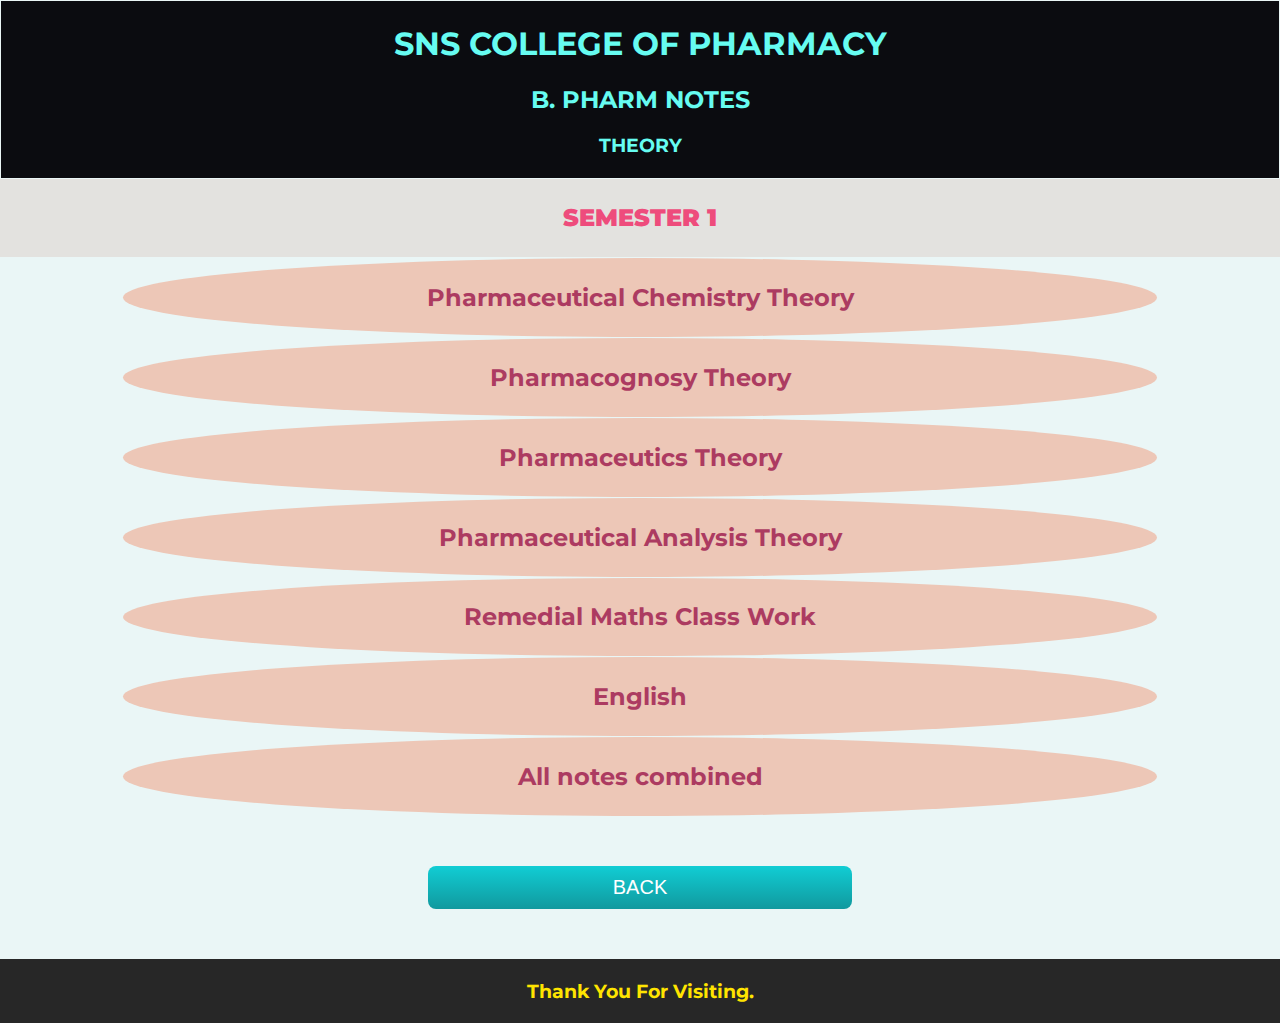
<file: index.html>
<!DOCTYPE html>
<html lang="en" dir="ltr">

<head>
  <meta charset="utf-8">
  <title>B. Pharm Notes</title>
  <link rel="preconnect" href="https://fonts.googleapis.com">
  <link rel="preconnect" href="https://fonts.gstatic.com" crossorigin>
  <link href="https://fonts.googleapis.com/css2?family=Montserrat&display=swap" rel="stylesheet">
  <link rel="stylesheet" href="styles.css">
  <link rel="icon" href="favicon.ico">
  <meta name="viewport" content="width=device-width, intial-scale=1.0">

    <meta name="Description" CONTENT="B. Pharm Practical Notes SNS College Of Pharmacy, Motihari">
    <meta name="Description" CONTENT="SNS College of Pharmacy Motihari Theory">
    <meta name="Description" CONTENT="SNS COLLEGE OF PHARMACY B. Pharm, Theory, MOTIHARI">
    <meta name="Description" CONTENT="Pharmacy notes Sns college of pharmacy Theory">
    <meta name="Description" CONTENT="Pharmacy notes Sns college of pharmacy Theory, motihari">
</head>

<body>
  <div class="heading">
    <h1>SNS COLLEGE OF PHARMACY</h1>
    <h2>B. PHARM NOTES</h2>
    <h3>THEORY</h3>
  </div>
  <div class="body">
    <div class="SEMESTER-1">
      <div class="semester1">
        <h2><strong>SEMESTER 1</strong></h2>
      </div>

      <a href="Pharmaceutical-Chemistry.html">
        <div class="Pharmaceutical-Chemistry a">
          <h2 class="b">Pharmaceutical Chemistry Theory</h2>
        </div>
      </a>

      <a href="Pharmacognosy-I.html">
        <div class="Pharmacognosy-I a">
          <h2 class="b">Pharmacognosy Theory</h2>
        </div>
      </a>

      <a href="Pharmaceutics.html">
        <div class="Pharmaceutics a">
          <h2 class="b">Pharmaceutics Theory</h2>
        </div>
      </a>

      <a href="Pharmaceutical-Analysis.html">
        <div class="Pharmaceutical-Analysis a">
          <h2 class="b">Pharmaceutical Analysis Theory</h2>
        </div>
      </a>

      <a href="Remedial-Maths.html">
        <div class="Remedial-Maths a">
          <h2 class="b">Remedial Maths Class Work</h2>
        </div>
      </a>

      <a href="English.html">
        <div class="English a">
          <h2 class="b">English</h2>
        </div>
      </a>

      <a href="notes.html">
        <div class="English a">
          <h2 class="b">All notes combined</h2>
        </div>
      </a>


    </div>
  </div>

  <a class="back" href="https://www.methylred.xyz/">
    <div class="btn">
      BACK
    </div>
  </a>

  <div class="bottom">
    <h3>Thank You For Visiting.</h3>
  </div>

</body>

</html>
</file>
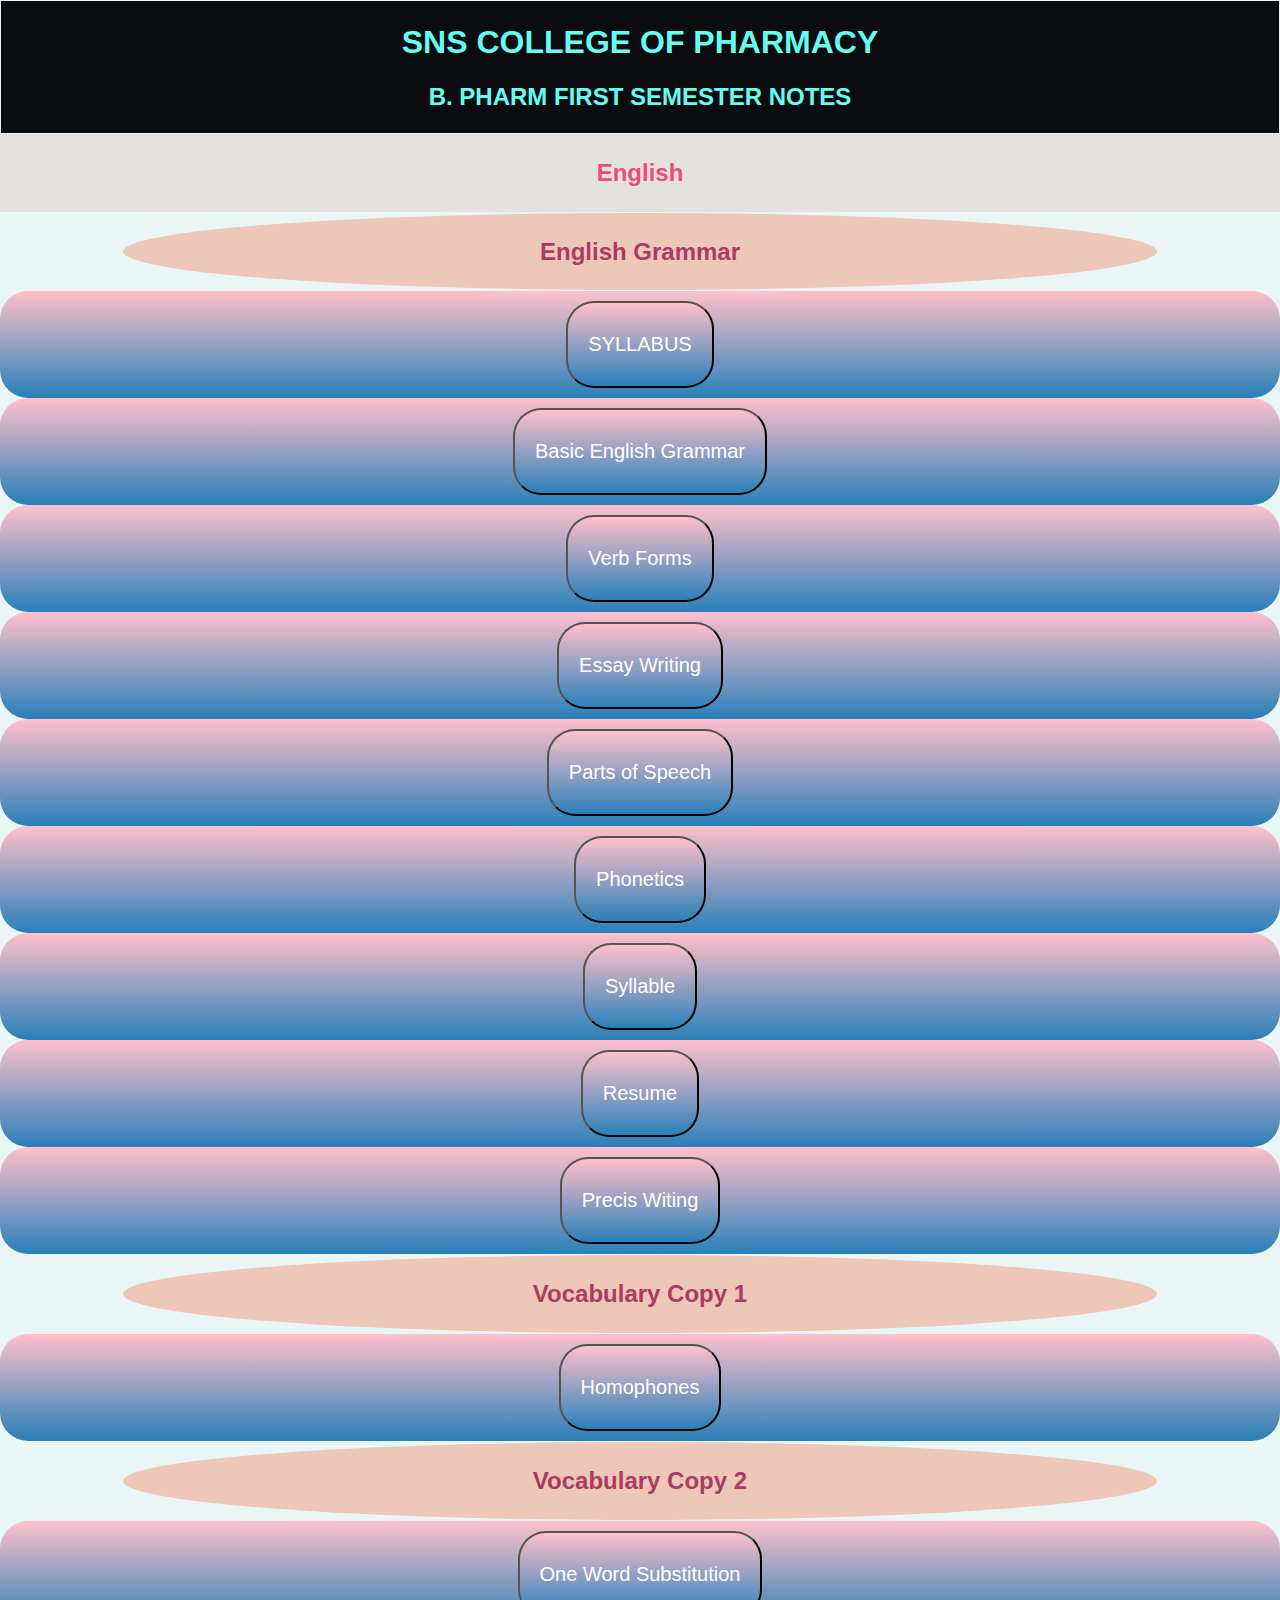
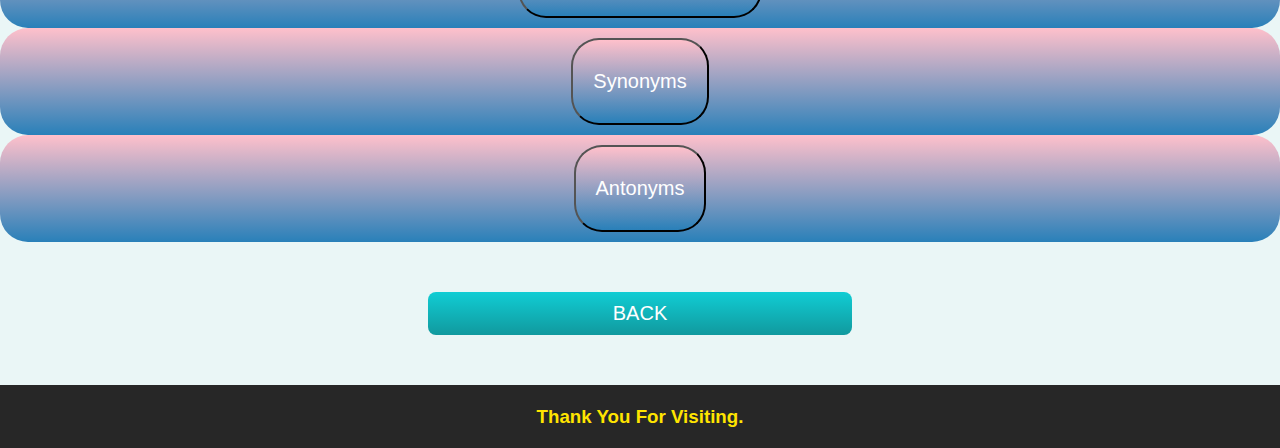
<file: English.html>
<!DOCTYPE html>
<html lang="en" dir="ltr">

<head>
  <meta charset="utf-8">
  <title>B. Pharm Notes</title>
  <link rel="stylesheet" href="styles.css">
  <link rel="icon" href="favicon.ico">
  <meta name="viewport" content="width=device-width, intial-scale=1.0">
</head>

<body>
  <div class="heading">
    <h1>SNS COLLEGE OF PHARMACY</h1>
    <h2>B. PHARM FIRST SEMESTER NOTES</h2>
  </div>

  <div class="semester1">
    <h2><strong>English</strong></h2>
  </div>

  <!-- <a href="English_Grammar.html"> -->
    <div class="Pharmaceutical-Chemistry a">
      <h2 class="b">English Grammar</h2>
    </div>
  <!-- </a> -->

  <div class="btnn" role="toolbar" aria-label="Toolbar with button groups">
    <div class="btn-group mr-2 display_inline" role="group" aria-label="First group">
      <button type="button" class="btnn">
        <a class="text-white" href="grammar\0. grammar syllabus.pdf">
          <p>
            SYLLABUS
          </p>
        </a>
      </button>

    </div>
  </div>

  <div class="btnn" role="toolbar" aria-label="Toolbar with button groups">
    <div class="btn-group mr-2 display_inline" role="group" aria-label="First group">
      <button type="button" class="btnn">
        <a class="text-white" href="grammar\1.Basic grammar.pdf">
          <p>
            Basic English Grammar
          </p>
        </a>
      </button>
    </div>
  </div>



  <div class="btnn" role="toolbar" aria-label="Toolbar with button groups">
    <div class="btn-group mr-2 display_inline" role="group" aria-label="First group">
      <button type="button" class="btnn">
        <a class="text-white" href="grammar\2. grammar verb.pdf">
          <p>
            Verb Forms
          </p>
        </a>
      </button>
    </div>
  </div>

  <div class="btnn" role="toolbar" aria-label="Toolbar with button groups">
    <div class="btn-group mr-2 display_inline" role="group" aria-label="First group">
      <button type="button" class="btnn">
        <a class="text-white" href="grammar\Essay writing.pdf">
          <p>
            Essay Writing
          </p>
        </a>
      </button>
    </div>
  </div>

  <div class="btnn" role="toolbar" aria-label="Toolbar with button groups">
    <div class="btn-group mr-2 display_inline" role="group" aria-label="First group">
      <button type="button" class="btnn">
        <a class="text-white" href="grammar\Parts of speech.pdf">
          <p>
            Parts of Speech
          </p>
        </a>
      </button>
    </div>
  </div>

  <div class="btnn" role="toolbar" aria-label="Toolbar with button groups">
    <div class="btn-group mr-2 display_inline" role="group" aria-label="First group">
      <button type="button" class="btnn">
        <a class="text-white" href="grammar\Phonetics.pdf">
          <p>
            Phonetics
          </p>
        </a>
      </button>
    </div>
  </div>

  <div class="btnn" role="toolbar" aria-label="Toolbar with button groups">
    <div class="btn-group mr-2 display_inline" role="group" aria-label="First group">
      <button type="button" class="btnn">
        <a class="text-white" href="grammar\Syllable.pdf">
          <p>
            Syllable
          </p>
        </a>
      </button>
    </div>
  </div>

  <div class="btnn" role="toolbar" aria-label="Toolbar with button groups">
    <div class="btn-group mr-2 display_inline" role="group" aria-label="First group">
      <button type="button" class="btnn">
        <a class="text-white" href="grammar\Resume.pdf">
          <p>
            Resume
          </p>
        </a>
      </button>
    </div>
  </div>

  <div class="btnn" role="toolbar" aria-label="Toolbar with button groups">
    <div class="btn-group mr-2 display_inline" role="group" aria-label="First group">
      <button type="button" class="btnn">
        <a class="text-white" href="grammar\Precis.pdf">
          <p>
            Precis Witing
          </p>
        </a>
      </button>
    </div>
  </div>

  <!-- <a href="Vocabulary_Copy_1.html"> -->
    <div class="Pharmacognosy-I a">
      <h2 class="b">Vocabulary Copy 1</h2>
    </div>
  <!-- </a> -->

  <div class="btnn" role="toolbar" aria-label="Toolbar with button groups">
    <div class="btn-group mr-2 display_inline" role="group" aria-label="First group">
      <button type="button" class="btnn">
        <a class="text-white" href="grammar\Homophones.pdf">
          <p>
            Homophones
          </p>
        </a>
      </button>
    </div>
  </div>

  <!-- <a href="Vocabulary_Copy_2.html"> -->
    <div class="Pharmaceutics a">
      <h2 class="b">Vocabulary Copy 2</h2>
    </div>
  <!-- </a> -->

  <div class="btnn" role="toolbar" aria-label="Toolbar with button groups">
    <div class="btn-group mr-2 display_inline" role="group" aria-label="First group">
      <button type="button" class="btnn">
        <a class="text-white" href="grammar\One word substitution.pdf">
          <p>
            One Word Substitution
          </p>
        </a>
      </button>
    </div>
  </div>

  <div class="btnn" role="toolbar" aria-label="Toolbar with button groups">
    <div class="btn-group mr-2 display_inline" role="group" aria-label="First group">
      <button type="button" class="btnn">
        <a class="text-white" href="grammar\synonyms.pdf">
          <p>
            Synonyms
          </p>
        </a>
      </button>
    </div>
  </div>

  <div class="btnn" role="toolbar" aria-label="Toolbar with button groups">
    <div class="btn-group mr-2 display_inline" role="group" aria-label="First group">
      <button type="button" class="btnn">
        <a class="text-white" href="grammar\antonyms.pdf">
          <p>
            Antonyms
          </p>
        </a>
      </button>
    </div>
  </div>









  <a class="back" href="Theory.html">
    <div class="btn">
      BACK
    </div>
  </a>

  <div class="bottom">
    <h3>Thank You For Visiting.</h3>
  </div>

</body>

</html>
</file>
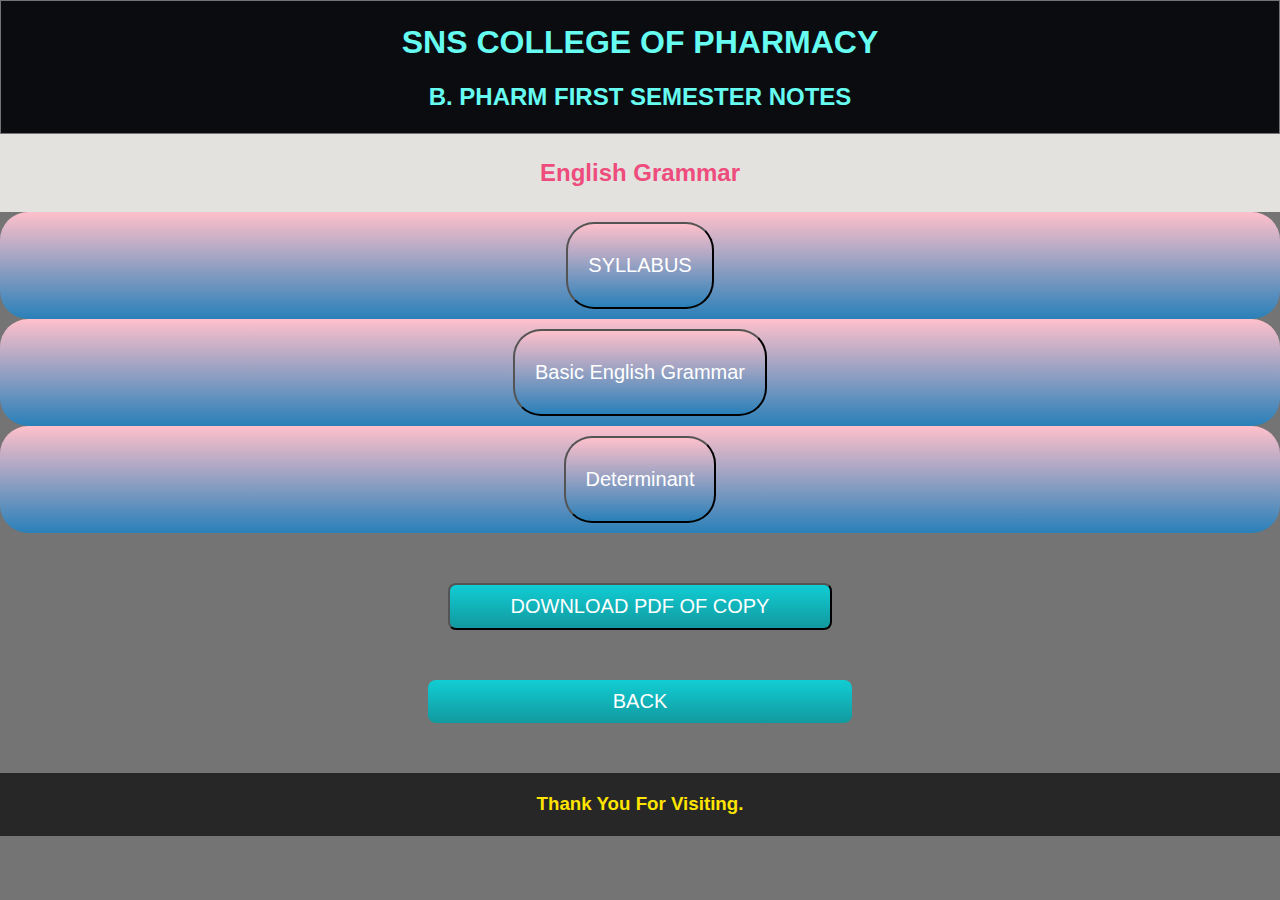
<file: English_Grammar.html>
<!DOCTYPE html>
<html lang="en" dir="ltr">

<head>
  <meta charset="utf-8">
  <title>
    <title>B. Pharm Notes</title>
    <script src="https://cdn.jsdelivr.net/npm/@popperjs/core@2.10.2/dist/umd/popper.min.js" integrity="sha384-7+zCNj/IqJ95wo16oMtfsKbZ9ccEh31eOz1HGyDuCQ6wgnyJNSYdrPa03rtR1zdB" crossorigin="anonymous"></script>
<script src="https://cdn.jsdelivr.net/npm/bootstrap@5.1.3/dist/js/bootstrap.min.js" integrity="sha384-QJHtvGhmr9XOIpI6YVutG+2QOK9T+ZnN4kzFN1RtK3zEFEIsxhlmWl5/YESvpZ13" crossorigin="anonymous"></script>
    <link rel="stylesheet" href="styles.css">
    <link rel="icon" href="favicon.ico">
    <meta name="viewport" content="width=device-width, intial-scale=1.0">

  </title>
</head>

<body class="bg-black">

  <div class="heading">
    <h1>SNS COLLEGE OF PHARMACY</h1>
    <h2>B. PHARM FIRST SEMESTER NOTES</h2>
  </div>

  <div class="semester1">
    <h2><strong>English Grammar</strong></h2>
  </div>


    <div class="btnn" role="toolbar" aria-label="Toolbar with button groups">
      <div class="btn-group mr-2 display_inline" role="group" aria-label="First group">
        <button type="button" class="btnn">
          <a class="text-white" href="maths\maths syllabus.pdf">
            <p>
              SYLLABUS
            </p>
          </a>
        </button>

      </div>
    </div>

    <div class="btnn" role="toolbar" aria-label="Toolbar with button groups">
      <div class="btn-group mr-2 display_inline" role="group" aria-label="First group">
        <button type="button" class="btnn">
          <a class="text-white" href="maths\Matrices.pdf">
            <p>
              Basic English Grammar
            </p>
          </a>
        </button>

      </div>
    </div>

    <div class="btnn" role="toolbar" aria-label="Toolbar with button groups">
      <div class="btn-group mr-2 display_inline" role="group" aria-label="First group">
        <button type="button" class="btnn">
          <a class="text-white" href="">
            <p>
              Determinant
            </p>
          </a>
        </button>

      </div>
    </div>

  <div class="btn-toolbar" role="toolbar" aria-label="Toolbar with button groups">
  <div class="btn-group mr-2" role="group" aria-label="First group">
    <button type="button" class="btn btn-secondary display-block">
      <a class="text-white" href="PDF\grammar.pdf">DOWNLOAD PDF OF COPY</a>
    </button>
  </div>
</div>

<!-- <div class="page pceutical-chem">
  <div class="page-no">
    <h2 class="page-heading">Page - 1</h2>
  </div>
  <div class="page-download">
    <a class="page-download-btn btn" href="">Download</a>
  </div>
  <div class="page-img">
    <img class="img-copy" src="EH_GR\EH_GR_1.jpg" alt="English Grammar">
  </div>
</div>

<div class="page pceutical-chem">
  <div class="page-no">
    <h2 class="page-heading">Page - 2</h2>
  </div>
  <div class="page-download">
    <a class="page-download-btn btn" href="">Download</a>
  </div>
  <div class="page-img">
    <img class="img-copy" src="EH_GR\EH_GR_2.jpg" alt="English Grammar">
  </div>
</div>

<div class="page pceutical-chem">
  <div class="page-no">
    <h2 class="page-heading">Page - 3</h2>
  </div>
  <div class="page-download">
    <a class="page-download-btn btn" href="">Download</a>
  </div>
  <div class="page-img">
    <img class="img-copy" src="EH_GR\EH_GR_3.jpg" alt="English Grammar">
  </div>
</div>

<div class="page pceutical-chem">
  <div class="page-no">
    <h2 class="page-heading">Page - 4</h2>
  </div>
  <div class="page-download">
    <a class="page-download-btn btn" href="">Download</a>
  </div>
  <div class="page-img">
    <img class="img-copy" src="EH_GR\EH_GR_4.jpg" alt="English Grammar">
  </div>
</div>

<div class="page pceutical-chem">
  <div class="page-no">
    <h2 class="page-heading">Page - 5</h2>
  </div>
  <div class="page-download">
    <a class="page-download-btn btn" href="">Download</a>
  </div>
  <div class="page-img">
    <img class="img-copy" src="EH_GR\EH_GR_5.jpg" alt="English Grammar">
  </div>
</div>

<div class="page pceutical-chem">
  <div class="page-no">
    <h2 class="page-heading">Page - 6</h2>
  </div>
  <div class="page-download">
    <a class="page-download-btn btn" href="">Download</a>
  </div>
  <div class="page-img">
    <img class="img-copy" src="EH_GR\EH_GR_6.jpg" alt="English Grammar">
  </div>
</div>

<div class="page pceutical-chem">
  <div class="page-no">
    <h2 class="page-heading">Page - 7</h2>
  </div>
  <div class="page-download">
    <a class="page-download-btn btn" href="">Download</a>
  </div>
  <div class="page-img">
    <img class="img-copy" src="EH_GR\EH_GR_7.jpg" alt="English Grammar">
  </div>
</div>

<div class="page pceutical-chem">
  <div class="page-no">
    <h2 class="page-heading">Page - 8</h2>
  </div>
  <div class="page-download">
    <a class="page-download-btn btn" href="">Download</a>
  </div>
  <div class="page-img">
    <img class="img-copy" src="EH_GR\EH_GR_8.jpg" alt="English Grammar">
  </div>
</div>

<div class="page pceutical-chem">
  <div class="page-no">
    <h2 class="page-heading">Page - 9</h2>
  </div>
  <div class="page-download">
    <a class="page-download-btn btn" href="">Download</a>
  </div>
  <div class="page-img">
    <img class="img-copy" src="EH_GR\EH_GR_9.jpg" alt="English Grammar">
  </div>
</div>

<div class="page pceutical-chem">
  <div class="page-no">
    <h2 class="page-heading">Page - 10</h2>
  </div>
  <div class="page-download">
    <a class="page-download-btn btn" href="">Download</a>
  </div>
  <div class="page-img">
    <img class="img-copy" src="EH_GR\EH_GR_10.jpg" alt="English Grammar">
  </div>
</div>

<div class="page pceutical-chem">
  <div class="page-no">
    <h2 class="page-heading">Page - 11</h2>
  </div>
  <div class="page-download">
    <a class="page-download-btn btn" href="">Download</a>
  </div>
  <div class="page-img">
    <img class="img-copy" src="EH_GR\EH_GR_11.jpg" alt="English Grammar">
  </div>
</div>

<div class="page pceutical-chem">
  <div class="page-no">
    <h2 class="page-heading">Page - 12</h2>
  </div>
  <div class="page-download">
    <a class="page-download-btn btn" href="">Download</a>
  </div>
  <div class="page-img">
    <img class="img-copy" src="EH_GR\EH_GR_12.jpg" alt="English Grammar">
  </div>
</div>

<div class="page pceutical-chem">
  <div class="page-no">
    <h2 class="page-heading">Page - 13</h2>
  </div>
  <div class="page-download">
    <a class="page-download-btn btn" href="">Download</a>
  </div>
  <div class="page-img">
    <img class="img-copy" src="EH_GR\EH_GR_13.jpg" alt="English Grammar">
  </div>
</div>

<div class="page pceutical-chem">
  <div class="page-no">
    <h2 class="page-heading">Page - 14</h2>
  </div>
  <div class="page-download">
    <a class="page-download-btn btn" href="">Download</a>
  </div>
  <div class="page-img">
    <img class="img-copy" src="EH_GR\EH_GR_14.jpg" alt="English Grammar">
  </div>
</div>

<div class="page pceutical-chem">
  <div class="page-no">
    <h2 class="page-heading">Page - 15</h2>
  </div>
  <div class="page-download">
    <a class="page-download-btn btn" href="">Download</a>
  </div>
  <div class="page-img">
    <img class="img-copy" src="EH_GR\EH_GR_15.jpg" alt="English Grammar">
  </div>
</div>

<div class="page pceutical-chem">
  <div class="page-no">
    <h2 class="page-heading">Page - 16</h2>
  </div>
  <div class="page-download">
    <a class="page-download-btn btn" href="">Download</a>
  </div>
  <div class="page-img">
    <img class="img-copy" src="EH_GR\EH_GR_16.jpg" alt="English Grammar">
  </div>
</div>

<div class="page pceutical-chem">
  <div class="page-no">
    <h2 class="page-heading">Page - 17</h2>
  </div>
  <div class="page-download">
    <a class="page-download-btn btn" href="">Download</a>
  </div>
  <div class="page-img">
    <img class="img-copy" src="EH_GR\EH_GR_17.jpg" alt="English Grammar">
  </div>
</div>

<div class="page pceutical-chem">
  <div class="page-no">
    <h2 class="page-heading">Page - 18</h2>
  </div>
  <div class="page-download">
    <a class="page-download-btn btn" href="">Download</a>
  </div>
  <div class="page-img">
    <img class="img-copy" src="EH_GR\EH_GR_18.jpg" alt="English Grammar">
  </div>
</div>

<div class="page pceutical-chem">
  <div class="page-no">
    <h2 class="page-heading">Page - 19</h2>
  </div>
  <div class="page-download">
    <a class="page-download-btn btn" href="">Download</a>
  </div>
  <div class="page-img">
    <img class="img-copy" src="EH_GR\EH_GR_19.jpg" alt="English Grammar">
  </div>
</div>

<div class="page pceutical-chem">
  <div class="page-no">
    <h2 class="page-heading">Page - 20</h2>
  </div>
  <div class="page-download">
    <a class="page-download-btn btn" href="">Download</a>
  </div>
  <div class="page-img">
    <img class="img-copy" src="EH_GR\EH_GR_20.jpg" alt="English Grammar">
  </div>
</div>

<div class="page pceutical-chem">
  <div class="page-no">
    <h2 class="page-heading">Page - 21</h2>
  </div>
  <div class="page-download">
    <a class="page-download-btn btn" href="">Download</a>
  </div>
  <div class="page-img">
    <img class="img-copy" src="EH_GR\EH_GR_21.jpg" alt="English Grammar">
  </div>
</div>

<div class="page pceutical-chem">
  <div class="page-no">
    <h2 class="page-heading">Page - 22</h2>
  </div>
  <div class="page-download">
    <a class="page-download-btn btn" href="">Download</a>
  </div>
  <div class="page-img">
    <img class="img-copy" src="EH_GR\EH_GR_22.jpg" alt="English Grammar">
  </div>
</div>

<div class="page pceutical-chem">
  <div class="page-no">
    <h2 class="page-heading">Page - 23</h2>
  </div>
  <div class="page-download">
    <a class="page-download-btn btn" href="">Download</a>
  </div>
  <div class="page-img">
    <img class="img-copy" src="EH_GR\EH_GR_23.jpg" alt="English Grammar">
  </div>
</div>

<div class="page pceutical-chem">
  <div class="page-no">
    <h2 class="page-heading">Page - 24</h2>
  </div>
  <div class="page-download">
    <a class="page-download-btn btn" href="">Download</a>
  </div>
  <div class="page-img">
    <img class="img-copy" src="EH_GR\EH_GR_24.jpg" alt="English Grammar">
  </div>
</div>

<div class="page pceutical-chem">
  <div class="page-no">
    <h2 class="page-heading">Page - 25</h2>
  </div>
  <div class="page-download">
    <a class="page-download-btn btn" href="">Download</a>
  </div>
  <div class="page-img">
    <img class="img-copy" src="EH_GR\EH_GR_25.jpg" alt="English Grammar">
  </div>
</div>

<div class="page pceutical-chem">
  <div class="page-no">
    <h2 class="page-heading">Page - 26</h2>
  </div>
  <div class="page-download">
    <a class="page-download-btn btn" href="">Download</a>
  </div>
  <div class="page-img">
    <img class="img-copy" src="EH_GR\EH_GR_26.jpg" alt="English Grammar">
  </div>
</div>

<div class="page pceutical-chem">
  <div class="page-no">
    <h2 class="page-heading">Page - 27</h2>
  </div>
  <div class="page-download">
    <a class="page-download-btn btn" href="">Download</a>
  </div>
  <div class="page-img">
    <img class="img-copy" src="EH_GR\EH_GR_27.jpg" alt="English Grammar">
  </div>
</div>

<div class="page pceutical-chem">
  <div class="page-no">
    <h2 class="page-heading">Page - 28</h2>
  </div>
  <div class="page-download">
    <a class="page-download-btn btn" href="">Download</a>
  </div>
  <div class="page-img">
    <img class="img-copy" src="EH_GR\EH_GR_28.jpg" alt="English Grammar">
  </div>
</div>

<div class="page pceutical-chem">
  <div class="page-no">
    <h2 class="page-heading">Page - 29</h2>
  </div>
  <div class="page-download">
    <a class="page-download-btn btn" href="">Download</a>
  </div>
  <div class="page-img">
    <img class="img-copy" src="EH_GR\EH_GR_29.jpg" alt="English Grammar">
  </div>
</div>

<div class="page pceutical-chem">
  <div class="page-no">
    <h2 class="page-heading">Page - 30</h2>
  </div>
  <div class="page-download">
    <a class="page-download-btn btn" href="">Download</a>
  </div>
  <div class="page-img">
    <img class="img-copy" src="EH_GR\EH_GR_30.jpg" alt="English Grammar">
  </div>
</div>

<div class="page pceutical-chem">
  <div class="page-no">
    <h2 class="page-heading">Page - 31</h2>
  </div>
  <div class="page-download">
    <a class="page-download-btn btn" href="">Download</a>
  </div>
  <div class="page-img">
    <img class="img-copy" src="EH_GR\EH_GR_31.jpg" alt="English Grammar">
  </div>
</div>

<div class="page pceutical-chem">
  <div class="page-no">
    <h2 class="page-heading">Page - 32</h2>
  </div>
  <div class="page-download">
    <a class="page-download-btn btn" href="">Download</a>
  </div>
  <div class="page-img">
    <img class="img-copy" src="EH_GR\EH_GR_32.jpg" alt="English Grammar">
  </div>
</div>

<div class="page pceutical-chem">
  <div class="page-no">
    <h2 class="page-heading">Page - 33</h2>
  </div>
  <div class="page-download">
    <a class="page-download-btn btn" href="">Download</a>
  </div>
  <div class="page-img">
    <img class="img-copy" src="EH_GR\EH_GR_33.jpg" alt="English Grammar">
  </div>
</div>

<div class="page pceutical-chem">
  <div class="page-no">
    <h2 class="page-heading">Page - 34</h2>
  </div>
  <div class="page-download">
    <a class="page-download-btn btn" href="">Download</a>
  </div>
  <div class="page-img">
    <img class="img-copy" src="EH_GR\EH_GR_34.jpg" alt="English Grammar">
  </div>
</div>

<div class="page pceutical-chem">
  <div class="page-no">
    <h2 class="page-heading">Page - 35</h2>
  </div>
  <div class="page-download">
    <a class="page-download-btn btn" href="">Download</a>
  </div>
  <div class="page-img">
    <img class="img-copy" src="EH_GR\EH_GR_35.jpg" alt="English Grammar">
  </div>
</div>

<div class="page pceutical-chem">
  <div class="page-no">
    <h2 class="page-heading">Page - 36</h2>
  </div>
  <div class="page-download">
    <a class="page-download-btn btn" href="">Download</a>
  </div>
  <div class="page-img">
    <img class="img-copy" src="EH_GR\EH_GR_36.jpg" alt="English Grammar">
  </div>
</div>

<div class="page pceutical-chem">
  <div class="page-no">
    <h2 class="page-heading">Page - 37</h2>
  </div>
  <div class="page-download">
    <a class="page-download-btn btn" href="">Download</a>
  </div>
  <div class="page-img">
    <img class="img-copy" src="EH_GR\EH_GR_37.jpg" alt="English Grammar">
  </div>
</div>

<div class="page pceutical-chem">
  <div class="page-no">
    <h2 class="page-heading">Page - 38</h2>
  </div>
  <div class="page-download">
    <a class="page-download-btn btn" href="">Download</a>
  </div>
  <div class="page-img">
    <img class="img-copy" src="EH_GR\EH_GR_38.jpg" alt="English Grammar">
  </div>
</div>

<div class="page pceutical-chem">
  <div class="page-no">
    <h2 class="page-heading">Page - 39</h2>
  </div>
  <div class="page-download">
    <a class="page-download-btn btn" href="">Download</a>
  </div>
  <div class="page-img">
    <img class="img-copy" src="EH_GR\EH_GR_39.jpg" alt="English Grammar">
  </div>
</div>

<div class="page pceutical-chem">
  <div class="page-no">
    <h2 class="page-heading">Page - 40</h2>
  </div>
  <div class="page-download">
    <a class="page-download-btn btn" href="">Download</a>
  </div>
  <div class="page-img">
    <img class="img-copy" src="EH_GR\EH_GR_40.jpg" alt="English Grammar">
  </div>
</div>

<div class="page pceutical-chem">
  <div class="page-no">
    <h2 class="page-heading">Page - 41</h2>
  </div>
  <div class="page-download">
    <a class="page-download-btn btn" href="">Download</a>
  </div>
  <div class="page-img">
    <img class="img-copy" src="EH_GR\EH_GR_41.jpg" alt="English Grammar">
  </div>
</div>

<div class="page pceutical-chem">
  <div class="page-no">
    <h2 class="page-heading">Page - 42</h2>
  </div>
  <div class="page-download">
    <a class="page-download-btn btn" href="">Download</a>
  </div>
  <div class="page-img">
    <img class="img-copy" src="EH_GR\EH_GR_42.jpg" alt="English Grammar">
  </div>
</div>

<div class="page pceutical-chem">
  <div class="page-no">
    <h2 class="page-heading">Page - 43</h2>
  </div>
  <div class="page-download">
    <a class="page-download-btn btn" href="">Download</a>
  </div>
  <div class="page-img">
    <img class="img-copy" src="EH_GR\EH_GR_43.jpg" alt="English Grammar">
  </div>
</div>

<div class="page pceutical-chem">
  <div class="page-no">
    <h2 class="page-heading">Page - 44</h2>
  </div>
  <div class="page-download">
    <a class="page-download-btn btn" href="">Download</a>
  </div>
  <div class="page-img">
    <img class="img-copy" src="EH_GR\EH_GR_44.jpg" alt="English Grammar">
  </div>
</div>

<div class="page pceutical-chem">
  <div class="page-no">
    <h2 class="page-heading">Page - 45</h2>
  </div>
  <div class="page-download">
    <a class="page-download-btn btn" href="">Download</a>
  </div>
  <div class="page-img">
    <img class="img-copy" src="EH_GR\EH_GR_45.jpg" alt="English Grammar">
  </div>
</div>

<div class="page pceutical-chem">
  <div class="page-no">
    <h2 class="page-heading">Page - 46</h2>
  </div>
  <div class="page-download">
    <a class="page-download-btn btn" href="">Download</a>
  </div>
  <div class="page-img">
    <img class="img-copy" src="EH_GR\EH_GR_46.jpg" alt="English Grammar">
  </div>
</div>

<div class="page pceutical-chem">
  <div class="page-no">
    <h2 class="page-heading">Page - 47</h2>
  </div>
  <div class="page-download">
    <a class="page-download-btn btn" href="">Download</a>
  </div>
  <div class="page-img">
    <img class="img-copy" src="EH_GR\EH_GR_47.jpg" alt="English Grammar">
  </div>
</div>

<div class="page pceutical-chem">
  <div class="page-no">
    <h2 class="page-heading">Page - 48</h2>
  </div>
  <div class="page-download">
    <a class="page-download-btn btn" href="">Download</a>
  </div>
  <div class="page-img">
    <img class="img-copy" src="EH_GR\EH_GR_48.jpg" alt="English Grammar">
  </div>
</div>

<div class="page pceutical-chem">
  <div class="page-no">
    <h2 class="page-heading">Page - 49</h2>
  </div>
  <div class="page-download">
    <a class="page-download-btn btn" href="">Download</a>
  </div>
  <div class="page-img">
    <img class="img-copy" src="EH_GR\EH_GR_49.jpg" alt="English Grammar">
  </div>
</div>

<div class="page pceutical-chem">
  <div class="page-no">
    <h2 class="page-heading">Page - 50</h2>
  </div>
  <div class="page-download">
    <a class="page-download-btn btn" href="">Download</a>
  </div>
  <div class="page-img">
    <img class="img-copy" src="EH_GR\EH_GR_50.jpg" alt="English Grammar">
  </div>
</div>

<div class="page pceutical-chem">
  <div class="page-no">
    <h2 class="page-heading">Page - 51</h2>
  </div>
  <div class="page-download">
    <a class="page-download-btn btn" href="">Download</a>
  </div>
  <div class="page-img">
    <img class="img-copy" src="EH_GR\EH_GR_51.jpg" alt="English Grammar">
  </div>
</div>

<div class="page pceutical-chem">
  <div class="page-no">
    <h2 class="page-heading">Page - 52</h2>
  </div>
  <div class="page-download">
    <a class="page-download-btn btn" href="">Download</a>
  </div>
  <div class="page-img">
    <img class="img-copy" src="EH_GR\EH_GR_52.jpg" alt="English Grammar">
  </div>
</div>

<div class="page pceutical-chem">
  <div class="page-no">
    <h2 class="page-heading">Page - 53</h2>
  </div>
  <div class="page-download">
    <a class="page-download-btn btn" href="">Download</a>
  </div>
  <div class="page-img">
    <img class="img-copy" src="EH_GR\EH_GR_53.jpg" alt="English Grammar">
  </div>
</div>

<div class="page pceutical-chem">
  <div class="page-no">
    <h2 class="page-heading">Page - 54</h2>
  </div>
  <div class="page-download">
    <a class="page-download-btn btn" href="">Download</a>
  </div>
  <div class="page-img">
    <img class="img-copy" src="EH_GR\EH_GR_54.jpg" alt="English Grammar">
  </div>
</div>

<div class="page pceutical-chem">
  <div class="page-no">
    <h2 class="page-heading">Page - 55</h2>
  </div>
  <div class="page-download">
    <a class="page-download-btn btn" href="">Download</a>
  </div>
  <div class="page-img">
    <img class="img-copy" src="EH_GR\EH_GR_55.jpg" alt="English Grammar">
  </div>
</div>

<div class="page pceutical-chem">
  <div class="page-no">
    <h2 class="page-heading">Page - 56</h2>
  </div>
  <div class="page-download">
    <a class="page-download-btn btn" href="">Download</a>
  </div>
  <div class="page-img">
    <img class="img-copy" src="EH_GR\EH_GR_56.jpg" alt="English Grammar">
  </div>
</div>

<div class="page pceutical-chem">
  <div class="page-no">
    <h2 class="page-heading">Page - 57</h2>
  </div>
  <div class="page-download">
    <a class="page-download-btn btn" href="">Download</a>
  </div>
  <div class="page-img">
    <img class="img-copy" src="EH_GR\EH_GR_57.jpg" alt="English Grammar">
  </div>
</div>

<div class="page pceutical-chem">
  <div class="page-no">
    <h2 class="page-heading">Page - 58</h2>
  </div>
  <div class="page-download">
    <a class="page-download-btn btn" href="">Download</a>
  </div>
  <div class="page-img">
    <img class="img-copy" src="EH_GR\EH_GR_58.jpg" alt="English Grammar">
  </div>
</div>

<div class="page pceutical-chem">
  <div class="page-no">
    <h2 class="page-heading">Page - 59</h2>
  </div>
  <div class="page-download">
    <a class="page-download-btn btn" href="">Download</a>
  </div>
  <div class="page-img">
    <img class="img-copy" src="EH_GR\EH_GR_59.jpg" alt="English Grammar">
  </div>
</div>

<div class="page pceutical-chem">
  <div class="page-no">
    <h2 class="page-heading">Page - 60</h2>
  </div>
  <div class="page-download">
    <a class="page-download-btn btn" href="">Download</a>
  </div>
  <div class="page-img">
    <img class="img-copy" src="EH_GR\EH_GR_60.jpg" alt="English Grammar">
  </div>
</div>

<div class="page pceutical-chem">
  <div class="page-no">
    <h2 class="page-heading">Page - 61</h2>
  </div>
  <div class="page-download">
    <a class="page-download-btn btn" href="">Download</a>
  </div>
  <div class="page-img">
    <img class="img-copy" src="EH_GR\EH_GR_61.jpg" alt="English Grammar">
  </div>
</div>

<div class="page pceutical-chem">
  <div class="page-no">
    <h2 class="page-heading">Page - 62</h2>
  </div>
  <div class="page-download">
    <a class="page-download-btn btn" href="">Download</a>
  </div>
  <div class="page-img">
    <img class="img-copy" src="EH_GR\EH_GR_62.jpg" alt="English Grammar">
  </div>
</div>

<div class="page pceutical-chem">
  <div class="page-no">
    <h2 class="page-heading">Page - 63</h2>
  </div>
  <div class="page-download">
    <a class="page-download-btn btn" href="">Download</a>
  </div>
  <div class="page-img">
    <img class="img-copy" src="EH_GR\EH_GR_63.jpg" alt="English Grammar">
  </div>
</div>

<div class="page pceutical-chem">
  <div class="page-no">
    <h2 class="page-heading">Page - 64</h2>
  </div>
  <div class="page-download">
    <a class="page-download-btn btn" href="">Download</a>
  </div>
  <div class="page-img">
    <img class="img-copy" src="EH_GR\EH_GR_64.jpg" alt="English Grammar">
  </div>
</div>

<div class="page pceutical-chem">
  <div class="page-no">
    <h2 class="page-heading">Page - 65</h2>
  </div>
  <div class="page-download">
    <a class="page-download-btn btn" href="">Download</a>
  </div>
  <div class="page-img">
    <img class="img-copy" src="EH_GR\EH_GR_65.jpg" alt="English Grammar">
  </div>
</div>

<div class="page pceutical-chem">
  <div class="page-no">
    <h2 class="page-heading">Page - 66</h2>
  </div>
  <div class="page-download">
    <a class="page-download-btn btn" href="">Download</a>
  </div>
  <div class="page-img">
    <img class="img-copy" src="EH_GR\EH_GR_66.jpg" alt="English Grammar">
  </div>
</div>

<div class="page pceutical-chem">
  <div class="page-no">
    <h2 class="page-heading">Page - 67</h2>
  </div>
  <div class="page-download">
    <a class="page-download-btn btn" href="">Download</a>
  </div>
  <div class="page-img">
    <img class="img-copy" src="EH_GR\EH_GR_67.jpg" alt="English Grammar">
  </div>
</div>

<div class="page pceutical-chem">
  <div class="page-no">
    <h2 class="page-heading">Page - 68</h2>
  </div>
  <div class="page-download">
    <a class="page-download-btn btn" href="">Download</a>
  </div>
  <div class="page-img">
    <img class="img-copy" src="EH_GR\EH_GR_68.jpg" alt="English Grammar">
  </div>
</div>

<div class="page pceutical-chem">
  <div class="page-no">
    <h2 class="page-heading">Page - 69</h2>
  </div>
  <div class="page-download">
    <a class="page-download-btn btn" href="">Download</a>
  </div>
  <div class="page-img">
    <img class="img-copy" src="EH_GR\EH_GR_69.jpg" alt="English Grammar">
  </div>
</div>

<div class="page pceutical-chem">
  <div class="page-no">
    <h2 class="page-heading">Page - 70</h2>
  </div>
  <div class="page-download">
    <a class="page-download-btn btn" href="">Download</a>
  </div>
  <div class="page-img">
    <img class="img-copy" src="EH_GR\EH_GR_70.jpg" alt="English Grammar">
  </div>
</div>

<div class="page pceutical-chem">
  <div class="page-no">
    <h2 class="page-heading">Page - 71</h2>
  </div>
  <div class="page-download">
    <a class="page-download-btn btn" href="">Download</a>
  </div>
  <div class="page-img">
    <img class="img-copy" src="EH_GR\EH_GR_71.jpg" alt="English Grammar">
  </div>
</div>

<div class="page pceutical-chem">
  <div class="page-no">
    <h2 class="page-heading">Page - 72</h2>
  </div>
  <div class="page-download">
    <a class="page-download-btn btn" href="">Download</a>
  </div>
  <div class="page-img">
    <img class="img-copy" src="EH_GR\EH_GR_72.jpg" alt="English Grammar">
  </div>
</div>

<div class="page pceutical-chem">
  <div class="page-no">
    <h2 class="page-heading">Page - 73</h2>
  </div>
  <div class="page-download">
    <a class="page-download-btn btn" href="">Download</a>
  </div>
  <div class="page-img">
    <img class="img-copy" src="EH_GR\EH_GR_73.jpg" alt="English Grammar">
  </div>
</div>

<div class="page pceutical-chem">
  <div class="page-no">
    <h2 class="page-heading">Page - 74</h2>
  </div>
  <div class="page-download">
    <a class="page-download-btn btn" href="">Download</a>
  </div>
  <div class="page-img">
    <img class="img-copy" src="EH_GR\EH_GR_74.jpg" alt="English Grammar">
  </div>
</div>

<div class="page pceutical-chem">
  <div class="page-no">
    <h2 class="page-heading">Page - 75</h2>
  </div>
  <div class="page-download">
    <a class="page-download-btn btn" href="">Download</a>
  </div>
  <div class="page-img">
    <img class="img-copy" src="EH_GR\EH_GR_75.jpg" alt="English Grammar">
  </div>
</div>

<div class="page pceutical-chem">
  <div class="page-no">
    <h2 class="page-heading">Page - 76</h2>
  </div>
  <div class="page-download">
    <a class="page-download-btn btn" href="">Download</a>
  </div>
  <div class="page-img">
    <img class="img-copy" src="EH_GR\EH_GR_76.jpg" alt="English Grammar">
  </div>
</div>

<div class="page pceutical-chem">
  <div class="page-no">
    <h2 class="page-heading">Page - 77</h2>
  </div>
  <div class="page-download">
    <a class="page-download-btn btn" href="">Download</a>
  </div>
  <div class="page-img">
    <img class="img-copy" src="EH_GR\EH_GR_77.jpg" alt="English Grammar">
  </div>
</div>

<div class="page pceutical-chem">
  <div class="page-no">
    <h2 class="page-heading">Page - 78</h2>
  </div>
  <div class="page-download">
    <a class="page-download-btn btn" href="">Download</a>
  </div>
  <div class="page-img">
    <img class="img-copy" src="EH_GR\EH_GR_78.jpg" alt="English Grammar">
  </div>
</div>

<div class="page pceutical-chem">
  <div class="page-no">
    <h2 class="page-heading">Page - 79</h2>
  </div>
  <div class="page-download">
    <a class="page-download-btn btn" href="">Download</a>
  </div>
  <div class="page-img">
    <img class="img-copy" src="EH_GR\EH_GR_79.jpg" alt="English Grammar">
  </div>
</div>

<div class="page pceutical-chem">
  <div class="page-no">
    <h2 class="page-heading">Page - 80</h2>
  </div>
  <div class="page-download">
    <a class="page-download-btn btn" href="">Download</a>
  </div>
  <div class="page-img">
    <img class="img-copy" src="EH_GR\EH_GR_80.jpg" alt="English Grammar">
  </div>
</div>

<div class="page pceutical-chem">
  <div class="page-no">
    <h2 class="page-heading">Page - 81</h2>
  </div>
  <div class="page-download">
    <a class="page-download-btn btn" href="">Download</a>
  </div>
  <div class="page-img">
    <img class="img-copy" src="EH_GR\EH_GR_81.jpg" alt="English Grammar">
  </div>
</div>

<div class="page pceutical-chem">
  <div class="page-no">
    <h2 class="page-heading">Page - 82</h2>
  </div>
  <div class="page-download">
    <a class="page-download-btn btn" href="">Download</a>
  </div>
  <div class="page-img">
    <img class="img-copy" src="EH_GR\EH_GR_82.jpg" alt="English Grammar">
  </div>
</div>

<div class="page pceutical-chem">
  <div class="page-no">
    <h2 class="page-heading">Page - 83</h2>
  </div>
  <div class="page-download">
    <a class="page-download-btn btn" href="">Download</a>
  </div>
  <div class="page-img">
    <img class="img-copy" src="EH_GR\EH_GR_83.jpg" alt="English Grammar">
  </div>
</div>

<div class="page pceutical-chem">
  <div class="page-no">
    <h2 class="page-heading">Page - 84</h2>
  </div>
  <div class="page-download">
    <a class="page-download-btn btn" href="">Download</a>
  </div>
  <div class="page-img">
    <img class="img-copy" src="EH_GR\EH_GR_84.jpg" alt="English Grammar">
  </div>
</div>

<div class="page pceutical-chem">
  <div class="page-no">
    <h2 class="page-heading">Page - 85</h2>
  </div>
  <div class="page-download">
    <a class="page-download-btn btn" href="">Download</a>
  </div>
  <div class="page-img">
    <img class="img-copy" src="EH_GR\EH_GR_85.jpg" alt="English Grammar">
  </div>
</div>

<div class="page pceutical-chem">
  <div class="page-no">
    <h2 class="page-heading">Page - 86</h2>
  </div>
  <div class="page-download">
    <a class="page-download-btn btn" href="">Download</a>
  </div>
  <div class="page-img">
    <img class="img-copy" src="EH_GR\EH_GR_86.jpg" alt="English Grammar">
  </div>
</div>

<div class="page pceutical-chem">
  <div class="page-no">
    <h2 class="page-heading">Page - 87</h2>
  </div>
  <div class="page-download">
    <a class="page-download-btn btn" href="">Download</a>
  </div>
  <div class="page-img">
    <img class="img-copy" src="EH_GR\EH_GR_87.jpg" alt="English Grammar">
  </div>
</div> -->



<!--
  <div class="pdf-padding">
    <a class="back download-pdf" href="THEORY_PDF\S_EH_GR_LT -compressed.pdf">
      <div class="btn">
        DOWNLOAD PDF 1 <p class="paragraph">PAGE 1 - 10</p>
      </div>
    </a>
    <a class="back download-pdf" href="THEORY_PDF\EG2_compressed.pdf">
      <div class="btn">
        DOWNLOAD PDF 2 <p class="paragraph">PAGE 11 - 63</p>
      </div>
    </a>
    <a class="back download-pdf" href="THEORY_PDF\EG3-compressed.pdf">
      <div class="btn">
        DOWNLOAD PDF 3 <p class="paragraph">PAGE 64 - 74</p>
      </div>
    </a>
  </div> -->









  <a class="back" href="English.html">
    <div class="btn">
      BACK
    </div>
  </a>

  <div class="bottom">
    <h3>Thank You For Visiting.</h3>
  </div>

</body>

</html>
</file>
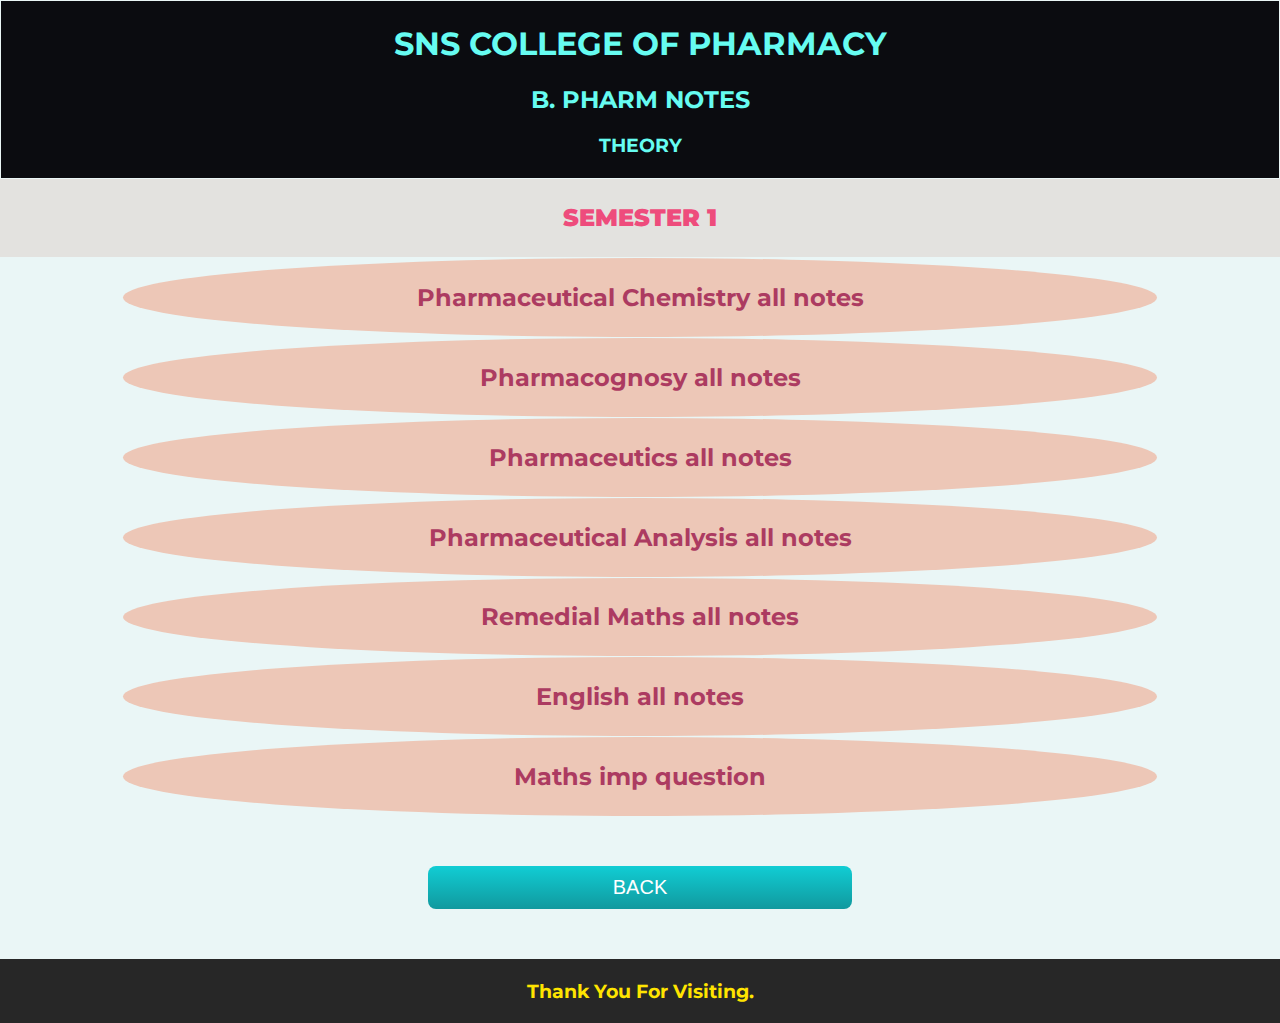
<file: notes.html>
<!DOCTYPE html>
<html lang="en" dir="ltr">

<head>
  <meta charset="utf-8">
  <title>B. Pharm Notes</title>
  <link rel="preconnect" href="https://fonts.googleapis.com">
  <link rel="preconnect" href="https://fonts.gstatic.com" crossorigin>
  <link href="https://fonts.googleapis.com/css2?family=Montserrat&display=swap" rel="stylesheet">
  <link rel="stylesheet" href="styles.css">
  <link rel="icon" href="favicon.ico">
  <meta name="viewport" content="width=device-width, intial-scale=1.0">

    <meta name="Description" CONTENT="B. Pharm Practical Notes SNS College Of Pharmacy, Motihari">
    <meta name="Description" CONTENT="SNS College of Pharmacy Motihari Theory">
    <meta name="Description" CONTENT="SNS COLLEGE OF PHARMACY B. Pharm, Theory, MOTIHARI">
    <meta name="Description" CONTENT="Pharmacy notes Sns college of pharmacy Theory">
    <meta name="Description" CONTENT="Pharmacy notes Sns college of pharmacy Theory, motihari">
</head>

<body>
  <div class="heading">
    <h1>SNS COLLEGE OF PHARMACY</h1>
    <h2>B. PHARM NOTES</h2>
    <h3>THEORY</h3>
  </div>
  <div class="body">
    <div class="SEMESTER-1">
      <div class="semester1">
        <h2><strong>SEMESTER 1</strong></h2>
      </div>

      <a href="all ch notes\Chemistry all ch notes.pdf">
        <div class="Pharmaceutical-Chemistry a">
          <h2 class="b">Pharmaceutical Chemistry all notes</h2>
        </div>
      </a>

      <a href="all ch notes\Cognosy all ch notes.pdf">
        <div class="Pharmacognosy-I a">
          <h2 class="b">Pharmacognosy all notes</h2>
        </div>
      </a>

      <a href="all ch notes\Ceutics all copy.pdf">
        <div class="Pharmaceutics a">
          <h2 class="b">Pharmaceutics all notes</h2>
        </div>
      </a>

      <a href="all ch notes\Analysis all ch notes.pdf">
        <div class="Pharmaceutical-Analysis a">
          <h2 class="b">Pharmaceutical Analysis all notes</h2>
        </div>
      </a>

      <a href="all ch notes\Maths all ch notes.pdf">
        <div class="Remedial-Maths a">
          <h2 class="b">Remedial Maths all notes</h2>
        </div>
      </a>



      <a href="all ch notes\Grammar all ch notes.pdf">
        <div class="English a">
          <h2 class="b">English all notes</h2>
        </div>
      </a>

      <a href="all ch notes\Maths imp question.pdf">
        <div class="English a">
          <h2 class="b">Maths imp question</h2>
        </div>
      </a>


    </div>
  </div>

  <a class="back" href="https://www.methylred.xyz/">
    <div class="btn">
      BACK
    </div>
  </a>

  <div class="bottom">
    <h3>Thank You For Visiting.</h3>
  </div>

</body>

</html>
</file>
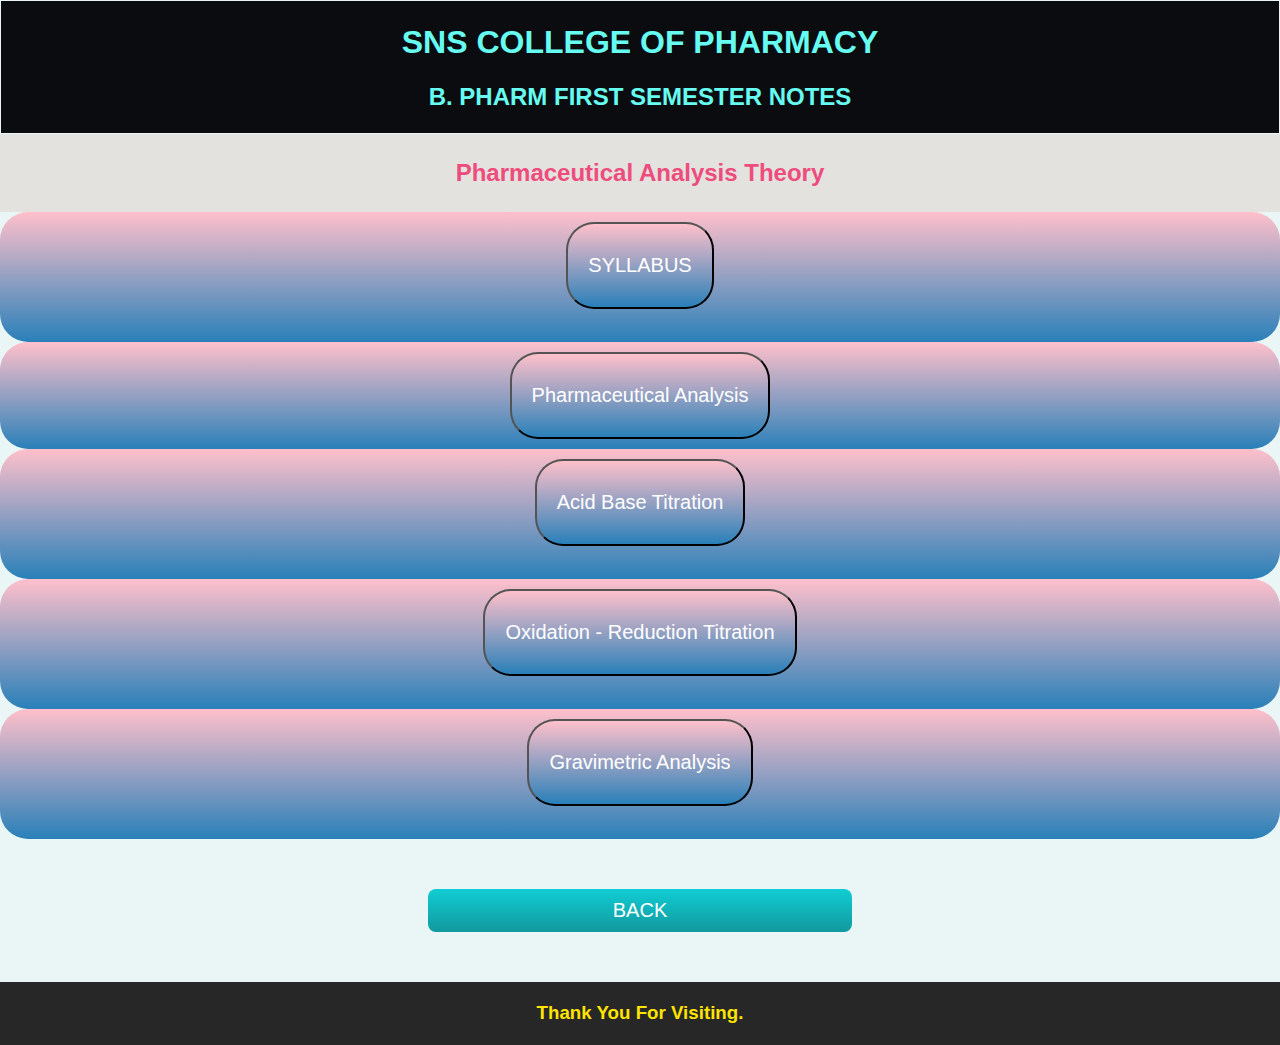
<file: Pharmaceutical-Analysis.html>
<!DOCTYPE html>
<html lang="en" dir="ltr">

<head>
  <meta charset="utf-8">
  <title>B. Pharm Notes</title>
  <link rel="stylesheet" href="styles.css">
  <link rel="icon" href="favicon.ico">
  <meta name="viewport" content="width=device-width, intial-scale=1.0">
</head>

<body>
  <div class="heading">
    <h1>SNS COLLEGE OF PHARMACY</h1>
    <h2>B. PHARM FIRST SEMESTER NOTES</h2>
  </div>

  <div class="semester1">
    <h2><strong>Pharmaceutical Analysis Theory</strong></h2>
  </div>

  <div class="btnn" role="toolbar" aria-label="Toolbar with button groups">
    <div class="btn-group mr-2 display_inline" role="group" aria-label="First group">
      <button type="button" class="btnn">
        <a class="text-white" href="Prabhat sir\PL_AS_T syllabus.pdf">
          <p>
            SYLLABUS
          </p>
        </a>
      </button>
      <br>
    </div>
  </div>
  <div class="btnn" role="toolbar" aria-label="Toolbar with button groups">
    <div class="btn-group mr-2 display_inline" role="group" aria-label="First group">
      <button type="button" class="btnn">
        <a class="text-white" href="Prabhat sir\Pharmaceutical analysis.pdf">
          <p>
            Pharmaceutical Analysis
          </p>
        </a>
      </button>
    </div>
    <br>
  </div>
  <div class="btnn" role="toolbar" aria-label="Toolbar with button groups">
    <div class="btn-group mr-2 display_inline" role="group" aria-label="First group">
      <button type="button" class="btnn">
        <a class="text-white" href="Prabhat sir\Acid base titration.pdf">
          <p>
            Acid Base Titration
          </p>
        </a>
      </button>
      <br>
    </div>
  </div>
  <div class="btnn" role="toolbar" aria-label="Toolbar with button groups">
    <div class="btn-group mr-2 display_inline" role="group" aria-label="First group">
      <button type="button" class="btnn">
        <a class="text-white" href="Prabhat sir\Oxidation Reduction.pdf">
          <p>
            Oxidation - Reduction Titration
          </p>
        </a>
      </button>
      <br>
    </div>
  </div>

  <div class="btnn" role="toolbar" aria-label="Toolbar with button groups">
    <div class="btn-group mr-2 display_inline" role="group" aria-label="First group">
      <button type="button" class="btnn">
        <a class="text-white" href="Prabhat sir\Gravimetric analysis.pdf">
          <p>
            Gravimetric Analysis
          </p>
        </a>
      </button>
      <br>
    </div>
  </div>

  <!-- <div class="btn-toolbar" role="toolbar" aria-label="Toolbar with button groups">
  <div class="btn-group mr-2" role="group" aria-label="First group">
    <button type="button" class="btn btn-secondary display-block">
      <a class="text-white" href="PDF\PL_AS_T.pdf">DOWNLOAD PDF OF ANALYSIS COPY</a>
    </button>
  </div>
</div> -->

  <!-- <div class="page pceutical-chem">
    <div class="page-no">
      <h2 class="page-heading">Page - 1</h2>
    </div>
    <div class="page-download">
      <a class="page-download-btn btn" href="">Download</a>
    </div>
    <div class="page-img">
      <img class="img-copy" src="PL_AS_T\PL_AS_T_1.jpg" alt="Pharmaceutical Analysis">
    </div>
  </div>

  <div class="page pceutical-chem">
    <div class="page-no">
      <h2 class="page-heading">Page - 2</h2>
    </div>
    <div class="page-download">
      <a class="page-download-btn btn" href="">Download</a>
    </div>
    <div class="page-img">
      <img class="img-copy" src="PL_AS_T\PL_AS_T_2.jpg" alt="Pharmaceutical Analysis">
    </div>
  </div>

  <div class="page pceutical-chem">
    <div class="page-no">
      <h2 class="page-heading">Page - 3</h2>
    </div>
    <div class="page-download">
      <a class="page-download-btn btn" href="">Download</a>
    </div>
    <div class="page-img">
      <img class="img-copy" src="PL_AS_T\PL_AS_T_3.jpg" alt="Pharmaceutical Analysis">
    </div>
  </div>

  <div class="page pceutical-chem">
    <div class="page-no">
      <h2 class="page-heading">Page - 4</h2>
    </div>
    <div class="page-download">
      <a class="page-download-btn btn" href="">Download</a>
    </div>
    <div class="page-img">
      <img class="img-copy" src="PL_AS_T\PL_AS_T_4.jpg" alt="Pharmaceutical Analysis">
    </div>
  </div>

  <div class="page pceutical-chem">
    <div class="page-no">
      <h2 class="page-heading">Page - 5</h2>
    </div>
    <div class="page-download">
      <a class="page-download-btn btn" href="">Download</a>
    </div>
    <div class="page-img">
      <img class="img-copy" src="PL_AS_T\PL_AS_T_5.jpg" alt="Pharmaceutical Analysis">
    </div>
  </div>

  <div class="page pceutical-chem">
    <div class="page-no">
      <h2 class="page-heading">Page - 6</h2>
    </div>
    <div class="page-download">
      <a class="page-download-btn btn" href="">Download</a>
    </div>
    <div class="page-img">
      <img class="img-copy" src="PL_AS_T\PL_AS_T_6.jpg" alt="Pharmaceutical Analysis">
    </div>
  </div>

  <div class="page pceutical-chem">
    <div class="page-no">
      <h2 class="page-heading">Page - 7</h2>
    </div>
    <div class="page-download">
      <a class="page-download-btn btn" href="">Download</a>
    </div>
    <div class="page-img">
      <img class="img-copy" src="PL_AS_T\PL_AS_T_7.jpg" alt="Pharmaceutical Analysis">
    </div>
  </div>

  <div class="page pceutical-chem">
    <div class="page-no">
      <h2 class="page-heading">Page - 8</h2>
    </div>
    <div class="page-download">
      <a class="page-download-btn btn" href="">Download</a>
    </div>
    <div class="page-img">
      <img class="img-copy" src="PL_AS_T\PL_AS_T_8.jpg" alt="Pharmaceutical Analysis">
    </div>
  </div>

  <div class="page pceutical-chem">
    <div class="page-no">
      <h2 class="page-heading">Page - 9</h2>
    </div>
    <div class="page-download">
      <a class="page-download-btn btn" href="">Download</a>
    </div>
    <div class="page-img">
      <img class="img-copy" src="PL_AS_T\PL_AS_T_9.jpg" alt="Pharmaceutical Analysis">
    </div>
  </div>

  <div class="page pceutical-chem">
    <div class="page-no">
      <h2 class="page-heading">Page - 10</h2>
    </div>
    <div class="page-download">
      <a class="page-download-btn btn" href="">Download</a>
    </div>
    <div class="page-img">
      <img class="img-copy" src="PL_AS_T\PL_AS_T_10.jpg" alt="Pharmaceutical Analysis">
    </div>
  </div>

  <div class="page pceutical-chem">
    <div class="page-no">
      <h2 class="page-heading">Page - 11</h2>
    </div>
    <div class="page-download">
      <a class="page-download-btn btn" href="">Download</a>
    </div>
    <div class="page-img">
      <img class="img-copy" src="PL_AS_T\PL_AS_T_11.jpg" alt="Pharmaceutical Analysis">
    </div>
  </div>

  <div class="page pceutical-chem">
    <div class="page-no">
      <h2 class="page-heading">Page - 12</h2>
    </div>
    <div class="page-download">
      <a class="page-download-btn btn" href="">Download</a>
    </div>
    <div class="page-img">
      <img class="img-copy" src="PL_AS_T\PL_AS_T_12.jpg" alt="Pharmaceutical Analysis">
    </div>
  </div>

  <div class="page pceutical-chem">
    <div class="page-no">
      <h2 class="page-heading">Page - 13</h2>
    </div>
    <div class="page-download">
      <a class="page-download-btn btn" href="">Download</a>
    </div>
    <div class="page-img">
      <img class="img-copy" src="PL_AS_T\PL_AS_T_13.jpg" alt="Pharmaceutical Analysis">
    </div>
  </div>

  <div class="page pceutical-chem">
    <div class="page-no">
      <h2 class="page-heading">Page - 14</h2>
    </div>
    <div class="page-download">
      <a class="page-download-btn btn" href="">Download</a>
    </div>
    <div class="page-img">
      <img class="img-copy" src="PL_AS_T\PL_AS_T_14.jpg" alt="Pharmaceutical Analysis">
    </div>
  </div>

  <div class="page pceutical-chem">
    <div class="page-no">
      <h2 class="page-heading">Page - 15</h2>
    </div>
    <div class="page-download">
      <a class="page-download-btn btn" href="">Download</a>
    </div>
    <div class="page-img">
      <img class="img-copy" src="PL_AS_T\PL_AS_T_15.jpg" alt="Pharmaceutical Analysis">
    </div>
  </div>

  <div class="page pceutical-chem">
    <div class="page-no">
      <h2 class="page-heading">Page - 16</h2>
    </div>
    <div class="page-download">
      <a class="page-download-btn btn" href="">Download</a>
    </div>
    <div class="page-img">
      <img class="img-copy" src="PL_AS_T\PL_AS_T_16.jpg" alt="Pharmaceutical Analysis">
    </div>
  </div>

  <div class="page pceutical-chem">
    <div class="page-no">
      <h2 class="page-heading">Page - 17</h2>
    </div>
    <div class="page-download">
      <a class="page-download-btn btn" href="">Download</a>
    </div>
    <div class="page-img">
      <img class="img-copy" src="PL_AS_T\PL_AS_T_17.jpg" alt="Pharmaceutical Analysis">
    </div>
  </div>

  <div class="page pceutical-chem">
    <div class="page-no">
      <h2 class="page-heading">Page - 18</h2>
    </div>
    <div class="page-download">
      <a class="page-download-btn btn" href="">Download</a>
    </div>
    <div class="page-img">
      <img class="img-copy" src="PL_AS_T\PL_AS_T_18.jpg" alt="Pharmaceutical Analysis">
    </div>
  </div>

  <div class="page pceutical-chem">
    <div class="page-no">
      <h2 class="page-heading">Page - 19</h2>
    </div>
    <div class="page-download">
      <a class="page-download-btn btn" href="">Download</a>
    </div>
    <div class="page-img">
      <img class="img-copy" src="PL_AS_T\PL_AS_T_19.jpg" alt="Pharmaceutical Analysis">
    </div>
  </div>

  <div class="page pceutical-chem">
    <div class="page-no">
      <h2 class="page-heading">Page - 20</h2>
    </div>
    <div class="page-download">
      <a class="page-download-btn btn" href="">Download</a>
    </div>
    <div class="page-img">
      <img class="img-copy" src="PL_AS_T\PL_AS_T_20.jpg" alt="Pharmaceutical Analysis">
    </div>
  </div>

  <div class="page pceutical-chem">
    <div class="page-no">
      <h2 class="page-heading">Page - 21</h2>
    </div>
    <div class="page-download">
      <a class="page-download-btn btn" href="">Download</a>
    </div>
    <div class="page-img">
      <img class="img-copy" src="PL_AS_T\PL_AS_T_21.jpg" alt="Pharmaceutical Analysis">
    </div>
  </div>

  <div class="page pceutical-chem">
    <div class="page-no">
      <h2 class="page-heading">Page - 22</h2>
    </div>
    <div class="page-download">
      <a class="page-download-btn btn" href="">Download</a>
    </div>
    <div class="page-img">
      <img class="img-copy" src="PL_AS_T\PL_AS_T_22.jpg" alt="Pharmaceutical Analysis">
    </div>
  </div>

  <div class="page pceutical-chem">
    <div class="page-no">
      <h2 class="page-heading">Page - 23</h2>
    </div>
    <div class="page-download">
      <a class="page-download-btn btn" href="">Download</a>
    </div>
    <div class="page-img">
      <img class="img-copy" src="PL_AS_T\PL_AS_T_23.jpg" alt="Pharmaceutical Analysis">
    </div>
  </div>

  <div class="page pceutical-chem">
    <div class="page-no">
      <h2 class="page-heading">Page - 24</h2>
    </div>
    <div class="page-download">
      <a class="page-download-btn btn" href="">Download</a>
    </div>
    <div class="page-img">
      <img class="img-copy" src="PL_AS_T\PL_AS_T_24.jpg" alt="Pharmaceutical Analysis">
    </div>
  </div>

  <div class="page pceutical-chem">
    <div class="page-no">
      <h2 class="page-heading">Page - 25</h2>
    </div>
    <div class="page-download">
      <a class="page-download-btn btn" href="">Download</a>
    </div>
    <div class="page-img">
      <img class="img-copy" src="PL_AS_T\PL_AS_T_25.jpg" alt="Pharmaceutical Analysis">
    </div>
  </div>

  <div class="page pceutical-chem">
    <div class="page-no">
      <h2 class="page-heading">Page - 26</h2>
    </div>
    <div class="page-download">
      <a class="page-download-btn btn" href="">Download</a>
    </div>
    <div class="page-img">
      <img class="img-copy" src="PL_AS_T\PL_AS_T_26.jpg" alt="Pharmaceutical Analysis">
    </div>
  </div>

  <div class="page pceutical-chem">
    <div class="page-no">
      <h2 class="page-heading">Page - 27</h2>
    </div>
    <div class="page-download">
      <a class="page-download-btn btn" href="">Download</a>
    </div>
    <div class="page-img">
      <img class="img-copy" src="PL_AS_T\PL_AS_T_27.jpg" alt="Pharmaceutical Analysis">
    </div>
  </div>

  <div class="page pceutical-chem">
    <div class="page-no">
      <h2 class="page-heading">Page - 28</h2>
    </div>
    <div class="page-download">
      <a class="page-download-btn btn" href="">Download</a>
    </div>
    <div class="page-img">
      <img class="img-copy" src="PL_AS_T\PL_AS_T_28.jpg" alt="Pharmaceutical Analysis">
    </div>
  </div>

  <div class="page pceutical-chem">
    <div class="page-no">
      <h2 class="page-heading">Page - 29</h2>
    </div>
    <div class="page-download">
      <a class="page-download-btn btn" href="">Download</a>
    </div>
    <div class="page-img">
      <img class="img-copy" src="PL_AS_T\PL_AS_T_29.jpg" alt="Pharmaceutical Analysis">
    </div>
  </div>

  <div class="page pceutical-chem">
    <div class="page-no">
      <h2 class="page-heading">Page - 30</h2>
    </div>
    <div class="page-download">
      <a class="page-download-btn btn" href="">Download</a>
    </div>
    <div class="page-img">
      <img class="img-copy" src="PL_AS_T\PL_AS_T_30.jpg" alt="Pharmaceutical Analysis">
    </div>
  </div>

  <div class="page pceutical-chem">
    <div class="page-no">
      <h2 class="page-heading">Page - 31</h2>
    </div>
    <div class="page-download">
      <a class="page-download-btn btn" href="">Download</a>
    </div>
    <div class="page-img">
      <img class="img-copy" src="PL_AS_T\PL_AS_T_31.jpg" alt="Pharmaceutical Analysis">
    </div>
  </div>

  <div class="page pceutical-chem">
    <div class="page-no">
      <h2 class="page-heading">Page - 32</h2>
    </div>
    <div class="page-download">
      <a class="page-download-btn btn" href="">Download</a>
    </div>
    <div class="page-img">
      <img class="img-copy" src="PL_AS_T\PL_AS_T_32.jpg" alt="Pharmaceutical Analysis">
    </div>
  </div>

  <div class="page pceutical-chem">
    <div class="page-no">
      <h2 class="page-heading">Page - 33</h2>
    </div>
    <div class="page-download">
      <a class="page-download-btn btn" href="">Download</a>
    </div>
    <div class="page-img">
      <img class="img-copy" src="PL_AS_T\PL_AS_T_33.jpg" alt="Pharmaceutical Analysis">
    </div>
  </div>

  <div class="page pceutical-chem">
    <div class="page-no">
      <h2 class="page-heading">Page - 34</h2>
    </div>
    <div class="page-download">
      <a class="page-download-btn btn" href="">Download</a>
    </div>
    <div class="page-img">
      <img class="img-copy" src="PL_AS_T\PL_AS_T_34.jpg" alt="Pharmaceutical Analysis">
    </div>
  </div>

  <div class="page pceutical-chem">
    <div class="page-no">
      <h2 class="page-heading">Page - 35</h2>
    </div>
    <div class="page-download">
      <a class="page-download-btn btn" href="">Download</a>
    </div>
    <div class="page-img">
      <img class="img-copy" src="PL_AS_T\PL_AS_T_35.jpg" alt="Pharmaceutical Analysis">
    </div>
  </div>

  <div class="page pceutical-chem">
    <div class="page-no">
      <h2 class="page-heading">Page - 36</h2>
    </div>
    <div class="page-download">
      <a class="page-download-btn btn" href="">Download</a>
    </div>
    <div class="page-img">
      <img class="img-copy" src="PL_AS_T\PL_AS_T_36.jpg" alt="Pharmaceutical Analysis">
    </div>
  </div>

  <div class="page pceutical-chem">
    <div class="page-no">
      <h2 class="page-heading">Page - 37</h2>
    </div>
    <div class="page-download">
      <a class="page-download-btn btn" href="">Download</a>
    </div>
    <div class="page-img">
      <img class="img-copy" src="PL_AS_T\PL_AS_T_37.jpg" alt="Pharmaceutical Analysis">
    </div>
  </div>

  <div class="page pceutical-chem">
    <div class="page-no">
      <h2 class="page-heading">Page - 38</h2>
    </div>
    <div class="page-download">
      <a class="page-download-btn btn" href="">Download</a>
    </div>
    <div class="page-img">
      <img class="img-copy" src="PL_AS_T\PL_AS_T_38.jpg" alt="Pharmaceutical Analysis">
    </div>
  </div>

  <div class="page pceutical-chem">
    <div class="page-no">
      <h2 class="page-heading">Page - 39</h2>
    </div>
    <div class="page-download">
      <a class="page-download-btn btn" href="">Download</a>
    </div>
    <div class="page-img">
      <img class="img-copy" src="PL_AS_T\PL_AS_T_39.jpg" alt="Pharmaceutical Analysis">
    </div>
  </div>

  <div class="page pceutical-chem">
    <div class="page-no">
      <h2 class="page-heading">Page - 40</h2>
    </div>
    <div class="page-download">
      <a class="page-download-btn btn" href="">Download</a>
    </div>
    <div class="page-img">
      <img class="img-copy" src="PL_AS_T\PL_AS_T_40.jpg" alt="Pharmaceutical Analysis">
    </div>
  </div>

  <div class="page pceutical-chem">
    <div class="page-no">
      <h2 class="page-heading">Page - 41</h2>
    </div>
    <div class="page-download">
      <a class="page-download-btn btn" href="">Download</a>
    </div>
    <div class="page-img">
      <img class="img-copy" src="PL_AS_T\PL_AS_T_41.jpg" alt="Pharmaceutical Analysis">
    </div>
  </div>

  <div class="page pceutical-chem">
    <div class="page-no">
      <h2 class="page-heading">Page - 42</h2>
    </div>
    <div class="page-download">
      <a class="page-download-btn btn" href="">Download</a>
    </div>
    <div class="page-img">
      <img class="img-copy" src="PL_AS_T\PL_AS_T_42.jpg" alt="Pharmaceutical Analysis">
    </div>
  </div>

  <div class="page pceutical-chem">
    <div class="page-no">
      <h2 class="page-heading">Page - 43</h2>
    </div>
    <div class="page-download">
      <a class="page-download-btn btn" href="">Download</a>
    </div>
    <div class="page-img">
      <img class="img-copy" src="PL_AS_T\PL_AS_T_43.jpg" alt="Pharmaceutical Analysis">
    </div>
  </div>

  <div class="page pceutical-chem">
    <div class="page-no">
      <h2 class="page-heading">Page - 44</h2>
    </div>
    <div class="page-download">
      <a class="page-download-btn btn" href="">Download</a>
    </div>
    <div class="page-img">
      <img class="img-copy" src="PL_AS_T\PL_AS_T_44.jpg" alt="Pharmaceutical Analysis">
    </div>
  </div>

  <div class="page pceutical-chem">
    <div class="page-no">
      <h2 class="page-heading">Page - 45</h2>
    </div>
    <div class="page-download">
      <a class="page-download-btn btn" href="">Download</a>
    </div>
    <div class="page-img">
      <img class="img-copy" src="PL_AS_T\PL_AS_T_45.jpg" alt="Pharmaceutical Analysis">
    </div>
  </div>

  <div class="page pceutical-chem">
    <div class="page-no">
      <h2 class="page-heading">Page - 46</h2>
    </div>
    <div class="page-download">
      <a class="page-download-btn btn" href="">Download</a>
    </div>
    <div class="page-img">
      <img class="img-copy" src="PL_AS_T\PL_AS_T_46.jpg" alt="Pharmaceutical Analysis">
    </div>
  </div>

  <div class="page pceutical-chem">
    <div class="page-no">
      <h2 class="page-heading">Page - 47</h2>
    </div>
    <div class="page-download">
      <a class="page-download-btn btn" href="">Download</a>
    </div>
    <div class="page-img">
      <img class="img-copy" src="PL_AS_T\PL_AS_T_47.jpg" alt="Pharmaceutical Analysis">
    </div>
  </div>

  <div class="page pceutical-chem">
    <div class="page-no">
      <h2 class="page-heading">Page - 48</h2>
    </div>
    <div class="page-download">
      <a class="page-download-btn btn" href="">Download</a>
    </div>
    <div class="page-img">
      <img class="img-copy" src="PL_AS_T\PL_AS_T_48.jpg" alt="Pharmaceutical Analysis">
    </div>
  </div>

  <div class="page pceutical-chem">
    <div class="page-no">
      <h2 class="page-heading">Page - 49</h2>
    </div>
    <div class="page-download">
      <a class="page-download-btn btn" href="">Download</a>
    </div>
    <div class="page-img">
      <img class="img-copy" src="PL_AS_T\PL_AS_T_49.jpg" alt="Pharmaceutical Analysis">
    </div>
  </div>

  <div class="page pceutical-chem">
    <div class="page-no">
      <h2 class="page-heading">Page - 50</h2>
    </div>
    <div class="page-download">
      <a class="page-download-btn btn" href="">Download</a>
    </div>
    <div class="page-img">
      <img class="img-copy" src="PL_AS_T\PL_AS_T_50.jpg" alt="Pharmaceutical Analysis">
    </div>
  </div>

  <div class="page pceutical-chem">
    <div class="page-no">
      <h2 class="page-heading">Page - 51</h2>
    </div>
    <div class="page-download">
      <a class="page-download-btn btn" href="">Download</a>
    </div>
    <div class="page-img">
      <img class="img-copy" src="PL_AS_T\PL_AS_T_51.jpg" alt="Pharmaceutical Analysis">
    </div>
  </div>

  <div class="page pceutical-chem">
    <div class="page-no">
      <h2 class="page-heading">Page - 52</h2>
    </div>
    <div class="page-download">
      <a class="page-download-btn btn" href="">Download</a>
    </div>
    <div class="page-img">
      <img class="img-copy" src="PL_AS_T\PL_AS_T_52.jpg" alt="Pharmaceutical Analysis">
    </div>
  </div>

  <div class="page pceutical-chem">
    <div class="page-no">
      <h2 class="page-heading">Page - 53</h2>
    </div>
    <div class="page-download">
      <a class="page-download-btn btn" href="">Download</a>
    </div>
    <div class="page-img">
      <img class="img-copy" src="PL_AS_T\PL_AS_T_53.jpg" alt="Pharmaceutical Analysis">
    </div>
  </div>

  <div class="page pceutical-chem">
    <div class="page-no">
      <h2 class="page-heading">Page - 54</h2>
    </div>
    <div class="page-download">
      <a class="page-download-btn btn" href="">Download</a>
    </div>
    <div class="page-img">
      <img class="img-copy" src="PL_AS_T\PL_AS_T_54.jpg" alt="Pharmaceutical Analysis">
    </div>
  </div>

  <div class="page pceutical-chem">
    <div class="page-no">
      <h2 class="page-heading">Page - 55</h2>
    </div>
    <div class="page-download">
      <a class="page-download-btn btn" href="">Download</a>
    </div>
    <div class="page-img">
      <img class="img-copy" src="PL_AS_T\PL_AS_T_55.jpg" alt="Pharmaceutical Analysis">
    </div>
  </div>

  <div class="page pceutical-chem">
    <div class="page-no">
      <h2 class="page-heading">Page - 56</h2>
    </div>
    <div class="page-download">
      <a class="page-download-btn btn" href="">Download</a>
    </div>
    <div class="page-img">
      <img class="img-copy" src="PL_AS_T\PL_AS_T_56.jpg" alt="Pharmaceutical Analysis">
    </div>
  </div>

  <div class="page pceutical-chem">
    <div class="page-no">
      <h2 class="page-heading">Page - 57</h2>
    </div>
    <div class="page-download">
      <a class="page-download-btn btn" href="">Download</a>
    </div>
    <div class="page-img">
      <img class="img-copy" src="PL_AS_T\PL_AS_T_57.jpg" alt="Pharmaceutical Analysis">
    </div>
  </div>

  <div class="page pceutical-chem">
    <div class="page-no">
      <h2 class="page-heading">Page - 58</h2>
    </div>
    <div class="page-download">
      <a class="page-download-btn btn" href="">Download</a>
    </div>
    <div class="page-img">
      <img class="img-copy" src="PL_AS_T\PL_AS_T_58.jpg" alt="Pharmaceutical Analysis">
    </div>
  </div>

  <div class="page pceutical-chem">
    <div class="page-no">
      <h2 class="page-heading">Page - 59</h2>
    </div>
    <div class="page-download">
      <a class="page-download-btn btn" href="">Download</a>
    </div>
    <div class="page-img">
      <img class="img-copy" src="PL_AS_T\PL_AS_T_59.jpg" alt="Pharmaceutical Analysis">
    </div>
  </div>

  <div class="page pceutical-chem">
    <div class="page-no">
      <h2 class="page-heading">Page - 60</h2>
    </div>
    <div class="page-download">
      <a class="page-download-btn btn" href="">Download</a>
    </div>
    <div class="page-img">
      <img class="img-copy" src="PL_AS_T\PL_AS_T_60.jpg" alt="Pharmaceutical Analysis">
    </div>
  </div>

  <div class="page pceutical-chem">
    <div class="page-no">
      <h2 class="page-heading">Page - 61</h2>
    </div>
    <div class="page-download">
      <a class="page-download-btn btn" href="">Download</a>
    </div>
    <div class="page-img">
      <img class="img-copy" src="PL_AS_T\PL_AS_T_61.jpg" alt="Pharmaceutical Analysis">
    </div>
  </div>

  <div class="page pceutical-chem">
    <div class="page-no">
      <h2 class="page-heading">Page - 62</h2>
    </div>
    <div class="page-download">
      <a class="page-download-btn btn" href="">Download</a>
    </div>
    <div class="page-img">
      <img class="img-copy" src="PL_AS_T\PL_AS_T_62.jpg" alt="Pharmaceutical Analysis">
    </div>
  </div>

  <div class="page pceutical-chem">
    <div class="page-no">
      <h2 class="page-heading">Page - 63</h2>
    </div>
    <div class="page-download">
      <a class="page-download-btn btn" href="">Download</a>
    </div>
    <div class="page-img">
      <img class="img-copy" src="PL_AS_T\PL_AS_T_63.jpg" alt="Pharmaceutical Analysis">
    </div>
  </div>

  <div class="page pceutical-chem">
    <div class="page-no">
      <h2 class="page-heading">Page - 64</h2>
    </div>
    <div class="page-download">
      <a class="page-download-btn btn" href="">Download</a>
    </div>
    <div class="page-img">
      <img class="img-copy" src="PL_AS_T\PL_AS_T_64.jpg" alt="Pharmaceutical Analysis">
    </div>
  </div>

  <div class="page pceutical-chem">
    <div class="page-no">
      <h2 class="page-heading">Page - 65</h2>
    </div>
    <div class="page-download">
      <a class="page-download-btn btn" href="">Download</a>
    </div>
    <div class="page-img">
      <img class="img-copy" src="PL_AS_T\PL_AS_T_65.jpg" alt="Pharmaceutical Analysis">
    </div>
  </div>

  <div class="page pceutical-chem">
    <div class="page-no">
      <h2 class="page-heading">Page - 66</h2>
    </div>
    <div class="page-download">
      <a class="page-download-btn btn" href="">Download</a>
    </div>
    <div class="page-img">
      <img class="img-copy" src="PL_AS_T\PL_AS_T_66.jpg" alt="Pharmaceutical Analysis">
    </div>
  </div>

  <div class="page pceutical-chem">
    <div class="page-no">
      <h2 class="page-heading">Page - 67</h2>
    </div>
    <div class="page-download">
      <a class="page-download-btn btn" href="">Download</a>
    </div>
    <div class="page-img">
      <img class="img-copy" src="PL_AS_T\PL_AS_T_67.jpg" alt="Pharmaceutical Analysis">
    </div>
  </div>

  <div class="page pceutical-chem">
    <div class="page-no">
      <h2 class="page-heading">Page - 68</h2>
    </div>
    <div class="page-download">
      <a class="page-download-btn btn" href="">Download</a>
    </div>
    <div class="page-img">
      <img class="img-copy" src="PL_AS_T\PL_AS_T_68.jpg" alt="Pharmaceutical Analysis">
    </div>
  </div>

  <div class="page pceutical-chem">
    <div class="page-no">
      <h2 class="page-heading">Page - 69</h2>
    </div>
    <div class="page-download">
      <a class="page-download-btn btn" href="">Download</a>
    </div>
    <div class="page-img">
      <img class="img-copy" src="PL_AS_T\PL_AS_T_69.jpg" alt="Pharmaceutical Analysis">
    </div>
  </div>

  <div class="page pceutical-chem">
    <div class="page-no">
      <h2 class="page-heading">Page - 70</h2>
    </div>
    <div class="page-download">
      <a class="page-download-btn btn" href="">Download</a>
    </div>
    <div class="page-img">
      <img class="img-copy" src="PL_AS_T\PL_AS_T_70.jpg" alt="Pharmaceutical Analysis">
    </div>
  </div>

  <div class="page pceutical-chem">
    <div class="page-no">
      <h2 class="page-heading">Page - 71</h2>
    </div>
    <div class="page-download">
      <a class="page-download-btn btn" href="">Download</a>
    </div>
    <div class="page-img">
      <img class="img-copy" src="PL_AS_T\PL_AS_T_71.jpg" alt="Pharmaceutical Analysis">
    </div>
  </div>

  <div class="page pceutical-chem">
    <div class="page-no">
      <h2 class="page-heading">Page - 72</h2>
    </div>
    <div class="page-download">
      <a class="page-download-btn btn" href="">Download</a>
    </div>
    <div class="page-img">
      <img class="img-copy" src="PL_AS_T\PL_AS_T_72.jpg" alt="Pharmaceutical Analysis">
    </div>
  </div>

  <div class="page pceutical-chem">
    <div class="page-no">
      <h2 class="page-heading">Page - 73</h2>
    </div>
    <div class="page-download">
      <a class="page-download-btn btn" href="">Download</a>
    </div>
    <div class="page-img">
      <img class="img-copy" src="PL_AS_T\PL_AS_T_73.jpg" alt="Pharmaceutical Analysis">
    </div>
  </div>

  <div class="page pceutical-chem">
    <div class="page-no">
      <h2 class="page-heading">Page - 74</h2>
    </div>
    <div class="page-download">
      <a class="page-download-btn btn" href="">Download</a>
    </div>
    <div class="page-img">
      <img class="img-copy" src="PL_AS_T\PL_AS_T_74.jpg" alt="Pharmaceutical Analysis">
    </div>
  </div>

  <div class="page pceutical-chem">
    <div class="page-no">
      <h2 class="page-heading">Page - 75</h2>
    </div>
    <div class="page-download">
      <a class="page-download-btn btn" href="">Download</a>
    </div>
    <div class="page-img">
      <img class="img-copy" src="PL_AS_T\PL_AS_T_75.jpg" alt="Pharmaceutical Analysis">
    </div>
  </div>

  <div class="page pceutical-chem">
    <div class="page-no">
      <h2 class="page-heading">Page - 76</h2>
    </div>
    <div class="page-download">
      <a class="page-download-btn btn" href="">Download</a>
    </div>
    <div class="page-img">
      <img class="img-copy" src="PL_AS_T\PL_AS_T_76.jpg" alt="Pharmaceutical Analysis">
    </div>
  </div>

  <div class="page pceutical-chem">
    <div class="page-no">
      <h2 class="page-heading">Page - 77</h2>
    </div>
    <div class="page-download">
      <a class="page-download-btn btn" href="">Download</a>
    </div>
    <div class="page-img">
      <img class="img-copy" src="PL_AS_T\PL_AS_T_77.jpg" alt="Pharmaceutical Analysis">
    </div>
  </div>

  <div class="page pceutical-chem">
    <div class="page-no">
      <h2 class="page-heading">Page - 78</h2>
    </div>
    <div class="page-download">
      <a class="page-download-btn btn" href="">Download</a>
    </div>
    <div class="page-img">
      <img class="img-copy" src="PL_AS_T\PL_AS_T_78.jpg" alt="Pharmaceutical Analysis">
    </div>
  </div>

  <div class="page pceutical-chem">
    <div class="page-no">
      <h2 class="page-heading">Page - 79</h2>
    </div>
    <div class="page-download">
      <a class="page-download-btn btn" href="">Download</a>
    </div>
    <div class="page-img">
      <img class="img-copy" src="PL_AS_T\PL_AS_T_79.jpg" alt="Pharmaceutical Analysis">
    </div>
  </div>

  <div class="page pceutical-chem">
    <div class="page-no">
      <h2 class="page-heading">Page - 80</h2>
    </div>
    <div class="page-download">
      <a class="page-download-btn btn" href="">Download</a>
    </div>
    <div class="page-img">
      <img class="img-copy" src="PL_AS_T\PL_AS_T_80.jpg" alt="Pharmaceutical Analysis">
    </div>
  </div>

  <div class="page pceutical-chem">
    <div class="page-no">
      <h2 class="page-heading">Page - 81</h2>
    </div>
    <div class="page-download">
      <a class="page-download-btn btn" href="">Download</a>
    </div>
    <div class="page-img">
      <img class="img-copy" src="PL_AS_T\PL_AS_T_81.jpg" alt="Pharmaceutical Analysis">
    </div>
  </div>

  <div class="page pceutical-chem">
    <div class="page-no">
      <h2 class="page-heading">Page - 82</h2>
    </div>
    <div class="page-download">
      <a class="page-download-btn btn" href="">Download</a>
    </div>
    <div class="page-img">
      <img class="img-copy" src="PL_AS_T\PL_AS_T_82.jpg" alt="Pharmaceutical Analysis">
    </div>
  </div>

  <div class="page pceutical-chem">
    <div class="page-no">
      <h2 class="page-heading">Page - 83</h2>
    </div>
    <div class="page-download">
      <a class="page-download-btn btn" href="">Download</a>
    </div>
    <div class="page-img">
      <img class="img-copy" src="PL_AS_T\PL_AS_T_83.jpg" alt="Pharmaceutical Analysis">
    </div>
  </div>

  <div class="page pceutical-chem">
    <div class="page-no">
      <h2 class="page-heading">Page - 84</h2>
    </div>
    <div class="page-download">
      <a class="page-download-btn btn" href="">Download</a>
    </div>
    <div class="page-img">
      <img class="img-copy" src="PL_AS_T\PL_AS_T_84.jpg" alt="Pharmaceutical Analysis">
    </div>
  </div>

  <div class="page pceutical-chem">
    <div class="page-no">
      <h2 class="page-heading">Page - 85</h2>
    </div>
    <div class="page-download">
      <a class="page-download-btn btn" href="">Download</a>
    </div>
    <div class="page-img">
      <img class="img-copy" src="PL_AS_T\PL_AS_T_85.jpg" alt="Pharmaceutical Analysis">
    </div>
  </div>

  <div class="page pceutical-chem">
    <div class="page-no">
      <h2 class="page-heading">Page - 86</h2>
    </div>
    <div class="page-download">
      <a class="page-download-btn btn" href="">Download</a>
    </div>
    <div class="page-img">
      <img class="img-copy" src="PL_AS_T\PL_AS_T_86.jpg" alt="Pharmaceutical Analysis">
    </div>
  </div>

  <div class="page pceutical-chem">
    <div class="page-no">
      <h2 class="page-heading">Page - 87</h2>
    </div>
    <div class="page-download">
      <a class="page-download-btn btn" href="">Download</a>
    </div>
    <div class="page-img">
      <img class="img-copy" src="PL_AS_T\PL_AS_T_87.jpg" alt="Pharmaceutical Analysis">
    </div>
  </div>

  <div class="page pceutical-chem">
    <div class="page-no">
      <h2 class="page-heading">Page - 88</h2>
    </div>
    <div class="page-download">
      <a class="page-download-btn btn" href="">Download</a>
    </div>
    <div class="page-img">
      <img class="img-copy" src="PL_AS_T\PL_AS_T_88.jpg" alt="Pharmaceutical Analysis">
    </div>
  </div>

  <div class="page pceutical-chem">
    <div class="page-no">
      <h2 class="page-heading">Page - 89</h2>
    </div>
    <div class="page-download">
      <a class="page-download-btn btn" href="">Download</a>
    </div>
    <div class="page-img">
      <img class="img-copy" src="PL_AS_T\PL_AS_T_89.jpg" alt="Pharmaceutical Analysis">
    </div>
  </div>

  <div class="page pceutical-chem">
    <div class="page-no">
      <h2 class="page-heading">Page - 90</h2>
    </div>
    <div class="page-download">
      <a class="page-download-btn btn" href="">Download</a>
    </div>
    <div class="page-img">
      <img class="img-copy" src="PL_AS_T\PL_AS_T_90.jpg" alt="Pharmaceutical Analysis">
    </div>
  </div>

  <div class="page pceutical-chem">
    <div class="page-no">
      <h2 class="page-heading">Page - 91</h2>
    </div>
    <div class="page-download">
      <a class="page-download-btn btn" href="">Download</a>
    </div>
    <div class="page-img">
      <img class="img-copy" src="PL_AS_T\PL_AS_T_91.jpg" alt="Pharmaceutical Analysis">
    </div>
  </div>

  <div class="page pceutical-chem">
    <div class="page-no">
      <h2 class="page-heading">Page - 92</h2>
    </div>
    <div class="page-download">
      <a class="page-download-btn btn" href="">Download</a>
    </div>
    <div class="page-img">
      <img class="img-copy" src="PL_AS_T\PL_AS_T_92.jpg" alt="Pharmaceutical Analysis">
    </div>
  </div>

  <div class="page pceutical-chem">
    <div class="page-no">
      <h2 class="page-heading">Page - 93</h2>
    </div>
    <div class="page-download">
      <a class="page-download-btn btn" href="">Download</a>
    </div>
    <div class="page-img">
      <img class="img-copy" src="PL_AS_T\PL_AS_T_93.jpg" alt="Pharmaceutical Analysis">
    </div>
  </div>

  <div class="page pceutical-chem">
    <div class="page-no">
      <h2 class="page-heading">Page - 94</h2>
    </div>
    <div class="page-download">
      <a class="page-download-btn btn" href="">Download</a>
    </div>
    <div class="page-img">
      <img class="img-copy" src="PL_AS_T\PL_AS_T_94.jpg" alt="Pharmaceutical Analysis">
    </div>
  </div>

  <div class="page pceutical-chem">
    <div class="page-no">
      <h2 class="page-heading">Page - 95</h2>
    </div>
    <div class="page-download">
      <a class="page-download-btn btn" href="">Download</a>
    </div>
    <div class="page-img">
      <img class="img-copy" src="PL_AS_T\PL_AS_T_95.jpg" alt="Pharmaceutical Analysis">
    </div>
  </div> -->













  <a class="back" href="Theory.html">
    <div class="btn">
      BACK
    </div>
  </a>

  <div class="bottom">
    <h3>Thank You For Visiting.</h3>
  </div>


</body>

</html>
</file>
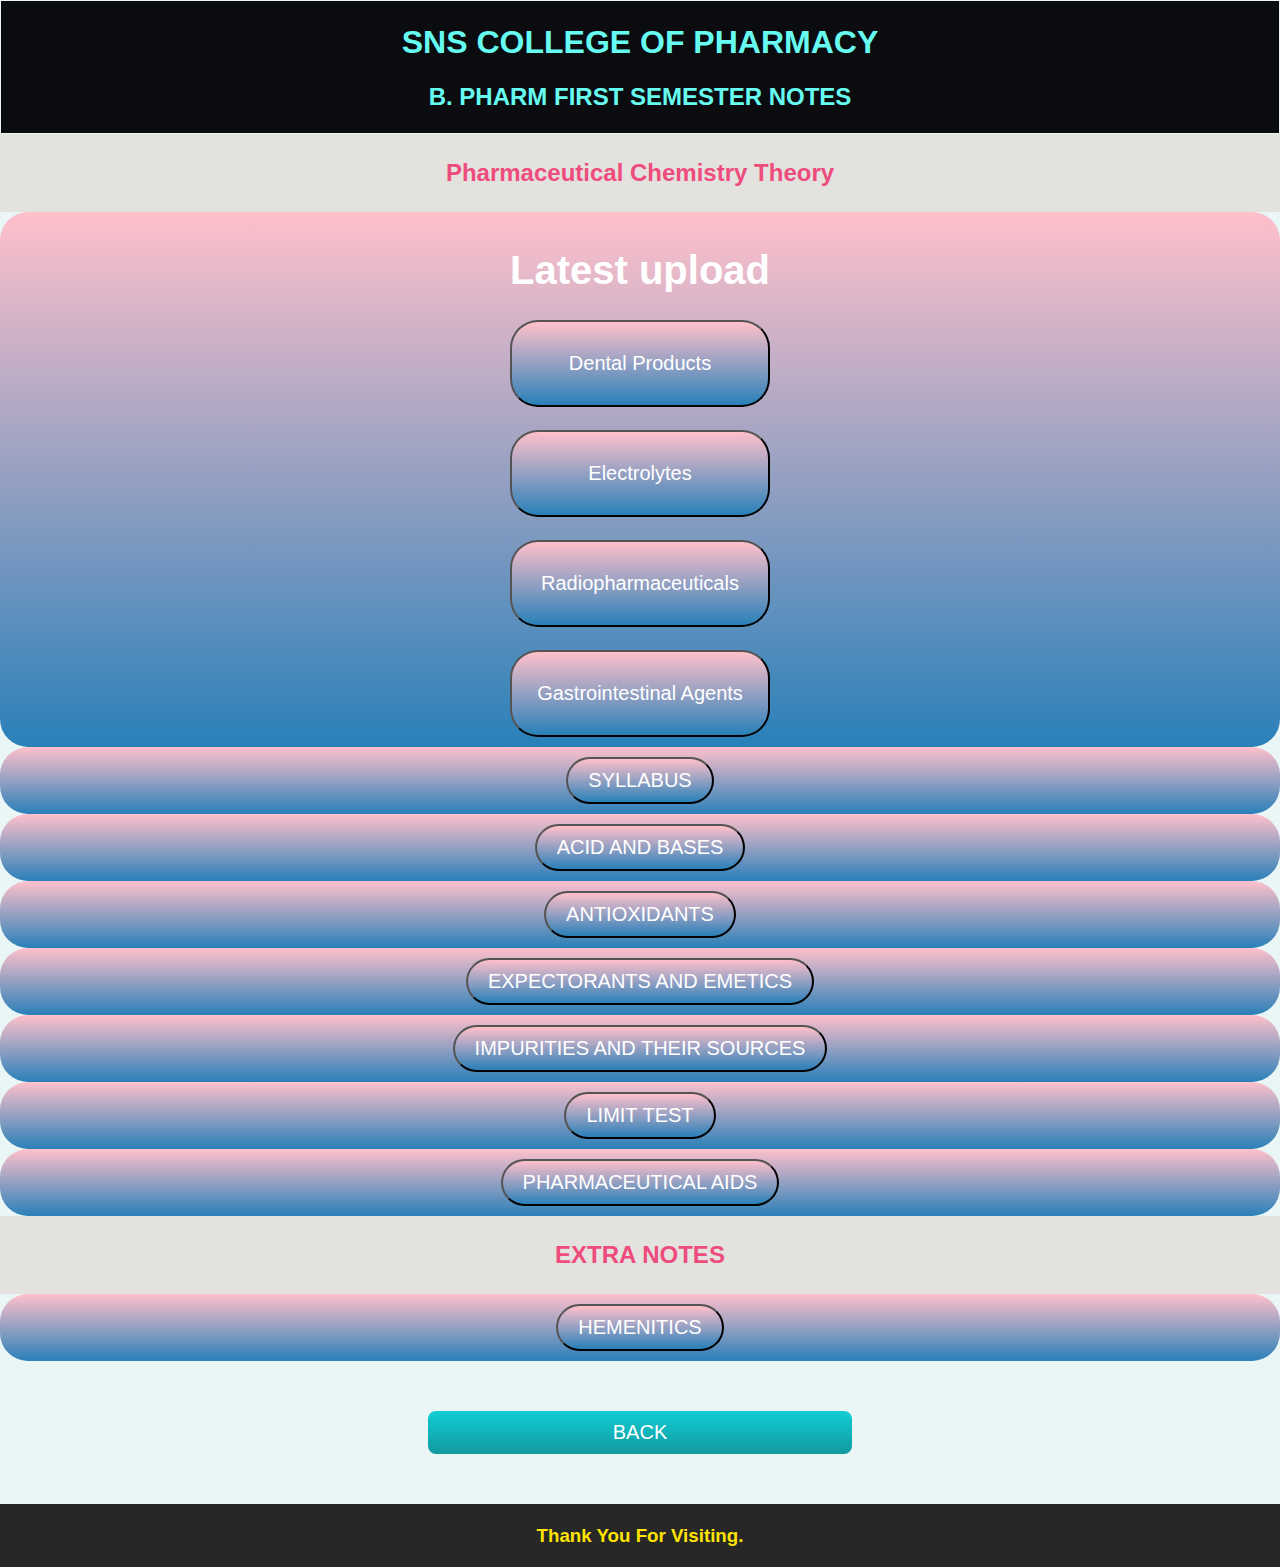
<file: Pharmaceutical-Chemistry.html>
<!DOCTYPE html>
<html lang="en" dir="ltr">

<head>
  <meta charset="utf-8">
  <title>B. Pharm Notes</title>
  <link href="https://cdn.jsdelivr.net/npm/bootstrap@5.2.0-beta1/dist/css/bootstrap.min.css" rel="stylesheet" integrity="sha384-0evHe/X+R7YkIZDRvuzKMRqM+OrBnVFBL6DOitfPri4tjfHxaWutUpFmBp4vmVor" crossorigin="anonymous">
  <link rel="stylesheet" href="styles.css">
  <link rel="icon" href="favicon.ico">
  <meta name="viewport" content="width=device-width">

</head>

<body>
  <div class="heading chem-head">
    <h1>SNS COLLEGE OF PHARMACY</h1>
    <h2>B. PHARM FIRST SEMESTER NOTES</h2>
  </div>

  <div class="semester1">
    <h2><strong>Pharmaceutical Chemistry Theory</strong></h2>
  </div>




    <div class="btnn" role="toolbar" aria-label="Toolbar with button groups">
      <div class="btn-group mr-2 display_inline" role="group" aria-label="First group">
        <h1 >Latest upload</h1>
        <button type="button" class="btnn">
          <a class="text-white" href="RAVI SIR\Dental_products_chemistry.pdf">
            <p>
              Dental Products
            </p>
          </a>
        </button>
        <br>
        <button type="button" class="btnn">
          <a class="text-white" href="RAVI SIR\Electrolytes.pdf">
            <p>
              Electrolytes
            </p>
          </a>
        </button>
        <br>
        <button type="button" class="btnn">
          <a class="text-white" href="RAVI SIR\Radio Pharmaceuticals new chapter.pdf">
            <p>
              Radiopharmaceuticals
            </p>
          </a>
        </button>
        <br>
        <button type="button" class="btnn">
          <a class="text-white" href="RAVI SIR\GIT.pdf">
            <p>
              Gastrointestinal Agents
            </p>
          </a>
        </button>
      </div>
    </div>


  <div class="btnn" role="toolbar" aria-label="Toolbar with button groups">
    <div class="btn-group mr-2" role="group" aria-label="First group">
      <button type="button" class="btnn">
        <a class="text-white" href="RAVI SIR\0. PL_CY_SYLLABUS.pdf">SYLLABUS</a>
      </button>
    </div>
  </div>

  <div class="btnn" role="toolbar" aria-label="Toolbar with button groups">
    <div class="btn-group mr-2" role="group" aria-label="First group">
      <button type="button" class="btnn">
        <a class="text-white" href="RAVI SIR\2. PL_CY_ACIDITY, BASICITY, PH AND BUFFERS.pdf">ACID AND BASES</a>
      </button>
    </div>
  </div>
  <div class="btnn" role="toolbar" aria-label="Toolbar with button groups">
    <div class="btn-group mr-2" role="group" aria-label="First group">
      <button type="button" class="btnn">
        <a class="text-white" href="RAVI SIR\3. PL_CY_ANTIOXIDANTS.pdf">ANTIOXIDANTS</a>
      </button>
    </div>
  </div>
  <div class="btnn" role="toolbar" aria-label="Toolbar with button groups">
    <div class="btn-group mr-2" role="group" aria-label="First group">
      <button type="button" class="btnn">
        <a class="text-white" href="RAVI SIR\9. PL_CY_EXPECTORANTS AND EMETICS.pdf">EXPECTORANTS AND EMETICS</a>
      </button>
    </div>
  </div>
  <div class="btnn" role="toolbar" aria-label="Toolbar with button groups">
    <div class="btn-group mr-2" role="group" aria-label="First group">
      <button type="button" class="btnn">
        <a class="text-white" href="RAVI SIR\15. PL_CY_IMPURITIES AND THEIR SOURCES.pdf">IMPURITIES AND THEIR SOURCES</a>
      </button>
    </div>
  </div>
  <div class="btnn" role="toolbar" aria-label="Toolbar with button groups">
    <div class="btn-group mr-2" role="group" aria-label="First group">
      <button type="button" class="btnn">
        <a class="text-white" href="RAVI SIR\16. PL_CY_LIMIT TEST.pdf">LIMIT TEST</a>
      </button>
    </div>
  </div>
  <div class="btnn" role="toolbar" aria-label="Toolbar with button groups">
    <div class="btn-group mr-2" role="group" aria-label="First group">
      <button type="button" class="btnn">
        <a class="text-white" href="RAVI SIR\PL_CY_Pharmaceutical Aids.pdf">PHARMACEUTICAL AIDS</a>
      </button>
    </div>
  </div>



  <div class="semester1">
    <h2><strong>EXTRA NOTES</strong></h2>
  </div>



  <div class="btnn" role="group" aria-label="First group">
    <button type="button" class="btnn">
      <a class="text-white" href="RAVI SIR\extras\HEMETINICS.pdf">HEMENITICS</a>
    </button>
  </div>








  <!-- <div class="page pceutical-chem">
    <div class="page-no">
      <h2 class="page-heading">Page - 1</h2>
    </div>
    <div class="page-download">
      <a class="page-download-btn btn" href="">Download</a>
    </div>
    <div class="page-img">
      <img class="img-copy" src="PL_CY_T\PL_CY_T_1.jpg" alt="Pharmaceutical Chemistry">
    </div>
  </div>

  <div class="page pceutical-chem">
    <div class="page-no">
      <h2 class="page-heading">Page - 2</h2>
    </div>
    <div class="page-download">
      <a class="page-download-btn btn" href="">Download</a>
    </div>
    <div class="page-img">
      <img class="img-copy" src="PL_CY_T\PL_CY_T_2.jpg" alt="Pharmaceutical Chemistry">
    </div>
  </div>

  <div class="page pceutical-chem">
    <div class="page-no">
      <h2 class="page-heading">Page - 3</h2>
    </div>
    <div class="page-download">
      <a class="page-download-btn btn" href="">Download</a>
    </div>
    <div class="page-img">
      <img class="img-copy" src="PL_CY_T\PL_CY_T_3.jpg" alt="Pharmaceutical Chemistry">
    </div>
  </div>

  <div class="page pceutical-chem">
    <div class="page-no">
      <h2 class="page-heading">Page - 4</h2>
    </div>
    <div class="page-download">
      <a class="page-download-btn btn" href="">Download</a>
    </div>
    <div class="page-img">
      <img class="img-copy" src="PL_CY_T\PL_CY_T_4.jpg" alt="Pharmaceutical Chemistry">
    </div>
  </div>

  <div class="page pceutical-chem">
    <div class="page-no">
      <h2 class="page-heading">Page - 5</h2>
    </div>
    <div class="page-download">
      <a class="page-download-btn btn" href="">Download</a>
    </div>
    <div class="page-img">
      <img class="img-copy" src="PL_CY_T\PL_CY_T_5.jpg" alt="Pharmaceutical Chemistry">
    </div>
  </div>

  <div class="page pceutical-chem">
    <div class="page-no">
      <h2 class="page-heading">Page - 6</h2>
    </div>
    <div class="page-download">
      <a class="page-download-btn btn" href="">Download</a>
    </div>
    <div class="page-img">
      <img class="img-copy" src="PL_CY_T\PL_CY_T_6.jpg" alt="Pharmaceutical Chemistry">
    </div>
  </div>

  <div class="page pceutical-chem">
    <div class="page-no">
      <h2 class="page-heading">Page - 7</h2>
    </div>
    <div class="page-download">
      <a class="page-download-btn btn" href="">Download</a>
    </div>
    <div class="page-img">
      <img class="img-copy" src="PL_CY_T\PL_CY_T_7.jpg" alt="Pharmaceutical Chemistry">
    </div>
  </div>

  <div class="page pceutical-chem">
    <div class="page-no">
      <h2 class="page-heading">Page - 8</h2>
    </div>
    <div class="page-download">
      <a class="page-download-btn btn" href="">Download</a>
    </div>
    <div class="page-img">
      <img class="img-copy" src="PL_CY_T\PL_CY_T_8.jpg" alt="Pharmaceutical Chemistry">
    </div>
  </div>

  <div class="page pceutical-chem">
    <div class="page-no">
      <h2 class="page-heading">Page - 9</h2>
    </div>
    <div class="page-download">
      <a class="page-download-btn btn" href="">Download</a>
    </div>
    <div class="page-img">
      <img class="img-copy" src="PL_CY_T\PL_CY_T_9.jpg" alt="Pharmaceutical Chemistry">
    </div>
  </div>

  <div class="page pceutical-chem">
    <div class="page-no">
      <h2 class="page-heading">Page - 10</h2>
    </div>
    <div class="page-download">
      <a class="page-download-btn btn" href="">Download</a>
    </div>
    <div class="page-img">
      <img class="img-copy" src="PL_CY_T\PL_CY_T_10.jpg" alt="Pharmaceutical Chemistry">
    </div>
  </div>

  <div class="page pceutical-chem">
    <div class="page-no">
      <h2 class="page-heading">Page - 11</h2>
    </div>
    <div class="page-download">
      <a class="page-download-btn btn" href="">Download</a>
    </div>
    <div class="page-img">
      <img class="img-copy" src="PL_CY_T\PL_CY_T_11.jpg" alt="Pharmaceutical Chemistry">
    </div>
  </div>

  <div class="page pceutical-chem">
    <div class="page-no">
      <h2 class="page-heading">Page - 12</h2>
    </div>
    <div class="page-download">
      <a class="page-download-btn btn" href="">Download</a>
    </div>
    <div class="page-img">
      <img class="img-copy" src="PL_CY_T\PL_CY_T_12.jpg" alt="Pharmaceutical Chemistry">
    </div>
  </div>

  <div class="page pceutical-chem">
    <div class="page-no">
      <h2 class="page-heading">Page - 13</h2>
    </div>
    <div class="page-download">
      <a class="page-download-btn btn" href="">Download</a>
    </div>
    <div class="page-img">
      <img class="img-copy" src="PL_CY_T\PL_CY_T_13.jpg" alt="Pharmaceutical Chemistry">
    </div>
  </div>

  <div class="page pceutical-chem">
    <div class="page-no">
      <h2 class="page-heading">Page - 14</h2>
    </div>
    <div class="page-download">
      <a class="page-download-btn btn" href="">Download</a>
    </div>
    <div class="page-img">
      <img class="img-copy" src="PL_CY_T\PL_CY_T_14.jpg" alt="Pharmaceutical Chemistry">
    </div>
  </div>

  <div class="page pceutical-chem">
    <div class="page-no">
      <h2 class="page-heading">Page - 15</h2>
    </div>
    <div class="page-download">
      <a class="page-download-btn btn" href="">Download</a>
    </div>
    <div class="page-img">
      <img class="img-copy" src="PL_CY_T\PL_CY_T_15.jpg" alt="Pharmaceutical Chemistry">
    </div>
  </div>

  <div class="page pceutical-chem">
    <div class="page-no">
      <h2 class="page-heading">Page - 16</h2>
    </div>
    <div class="page-download">
      <a class="page-download-btn btn" href="">Download</a>
    </div>
    <div class="page-img">
      <img class="img-copy" src="PL_CY_T\PL_CY_T_16.jpg" alt="Pharmaceutical Chemistry">
    </div>
  </div>

  <div class="page pceutical-chem">
    <div class="page-no">
      <h2 class="page-heading">Page - 17</h2>
    </div>
    <div class="page-download">
      <a class="page-download-btn btn" href="">Download</a>
    </div>
    <div class="page-img">
      <img class="img-copy" src="PL_CY_T\PL_CY_T_17.jpg" alt="Pharmaceutical Chemistry">
    </div>
  </div>

  <div class="page pceutical-chem">
    <div class="page-no">
      <h2 class="page-heading">Page - 18</h2>
    </div>
    <div class="page-download">
      <a class="page-download-btn btn" href="">Download</a>
    </div>
    <div class="page-img">
      <img class="img-copy" src="PL_CY_T\PL_CY_T_18.jpg" alt="Pharmaceutical Chemistry">
    </div>
  </div>

  <div class="page pceutical-chem">
    <div class="page-no">
      <h2 class="page-heading">Page - 19</h2>
    </div>
    <div class="page-download">
      <a class="page-download-btn btn" href="">Download</a>
    </div>
    <div class="page-img">
      <img class="img-copy" src="PL_CY_T\PL_CY_T_19.jpg" alt="Pharmaceutical Chemistry">
    </div>
  </div>

  <div class="page pceutical-chem">
    <div class="page-no">
      <h2 class="page-heading">Page - 20</h2>
    </div>
    <div class="page-download">
      <a class="page-download-btn btn" href="">Download</a>
    </div>
    <div class="page-img">
      <img class="img-copy" src="PL_CY_T\PL_CY_T_20.jpg" alt="Pharmaceutical Chemistry">
    </div>
  </div>

  <div class="page pceutical-chem">
    <div class="page-no">
      <h2 class="page-heading">Page - 21</h2>
    </div>
    <div class="page-download">
      <a class="page-download-btn btn" href="">Download</a>
    </div>
    <div class="page-img">
      <img class="img-copy" src="PL_CY_T\PL_CY_T_21.jpg" alt="Pharmaceutical Chemistry">
    </div>
  </div>

  <div class="page pceutical-chem">
    <div class="page-no">
      <h2 class="page-heading">Page - 22</h2>
    </div>
    <div class="page-download">
      <a class="page-download-btn btn" href="">Download</a>
    </div>
    <div class="page-img">
      <img class="img-copy" src="PL_CY_T\PL_CY_T_22.jpg" alt="Pharmaceutical Chemistry">
    </div>
  </div>

  <div class="page pceutical-chem">
    <div class="page-no">
      <h2 class="page-heading">Page - 23</h2>
    </div>
    <div class="page-download">
      <a class="page-download-btn btn" href="">Download</a>
    </div>
    <div class="page-img">
      <img class="img-copy" src="PL_CY_T\PL_CY_T_23.jpg" alt="Pharmaceutical Chemistry">
    </div>
  </div>

  <div class="page pceutical-chem">
    <div class="page-no">
      <h2 class="page-heading">Page - 24</h2>
    </div>
    <div class="page-download">
      <a class="page-download-btn btn" href="">Download</a>
    </div>
    <div class="page-img">
      <img class="img-copy" src="PL_CY_T\PL_CY_T_24.jpg" alt="Pharmaceutical Chemistry">
    </div>
  </div>

  <div class="page pceutical-chem">
    <div class="page-no">
      <h2 class="page-heading">Page - 25</h2>
    </div>
    <div class="page-download">
      <a class="page-download-btn btn" href="">Download</a>
    </div>
    <div class="page-img">
      <img class="img-copy" src="PL_CY_T\PL_CY_T_25.jpg" alt="Pharmaceutical Chemistry">
    </div>
  </div>

  <div class="page pceutical-chem">
    <div class="page-no">
      <h2 class="page-heading">Page - 26</h2>
    </div>
    <div class="page-download">
      <a class="page-download-btn btn" href="">Download</a>
    </div>
    <div class="page-img">
      <img class="img-copy" src="PL_CY_T\PL_CY_T_26.jpg" alt="Pharmaceutical Chemistry">
    </div>
  </div>

  <div class="page pceutical-chem">
    <div class="page-no">
      <h2 class="page-heading">Page - 27</h2>
    </div>
    <div class="page-download">
      <a class="page-download-btn btn" href="">Download</a>
    </div>
    <div class="page-img">
      <img class="img-copy" src="PL_CY_T\PL_CY_T_27.jpg" alt="Pharmaceutical Chemistry">
    </div>
  </div>

  <div class="page pceutical-chem">
    <div class="page-no">
      <h2 class="page-heading">Page - 28</h2>
    </div>
    <div class="page-download">
      <a class="page-download-btn btn" href="">Download</a>
    </div>
    <div class="page-img">
      <img class="img-copy" src="PL_CY_T\PL_CY_T_28.jpg" alt="Pharmaceutical Chemistry">
    </div>
  </div>

  <div class="page pceutical-chem">
    <div class="page-no">
      <h2 class="page-heading">Page - 29</h2>
    </div>
    <div class="page-download">
      <a class="page-download-btn btn" href="">Download</a>
    </div>
    <div class="page-img">
      <img class="img-copy" src="PL_CY_T\PL_CY_T_29.jpg" alt="Pharmaceutical Chemistry">
    </div>
  </div>

  <div class="page pceutical-chem">
    <div class="page-no">
      <h2 class="page-heading">Page - 30</h2>
    </div>
    <div class="page-download">
      <a class="page-download-btn btn" href="">Download</a>
    </div>
    <div class="page-img">
      <img class="img-copy" src="PL_CY_T\PL_CY_T_30.jpg" alt="Pharmaceutical Chemistry">
    </div>
  </div>

  <div class="page pceutical-chem">
    <div class="page-no">
      <h2 class="page-heading">Page - 31</h2>
    </div>
    <div class="page-download">
      <a class="page-download-btn btn" href="">Download</a>
    </div>
    <div class="page-img">
      <img class="img-copy" src="PL_CY_T\PL_CY_T_31.jpg" alt="Pharmaceutical Chemistry">
    </div>
  </div>

  <div class="page pceutical-chem">
    <div class="page-no">
      <h2 class="page-heading">Page - 32</h2>
    </div>
    <div class="page-download">
      <a class="page-download-btn btn" href="">Download</a>
    </div>
    <div class="page-img">
      <img class="img-copy" src="PL_CY_T\PL_CY_T_32.jpg" alt="Pharmaceutical Chemistry">
    </div>
  </div>

  <div class="page pceutical-chem">
    <div class="page-no">
      <h2 class="page-heading">Page - 33</h2>
    </div>
    <div class="page-download">
      <a class="page-download-btn btn" href="">Download</a>
    </div>
    <div class="page-img">
      <img class="img-copy" src="PL_CY_T\PL_CY_T_33.jpg" alt="Pharmaceutical Chemistry">
    </div>
  </div>

  <div class="page pceutical-chem">
    <div class="page-no">
      <h2 class="page-heading">Page - 34</h2>
    </div>
    <div class="page-download">
      <a class="page-download-btn btn" href="">Download</a>
    </div>
    <div class="page-img">
      <img class="img-copy" src="PL_CY_T\PL_CY_T_34.jpg" alt="Pharmaceutical Chemistry">
    </div>
  </div>

  <div class="page pceutical-chem">
    <div class="page-no">
      <h2 class="page-heading">Page - 35</h2>
    </div>
    <div class="page-download">
      <a class="page-download-btn btn" href="">Download</a>
    </div>
    <div class="page-img">
      <img class="img-copy" src="PL_CY_T\PL_CY_T_35.jpg" alt="Pharmaceutical Chemistry">
    </div>
  </div>

  <div class="page pceutical-chem">
    <div class="page-no">
      <h2 class="page-heading">Page - 36</h2>
    </div>
    <div class="page-download">
      <a class="page-download-btn btn" href="">Download</a>
    </div>
    <div class="page-img">
      <img class="img-copy" src="PL_CY_T\PL_CY_T_36.jpg" alt="Pharmaceutical Chemistry">
    </div>
  </div>

  <div class="page pceutical-chem">
    <div class="page-no">
      <h2 class="page-heading">Page - 37</h2>
    </div>
    <div class="page-download">
      <a class="page-download-btn btn" href="">Download</a>
    </div>
    <div class="page-img">
      <img class="img-copy" src="PL_CY_T\PL_CY_T_37.jpg" alt="Pharmaceutical Chemistry">
    </div>
  </div>

  <div class="page pceutical-chem">
    <div class="page-no">
      <h2 class="page-heading">Page - 38</h2>
    </div>
    <div class="page-download">
      <a class="page-download-btn btn" href="">Download</a>
    </div>
    <div class="page-img">
      <img class="img-copy" src="PL_CY_T\PL_CY_T_38.jpg" alt="Pharmaceutical Chemistry">
    </div>
  </div>

  <div class="page pceutical-chem">
    <div class="page-no">
      <h2 class="page-heading">Page - 39</h2>
    </div>
    <div class="page-download">
      <a class="page-download-btn btn" href="">Download</a>
    </div>
    <div class="page-img">
      <img class="img-copy" src="PL_CY_T\PL_CY_T_39.jpg" alt="Pharmaceutical Chemistry">
    </div>
  </div>

  <div class="page pceutical-chem">
    <div class="page-no">
      <h2 class="page-heading">Page - 40</h2>
    </div>
    <div class="page-download">
      <a class="page-download-btn btn" href="">Download</a>
    </div>
    <div class="page-img">
      <img class="img-copy" src="PL_CY_T\PL_CY_T_40.jpg" alt="Pharmaceutical Chemistry">
    </div>
  </div>

  <div class="page pceutical-chem">
    <div class="page-no">
      <h2 class="page-heading">Page - 41</h2>
    </div>
    <div class="page-download">
      <a class="page-download-btn btn" href="">Download</a>
    </div>
    <div class="page-img">
      <img class="img-copy" src="PL_CY_T\PL_CY_T_41.jpg" alt="Pharmaceutical Chemistry">
    </div>
  </div>

  <div class="page pceutical-chem">
    <div class="page-no">
      <h2 class="page-heading">Page - 42</h2>
    </div>
    <div class="page-download">
      <a class="page-download-btn btn" href="">Download</a>
    </div>
    <div class="page-img">
      <img class="img-copy" src="PL_CY_T\PL_CY_T_42.jpg" alt="Pharmaceutical Chemistry">
    </div>
  </div>

  <div class="page pceutical-chem">
    <div class="page-no">
      <h2 class="page-heading">Page - 43</h2>
    </div>
    <div class="page-download">
      <a class="page-download-btn btn" href="">Download</a>
    </div>
    <div class="page-img">
      <img class="img-copy" src="PL_CY_T\PL_CY_T_43.jpg" alt="Pharmaceutical Chemistry">
    </div>
  </div>

  <div class="page pceutical-chem">
    <div class="page-no">
      <h2 class="page-heading">Page - 44</h2>
    </div>
    <div class="page-download">
      <a class="page-download-btn btn" href="">Download</a>
    </div>
    <div class="page-img">
      <img class="img-copy" src="PL_CY_T\PL_CY_T_44.jpg" alt="Pharmaceutical Chemistry">
    </div>
  </div>

  <div class="page pceutical-chem">
    <div class="page-no">
      <h2 class="page-heading">Page - 45</h2>
    </div>
    <div class="page-download">
      <a class="page-download-btn btn" href="">Download</a>
    </div>
    <div class="page-img">
      <img class="img-copy" src="PL_CY_T\PL_CY_T_45.jpg" alt="Pharmaceutical Chemistry">
    </div>
  </div>

  <div class="page pceutical-chem">
    <div class="page-no">
      <h2 class="page-heading">Page - 46</h2>
    </div>
    <div class="page-download">
      <a class="page-download-btn btn" href="">Download</a>
    </div>
    <div class="page-img">
      <img class="img-copy" src="PL_CY_T\PL_CY_T_46.jpg" alt="Pharmaceutical Chemistry">
    </div>
  </div>

  <div class="page pceutical-chem">
    <div class="page-no">
      <h2 class="page-heading">Page - 47</h2>
    </div>
    <div class="page-download">
      <a class="page-download-btn btn" href="">Download</a>
    </div>
    <div class="page-img">
      <img class="img-copy" src="PL_CY_T\PL_CY_T_47.jpg" alt="Pharmaceutical Chemistry">
    </div>
  </div>

  <div class="page pceutical-chem">
    <div class="page-no">
      <h2 class="page-heading">Page - 48</h2>
    </div>
    <div class="page-download">
      <a class="page-download-btn btn" href="">Download</a>
    </div>
    <div class="page-img">
      <img class="img-copy" src="PL_CY_T\PL_CY_T_48.jpg" alt="Pharmaceutical Chemistry">
    </div>
  </div>

  <div class="page pceutical-chem">
    <div class="page-no">
      <h2 class="page-heading">Page - 49</h2>
    </div>
    <div class="page-download">
      <a class="page-download-btn btn" href="">Download</a>
    </div>
    <div class="page-img">
      <img class="img-copy" src="PL_CY_T\PL_CY_T_49.jpg" alt="Pharmaceutical Chemistry">
    </div>
  </div>

  <div class="page pceutical-chem">
    <div class="page-no">
      <h2 class="page-heading">Page - 50</h2>
    </div>
    <div class="page-download">
      <a class="page-download-btn btn" href="">Download</a>
    </div>
    <div class="page-img">
      <img class="img-copy" src="PL_CY_T\PL_CY_T_50.jpg" alt="Pharmaceutical Chemistry">
    </div>
  </div>

  <div class="page pceutical-chem">
    <div class="page-no">
      <h2 class="page-heading">Page - 51</h2>
    </div>
    <div class="page-download">
      <a class="page-download-btn btn" href="">Download</a>
    </div>
    <div class="page-img">
      <img class="img-copy" src="PL_CY_T\PL_CY_T_51.jpg" alt="Pharmaceutical Chemistry">
    </div>
  </div>

  <div class="page pceutical-chem">
    <div class="page-no">
      <h2 class="page-heading">Page - 52</h2>
    </div>
    <div class="page-download">
      <a class="page-download-btn btn" href="">Download</a>
    </div>
    <div class="page-img">
      <img class="img-copy" src="PL_CY_T\PL_CY_T_52.jpg" alt="Pharmaceutical Chemistry">
    </div>
  </div>

  <div class="page pceutical-chem">
    <div class="page-no">
      <h2 class="page-heading">Page - 53</h2>
    </div>
    <div class="page-download">
      <a class="page-download-btn btn" href="">Download</a>
    </div>
    <div class="page-img">
      <img class="img-copy" src="PL_CY_T\PL_CY_T_53.jpg" alt="Pharmaceutical Chemistry">
    </div>
  </div>

  <div class="page pceutical-chem">
    <div class="page-no">
      <h2 class="page-heading">Page - 54</h2>
    </div>
    <div class="page-download">
      <a class="page-download-btn btn" href="">Download</a>
    </div>
    <div class="page-img">
      <img class="img-copy" src="PL_CY_T\PL_CY_T_54.jpg" alt="Pharmaceutical Chemistry">
    </div>
  </div> -->










  <a class="back" href="index.html">
    <div class="btn">
      BACK
    </div>
  </a>

  <div class="bottom">
    <h3>Thank You For Visiting.</h3>
  </div>
  <script src="https://cdn.jsdelivr.net/npm/@popperjs/core@2.11.5/dist/umd/popper.min.js" integrity="sha384-Xe+8cL9oJa6tN/veChSP7q+mnSPaj5Bcu9mPX5F5xIGE0DVittaqT5lorf0EI7Vk" crossorigin="anonymous"></script>
  <script src="https://cdn.jsdelivr.net/npm/bootstrap@5.2.0-beta1/dist/js/bootstrap.min.js" integrity="sha384-kjU+l4N0Yf4ZOJErLsIcvOU2qSb74wXpOhqTvwVx3OElZRweTnQ6d31fXEoRD1Jy" crossorigin="anonymous"></script>
</body>

</html>
</file>
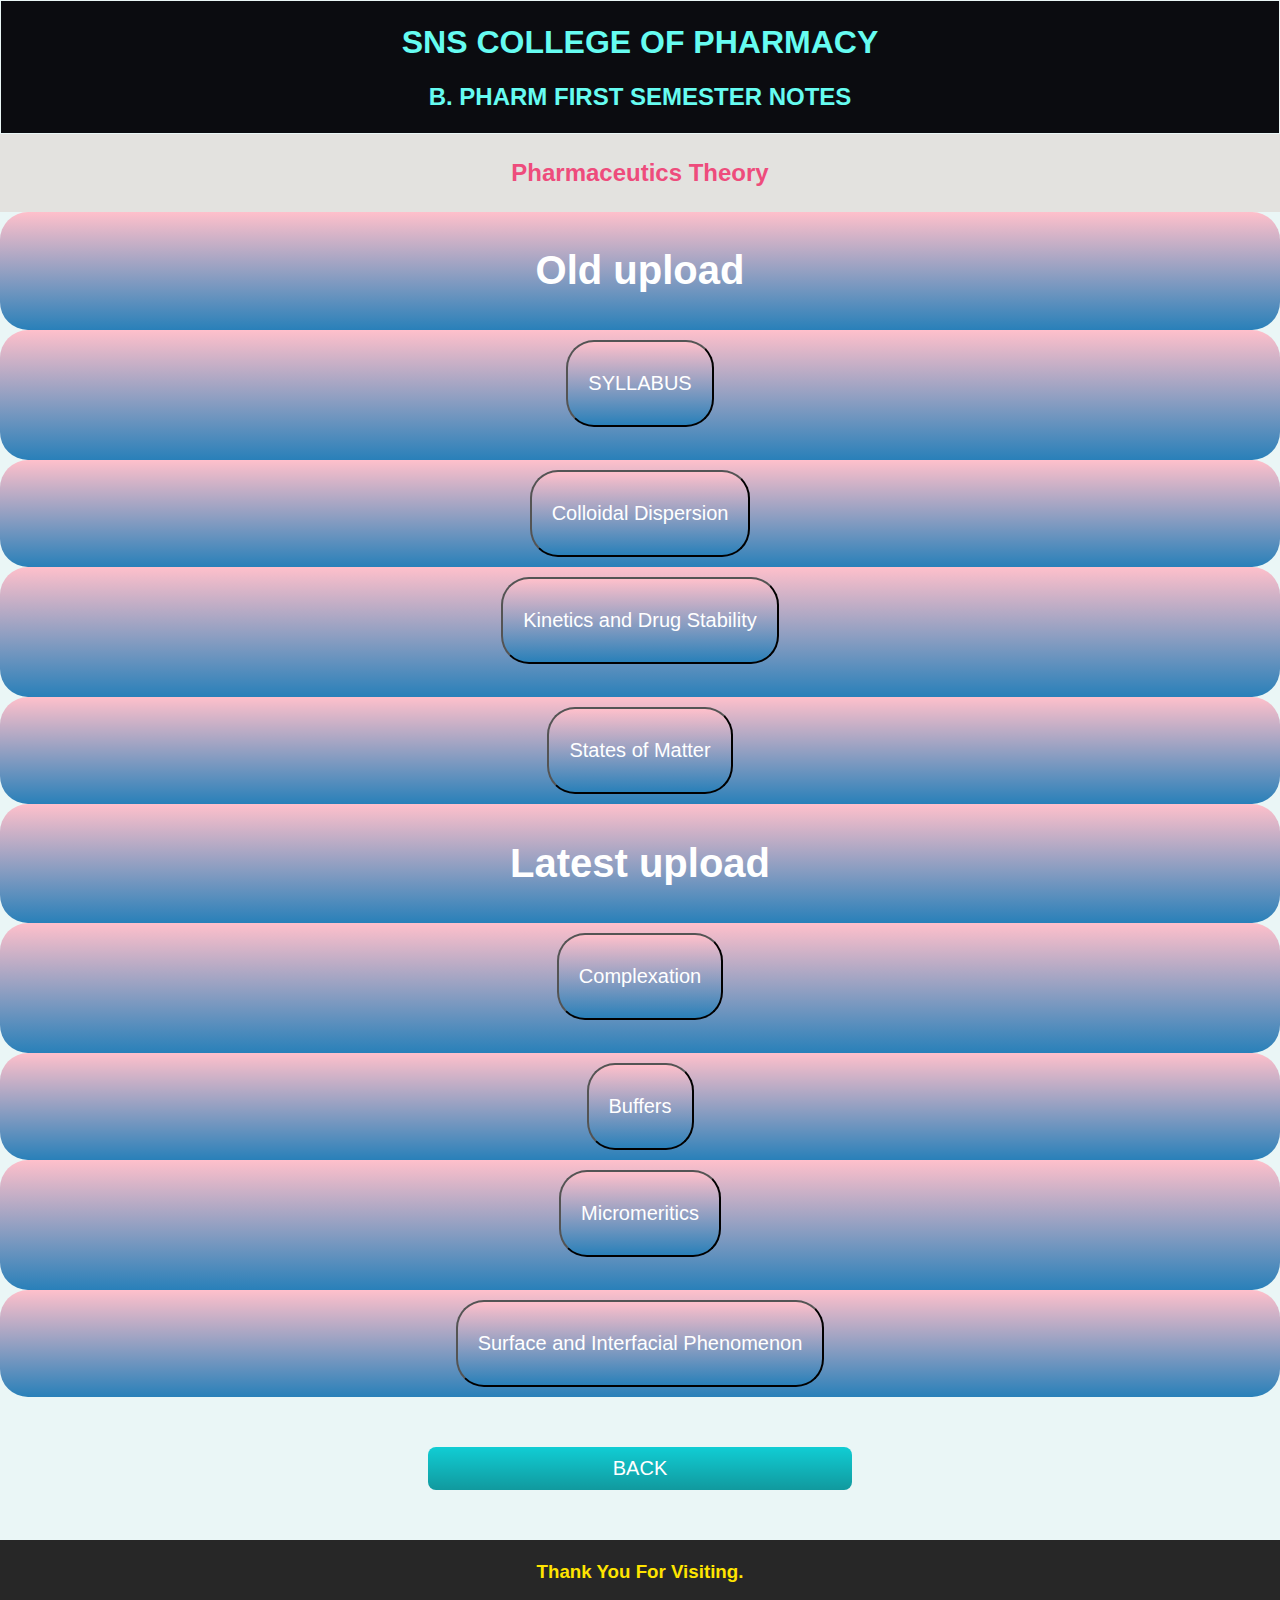
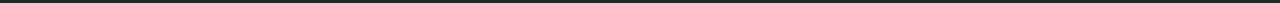
<file: Pharmaceutics.html>
<!DOCTYPE html>
<html lang="en" dir="ltr">

<head>
  <meta charset="utf-8">
  <title>B. Pharm Notes</title>
  <script src="https://cdn.jsdelivr.net/npm/@popperjs/core@2.10.2/dist/umd/popper.min.js" integrity="sha384-7+zCNj/IqJ95wo16oMtfsKbZ9ccEh31eOz1HGyDuCQ6wgnyJNSYdrPa03rtR1zdB" crossorigin="anonymous"></script>
  <script src="https://cdn.jsdelivr.net/npm/bootstrap@5.1.3/dist/js/bootstrap.min.js" integrity="sha384-QJHtvGhmr9XOIpI6YVutG+2QOK9T+ZnN4kzFN1RtK3zEFEIsxhlmWl5/YESvpZ13" crossorigin="anonymous"></script>
  <link rel="stylesheet" href="styles.css">
  <link rel="icon" href="favicon.ico">
  <meta name="viewport" content="width=device-width, intial-scale=1.0">


</head>

<body>
  <div class="heading">
    <h1>SNS COLLEGE OF PHARMACY</h1>
    <h2>B. PHARM FIRST SEMESTER NOTES</h2>
  </div>

  <div class="semester1">
    <h2><strong>Pharmaceutics Theory</strong></h2>
  </div>

  <div class="btnn" role="toolbar" aria-label="Toolbar with button groups">
    <div class="btn-group mr-2 display_inline" role="group" aria-label="First group">
      <h1>Old upload</h1>
    </div>
  </div>

  <div class="btnn" role="toolbar" aria-label="Toolbar with button groups">
    <div class="btn-group mr-2 display_inline" role="group" aria-label="First group">
      <button type="button" class="btnn">
        <a class="text-white" href="Swarna\PHARMACUETICS syllabus.pdf">
          <p>
            SYLLABUS
          </p>
        </a>
      </button>
      <br>
    </div>
  </div>
  <div class="btnn" role="toolbar" aria-label="Toolbar with button groups">
    <div class="btn-group mr-2 display_inline" role="group" aria-label="First group">
      <button type="button" class="btnn">
        <a class="text-white" href="Swarna\PHARMACUETICS colloidal dispersion.pdf">
          <p>
            Colloidal Dispersion
          </p>
        </a>
      </button>
    </div>
    <br>
  </div>
  <div class="btnn" role="toolbar" aria-label="Toolbar with button groups">
    <div class="btn-group mr-2 display_inline" role="group" aria-label="First group">
      <button type="button" class="btnn">
        <a class="text-white" href="Swarna\PHARMACUETICS kinetics and drug stability.pdf">
          <p>
            Kinetics and Drug Stability
          </p>
        </a>
      </button>
      <br>
    </div>
  </div>
  <div class="btnn" role="toolbar" aria-label="Toolbar with button groups">
    <div class="btn-group mr-2 display_inline" role="group" aria-label="First group">
      <button type="button" class="btnn">
        <a class="text-white" href="Swarna\PHARMACUETICS states of matter.pdf">
          <p>
            States of Matter
          </p>
        </a>
      </button>
    </div>
  </div>

  <div class="btnn" role="toolbar" aria-label="Toolbar with button groups">
    <div class="btn-group mr-2 display_inline" role="group" aria-label="First group">
      <h1>Latest upload</h1>
    </div>
  </div>

  <div class="btnn" role="toolbar" aria-label="Toolbar with button groups">
    <div class="btn-group mr-2 display_inline" role="group" aria-label="First group">
      <button type="button" class="btnn">
        <a class="text-white" href="Swarna\complexation 1.pdf">
          <p>
            Complexation
          </p>
        </a>
      </button>
      <br>
    </div>
  </div>
  <div class="btnn" role="toolbar" aria-label="Toolbar with button groups">
    <div class="btn-group mr-2 display_inline" role="group" aria-label="First group">
      <button type="button" class="btnn">
        <a class="text-white" href="Swarna\Buffers.pdf">
          <p>
            Buffers
          </p>
        </a>
      </button>
    </div>
    <br>
  </div>
  <div class="btnn" role="toolbar" aria-label="Toolbar with button groups">
    <div class="btn-group mr-2 display_inline" role="group" aria-label="First group">
      <button type="button" class="btnn">
        <a class="text-white" href="Swarna\Micromeritics.pdf">
          <p>
            Micromeritics
          </p>
        </a>
      </button>
      <br>
    </div>
  </div>
  <div class="btnn" role="toolbar" aria-label="Toolbar with button groups">
    <div class="btn-group mr-2 display_inline" role="group" aria-label="First group">
      <button type="button" class="btnn">
        <a class="text-white" href="Swarna\Surface and interfacial phenomenon.pdf">
          <p>
            Surface and Interfacial Phenomenon
          </p>
        </a>
      </button>
    </div>
  </div>

  <!-- <div class="btn-toolbar" role="toolbar" aria-label="Toolbar with button groups">
  <div class="btn-group mr-2" role="group" aria-label="First group">
    <button type="button" class="btn btn-secondary display-block">
      <a class="text-white" href="PDF\PHARMACUETICS.pdf">DOWNLOAD  PDF</a>
    </button>
  </div>
</div> -->





  <!-- <div class="page pceutical-chem">
    <div class="page-no">
      <h2 class="page-heading">Page - 1</h2>
    </div>
    <div class="page-download">
      <a class="page-download-btn btn" href="">Download</a>
    </div>
    <div class="page-img">
      <img class="img-copy" src="PS_T\PS_T_1.jpg" alt="English Grammar">
    </div>
  </div>

  <div class="page pceutical-chem">
    <div class="page-no">
      <h2 class="page-heading">Page - 2</h2>
    </div>
    <div class="page-download">
      <a class="page-download-btn btn" href="">Download</a>
    </div>
    <div class="page-img">
      <img class="img-copy" src="PS_T\PS_T_2.jpg" alt="English Grammar">
    </div>
  </div>

  <div class="page pceutical-chem">
    <div class="page-no">
      <h2 class="page-heading">Page - 3</h2>
    </div>
    <div class="page-download">
      <a class="page-download-btn btn" href="">Download</a>
    </div>
    <div class="page-img">
      <img class="img-copy" src="PS_T\PS_T_3.jpg" alt="English Grammar">
    </div>
  </div>

  <div class="page pceutical-chem">
    <div class="page-no">
      <h2 class="page-heading">Page - 4</h2>
    </div>
    <div class="page-download">
      <a class="page-download-btn btn" href="">Download</a>
    </div>
    <div class="page-img">
      <img class="img-copy" src="PS_T\PS_T_4.jpg" alt="English Grammar">
    </div>
  </div>

  <div class="page pceutical-chem">
    <div class="page-no">
      <h2 class="page-heading">Page - 5</h2>
    </div>
    <div class="page-download">
      <a class="page-download-btn btn" href="">Download</a>
    </div>
    <div class="page-img">
      <img class="img-copy" src="PS_T\PS_T_5.jpg" alt="English Grammar">
    </div>
  </div>

  <div class="page pceutical-chem">
    <div class="page-no">
      <h2 class="page-heading">Page - 6</h2>
    </div>
    <div class="page-download">
      <a class="page-download-btn btn" href="">Download</a>
    </div>
    <div class="page-img">
      <img class="img-copy" src="PS_T\PS_T_6.jpg" alt="English Grammar">
    </div>
  </div>

  <div class="page pceutical-chem">
    <div class="page-no">
      <h2 class="page-heading">Page - 7</h2>
    </div>
    <div class="page-download">
      <a class="page-download-btn btn" href="">Download</a>
    </div>
    <div class="page-img">
      <img class="img-copy" src="PS_T\PS_T_7.jpg" alt="English Grammar">
    </div>
  </div>

  <div class="page pceutical-chem">
    <div class="page-no">
      <h2 class="page-heading">Page - 8</h2>
    </div>
    <div class="page-download">
      <a class="page-download-btn btn" href="">Download</a>
    </div>
    <div class="page-img">
      <img class="img-copy" src="PS_T\PS_T_8.jpg" alt="English Grammar">
    </div>
  </div>

  <div class="page pceutical-chem">
    <div class="page-no">
      <h2 class="page-heading">Page - 9</h2>
    </div>
    <div class="page-download">
      <a class="page-download-btn btn" href="">Download</a>
    </div>
    <div class="page-img">
      <img class="img-copy" src="PS_T\PS_T_9.jpg" alt="English Grammar">
    </div>
  </div>

  <div class="page pceutical-chem">
    <div class="page-no">
      <h2 class="page-heading">Page - 10</h2>
    </div>
    <div class="page-download">
      <a class="page-download-btn btn" href="">Download</a>
    </div>
    <div class="page-img">
      <img class="img-copy" src="PS_T\PS_T_10.jpg" alt="English Grammar">
    </div>
  </div>

  <div class="page pceutical-chem">
    <div class="page-no">
      <h2 class="page-heading">Page - 11</h2>
    </div>
    <div class="page-download">
      <a class="page-download-btn btn" href="">Download</a>
    </div>
    <div class="page-img">
      <img class="img-copy" src="PS_T\PS_T_11.jpg" alt="English Grammar">
    </div>
  </div>

  <div class="page pceutical-chem">
    <div class="page-no">
      <h2 class="page-heading">Page - 12</h2>
    </div>
    <div class="page-download">
      <a class="page-download-btn btn" href="">Download</a>
    </div>
    <div class="page-img">
      <img class="img-copy" src="PS_T\PS_T_12.jpg" alt="English Grammar">
    </div>
  </div>

  <div class="page pceutical-chem">
    <div class="page-no">
      <h2 class="page-heading">Page - 13</h2>
    </div>
    <div class="page-download">
      <a class="page-download-btn btn" href="">Download</a>
    </div>
    <div class="page-img">
      <img class="img-copy" src="PS_T\PS_T_13.jpg" alt="English Grammar">
    </div>
  </div>

  <div class="page pceutical-chem">
    <div class="page-no">
      <h2 class="page-heading">Page - 14</h2>
    </div>
    <div class="page-download">
      <a class="page-download-btn btn" href="">Download</a>
    </div>
    <div class="page-img">
      <img class="img-copy" src="PS_T\PS_T_14.jpg" alt="English Grammar">
    </div>
  </div>

  <div class="page pceutical-chem">
    <div class="page-no">
      <h2 class="page-heading">Page - 15</h2>
    </div>
    <div class="page-download">
      <a class="page-download-btn btn" href="">Download</a>
    </div>
    <div class="page-img">
      <img class="img-copy" src="PS_T\PS_T_15.jpg" alt="English Grammar">
    </div>
  </div>

  <div class="page pceutical-chem">
    <div class="page-no">
      <h2 class="page-heading">Page - 16</h2>
    </div>
    <div class="page-download">
      <a class="page-download-btn btn" href="">Download</a>
    </div>
    <div class="page-img">
      <img class="img-copy" src="PS_T\PS_T_16.jpg" alt="English Grammar">
    </div>
  </div>

  <div class="page pceutical-chem">
    <div class="page-no">
      <h2 class="page-heading">Page - 17</h2>
    </div>
    <div class="page-download">
      <a class="page-download-btn btn" href="">Download</a>
    </div>
    <div class="page-img">
      <img class="img-copy" src="PS_T\PS_T_17.jpg" alt="English Grammar">
    </div>
  </div>

  <div class="page pceutical-chem">
    <div class="page-no">
      <h2 class="page-heading">Page - 18</h2>
    </div>
    <div class="page-download">
      <a class="page-download-btn btn" href="">Download</a>
    </div>
    <div class="page-img">
      <img class="img-copy" src="PS_T\PS_T_18.jpg" alt="English Grammar">
    </div>
  </div>

  <div class="page pceutical-chem">
    <div class="page-no">
      <h2 class="page-heading">Page - 19</h2>
    </div>
    <div class="page-download">
      <a class="page-download-btn btn" href="">Download</a>
    </div>
    <div class="page-img">
      <img class="img-copy" src="PS_T\PS_T_19.jpg" alt="English Grammar">
    </div>
  </div>

  <div class="page pceutical-chem">
    <div class="page-no">
      <h2 class="page-heading">Page - 20</h2>
    </div>
    <div class="page-download">
      <a class="page-download-btn btn" href="">Download</a>
    </div>
    <div class="page-img">
      <img class="img-copy" src="PS_T\PS_T_20.jpg" alt="English Grammar">
    </div>
  </div>

  <div class="page pceutical-chem">
    <div class="page-no">
      <h2 class="page-heading">Page - 21</h2>
    </div>
    <div class="page-download">
      <a class="page-download-btn btn" href="">Download</a>
    </div>
    <div class="page-img">
      <img class="img-copy" src="PS_T\PS_T_21.jpg" alt="English Grammar">
    </div>
  </div>

  <div class="page pceutical-chem">
    <div class="page-no">
      <h2 class="page-heading">Page - 22</h2>
    </div>
    <div class="page-download">
      <a class="page-download-btn btn" href="">Download</a>
    </div>
    <div class="page-img">
      <img class="img-copy" src="PS_T\PS_T_22.jpg" alt="English Grammar">
    </div>
  </div>

  <div class="page pceutical-chem">
    <div class="page-no">
      <h2 class="page-heading">Page - 23</h2>
    </div>
    <div class="page-download">
      <a class="page-download-btn btn" href="">Download</a>
    </div>
    <div class="page-img">
      <img class="img-copy" src="PS_T\PS_T_23.jpg" alt="English Grammar">
    </div>
  </div>

  <div class="page pceutical-chem">
    <div class="page-no">
      <h2 class="page-heading">Page - 24</h2>
    </div>
    <div class="page-download">
      <a class="page-download-btn btn" href="">Download</a>
    </div>
    <div class="page-img">
      <img class="img-copy" src="PS_T\PS_T_24.jpg" alt="English Grammar">
    </div>
  </div>

  <div class="page pceutical-chem">
    <div class="page-no">
      <h2 class="page-heading">Page - 25</h2>
    </div>
    <div class="page-download">
      <a class="page-download-btn btn" href="">Download</a>
    </div>
    <div class="page-img">
      <img class="img-copy" src="PS_T\PS_T_25.jpg" alt="English Grammar">
    </div>
  </div>

  <div class="page pceutical-chem">
    <div class="page-no">
      <h2 class="page-heading">Page - 26</h2>
    </div>
    <div class="page-download">
      <a class="page-download-btn btn" href="">Download</a>
    </div>
    <div class="page-img">
      <img class="img-copy" src="PS_T\PS_T_26.jpg" alt="English Grammar">
    </div>
  </div>

  <div class="page pceutical-chem">
    <div class="page-no">
      <h2 class="page-heading">Page - 27</h2>
    </div>
    <div class="page-download">
      <a class="page-download-btn btn" href="">Download</a>
    </div>
    <div class="page-img">
      <img class="img-copy" src="PS_T\PS_T_27.jpg" alt="English Grammar">
    </div>
  </div>

  <div class="page pceutical-chem">
    <div class="page-no">
      <h2 class="page-heading">Page - 28</h2>
    </div>
    <div class="page-download">
      <a class="page-download-btn btn" href="">Download</a>
    </div>
    <div class="page-img">
      <img class="img-copy" src="PS_T\PS_T_28.jpg" alt="English Grammar">
    </div>
  </div>

  <div class="page pceutical-chem">
    <div class="page-no">
      <h2 class="page-heading">Page - 29</h2>
    </div>
    <div class="page-download">
      <a class="page-download-btn btn" href="">Download</a>
    </div>
    <div class="page-img">
      <img class="img-copy" src="PS_T\PS_T_29.jpg" alt="English Grammar">
    </div>
  </div>

  <div class="page pceutical-chem">
    <div class="page-no">
      <h2 class="page-heading">Page - 30</h2>
    </div>
    <div class="page-download">
      <a class="page-download-btn btn" href="">Download</a>
    </div>
    <div class="page-img">
      <img class="img-copy" src="PS_T\PS_T_30.jpg" alt="English Grammar">
    </div>
  </div>

  <div class="page pceutical-chem">
    <div class="page-no">
      <h2 class="page-heading">Page - 31</h2>
    </div>
    <div class="page-download">
      <a class="page-download-btn btn" href="">Download</a>
    </div>
    <div class="page-img">
      <img class="img-copy" src="PS_T\PS_T_31.jpg" alt="English Grammar">
    </div>
  </div>

  <div class="page pceutical-chem">
    <div class="page-no">
      <h2 class="page-heading">Page - 32</h2>
    </div>
    <div class="page-download">
      <a class="page-download-btn btn" href="">Download</a>
    </div>
    <div class="page-img">
      <img class="img-copy" src="PS_T\PS_T_32.jpg" alt="English Grammar">
    </div>
  </div>

  <div class="page pceutical-chem">
    <div class="page-no">
      <h2 class="page-heading">Page - 33</h2>
    </div>
    <div class="page-download">
      <a class="page-download-btn btn" href="">Download</a>
    </div>
    <div class="page-img">
      <img class="img-copy" src="PS_T\PS_T_33.jpg" alt="English Grammar">
    </div>
  </div>

  <div class="page pceutical-chem">
    <div class="page-no">
      <h2 class="page-heading">Page - 34</h2>
    </div>
    <div class="page-download">
      <a class="page-download-btn btn" href="">Download</a>
    </div>
    <div class="page-img">
      <img class="img-copy" src="PS_T\PS_T_34.jpg" alt="English Grammar">
    </div>
  </div>

  <div class="page pceutical-chem">
    <div class="page-no">
      <h2 class="page-heading">Page - 35</h2>
    </div>
    <div class="page-download">
      <a class="page-download-btn btn" href="">Download</a>
    </div>
    <div class="page-img">
      <img class="img-copy" src="PS_T\PS_T_35.jpg" alt="English Grammar">
    </div>
  </div>

  <div class="page pceutical-chem">
    <div class="page-no">
      <h2 class="page-heading">Page - 36</h2>
    </div>
    <div class="page-download">
      <a class="page-download-btn btn" href="">Download</a>
    </div>
    <div class="page-img">
      <img class="img-copy" src="PS_T\PS_T_36.jpg" alt="English Grammar">
    </div>
  </div>

  <div class="page pceutical-chem">
    <div class="page-no">
      <h2 class="page-heading">Page - 37</h2>
    </div>
    <div class="page-download">
      <a class="page-download-btn btn" href="">Download</a>
    </div>
    <div class="page-img">
      <img class="img-copy" src="PS_T\PS_T_37.jpg" alt="English Grammar">
    </div>
  </div>

  <div class="page pceutical-chem">
    <div class="page-no">
      <h2 class="page-heading">Page - 38</h2>
    </div>
    <div class="page-download">
      <a class="page-download-btn btn" href="">Download</a>
    </div>
    <div class="page-img">
      <img class="img-copy" src="PS_T\PS_T_38.jpg" alt="English Grammar">
    </div>
  </div>

  <div class="page pceutical-chem">
    <div class="page-no">
      <h2 class="page-heading">Page - 39</h2>
    </div>
    <div class="page-download">
      <a class="page-download-btn btn" href="">Download</a>
    </div>
    <div class="page-img">
      <img class="img-copy" src="PS_T\PS_T_39.jpg" alt="English Grammar">
    </div>
  </div>

  <div class="page pceutical-chem">
    <div class="page-no">
      <h2 class="page-heading">Page - 40</h2>
    </div>
    <div class="page-download">
      <a class="page-download-btn btn" href="">Download</a>
    </div>
    <div class="page-img">
      <img class="img-copy" src="PS_T\PS_T_40.jpg" alt="English Grammar">
    </div>
  </div>

  <div class="page pceutical-chem">
    <div class="page-no">
      <h2 class="page-heading">Page - 41</h2>
    </div>
    <div class="page-download">
      <a class="page-download-btn btn" href="">Download</a>
    </div>
    <div class="page-img">
      <img class="img-copy" src="PS_T\PS_T_41.jpg" alt="English Grammar">
    </div>
  </div>

  <div class="page pceutical-chem">
    <div class="page-no">
      <h2 class="page-heading">Page - 42</h2>
    </div>
    <div class="page-download">
      <a class="page-download-btn btn" href="">Download</a>
    </div>
    <div class="page-img">
      <img class="img-copy" src="PS_T\PS_T_42.jpg" alt="English Grammar">
    </div>
  </div>

  <div class="page pceutical-chem">
    <div class="page-no">
      <h2 class="page-heading">Page - 43</h2>
    </div>
    <div class="page-download">
      <a class="page-download-btn btn" href="">Download</a>
    </div>
    <div class="page-img">
      <img class="img-copy" src="PS_T\PS_T_43.jpg" alt="English Grammar">
    </div>
  </div>

  <div class="page pceutical-chem">
    <div class="page-no">
      <h2 class="page-heading">Page - 44</h2>
    </div>
    <div class="page-download">
      <a class="page-download-btn btn" href="">Download</a>
    </div>
    <div class="page-img">
      <img class="img-copy" src="PS_T\PS_T_44.jpg" alt="English Grammar">
    </div>
  </div>

  <div class="page pceutical-chem">
    <div class="page-no">
      <h2 class="page-heading">Page - 45</h2>
    </div>
    <div class="page-download">
      <a class="page-download-btn btn" href="">Download</a>
    </div>
    <div class="page-img">
      <img class="img-copy" src="PS_T\PS_T_45.jpg" alt="English Grammar">
    </div>
  </div>

  <div class="page pceutical-chem">
    <div class="page-no">
      <h2 class="page-heading">Page - 46</h2>
    </div>
    <div class="page-download">
      <a class="page-download-btn btn" href="">Download</a>
    </div>
    <div class="page-img">
      <img class="img-copy" src="PS_T\PS_T_46.jpg" alt="English Grammar">
    </div>
  </div>

  <div class="page pceutical-chem">
    <div class="page-no">
      <h2 class="page-heading">Page - 47</h2>
    </div>
    <div class="page-download">
      <a class="page-download-btn btn" href="">Download</a>
    </div>
    <div class="page-img">
      <img class="img-copy" src="PS_T\PS_T_47.jpg" alt="English Grammar">
    </div>
  </div>

  <div class="page pceutical-chem">
    <div class="page-no">
      <h2 class="page-heading">Page - 48</h2>
    </div>
    <div class="page-download">
      <a class="page-download-btn btn" href="">Download</a>
    </div>
    <div class="page-img">
      <img class="img-copy" src="PS_T\PS_T_48.jpg" alt="English Grammar">
    </div>
  </div>

  <div class="page pceutical-chem">
    <div class="page-no">
      <h2 class="page-heading">Page - 49</h2>
    </div>
    <div class="page-download">
      <a class="page-download-btn btn" href="">Download</a>
    </div>
    <div class="page-img">
      <img class="img-copy" src="PS_T\PS_T_49.jpg" alt="English Grammar">
    </div>
  </div>

  <div class="page pceutical-chem">
    <div class="page-no">
      <h2 class="page-heading">Page - 50</h2>
    </div>
    <div class="page-download">
      <a class="page-download-btn btn" href="">Download</a>
    </div>
    <div class="page-img">
      <img class="img-copy" src="PS_T\PS_T_50.jpg" alt="English Grammar">
    </div>
  </div>

  <div class="page pceutical-chem">
    <div class="page-no">
      <h2 class="page-heading">Page - 51</h2>
    </div>
    <div class="page-download">
      <a class="page-download-btn btn" href="">Download</a>
    </div>
    <div class="page-img">
      <img class="img-copy" src="PS_T\PS_T_51.jpg" alt="English Grammar">
    </div>
  </div>

  <div class="page pceutical-chem">
    <div class="page-no">
      <h2 class="page-heading">Page - 52</h2>
    </div>
    <div class="page-download">
      <a class="page-download-btn btn" href="">Download</a>
    </div>
    <div class="page-img">
      <img class="img-copy" src="PS_T\PS_T_52.jpg" alt="English Grammar">
    </div>
  </div>

  <div class="page pceutical-chem">
    <div class="page-no">
      <h2 class="page-heading">Page - 53</h2>
    </div>
    <div class="page-download">
      <a class="page-download-btn btn" href="">Download</a>
    </div>
    <div class="page-img">
      <img class="img-copy" src="PS_T\PS_T_53.jpg" alt="English Grammar">
    </div>
  </div>

  <div class="page pceutical-chem">
    <div class="page-no">
      <h2 class="page-heading">Page - 54</h2>
    </div>
    <div class="page-download">
      <a class="page-download-btn btn" href="">Download</a>
    </div>
    <div class="page-img">
      <img class="img-copy" src="PS_T\PS_T_54.jpg" alt="English Grammar">
    </div>
  </div>

  <div class="page pceutical-chem">
    <div class="page-no">
      <h2 class="page-heading">Page - 55</h2>
    </div>
    <div class="page-download">
      <a class="page-download-btn btn" href="">Download</a>
    </div>
    <div class="page-img">
      <img class="img-copy" src="PS_T\PS_T_55.jpg" alt="English Grammar">
    </div>
  </div>

  <div class="page pceutical-chem">
    <div class="page-no">
      <h2 class="page-heading">Page - 56</h2>
    </div>
    <div class="page-download">
      <a class="page-download-btn btn" href="">Download</a>
    </div>
    <div class="page-img">
      <img class="img-copy" src="PS_T\PS_T_56.jpg" alt="English Grammar">
    </div>
  </div>

  <div class="page pceutical-chem">
    <div class="page-no">
      <h2 class="page-heading">Page - 57</h2>
    </div>
    <div class="page-download">
      <a class="page-download-btn btn" href="">Download</a>
    </div>
    <div class="page-img">
      <img class="img-copy" src="PS_T\PS_T_57.jpg" alt="English Grammar">
    </div>
  </div>

  <div class="page pceutical-chem">
    <div class="page-no">
      <h2 class="page-heading">Page - 58</h2>
    </div>
    <div class="page-download">
      <a class="page-download-btn btn" href="">Download</a>
    </div>
    <div class="page-img">
      <img class="img-copy" src="PS_T\PS_T_58.jpg" alt="English Grammar">
    </div>
  </div>

  <div class="page pceutical-chem">
    <div class="page-no">
      <h2 class="page-heading">Page - 59</h2>
    </div>
    <div class="page-download">
      <a class="page-download-btn btn" href="">Download</a>
    </div>
    <div class="page-img">
      <img class="img-copy" src="PS_T\PS_T_59.jpg" alt="English Grammar">
    </div>
  </div>

  <div class="page pceutical-chem">
    <div class="page-no">
      <h2 class="page-heading">Page - 60</h2>
    </div>
    <div class="page-download">
      <a class="page-download-btn btn" href="">Download</a>
    </div>
    <div class="page-img">
      <img class="img-copy" src="PS_T\PS_T_60.jpg" alt="English Grammar">
    </div>
  </div>

  <div class="page pceutical-chem">
    <div class="page-no">
      <h2 class="page-heading">Page - 61</h2>
    </div>
    <div class="page-download">
      <a class="page-download-btn btn" href="">Download</a>
    </div>
    <div class="page-img">
      <img class="img-copy" src="PS_T\PS_T_61.jpg" alt="English Grammar">
    </div>
  </div>

  <div class="page pceutical-chem">
    <div class="page-no">
      <h2 class="page-heading">Page - 62</h2>
    </div>
    <div class="page-download">
      <a class="page-download-btn btn" href="">Download</a>
    </div>
    <div class="page-img">
      <img class="img-copy" src="PS_T\PS_T_62.jpg" alt="English Grammar">
    </div>
  </div>

  <div class="page pceutical-chem">
    <div class="page-no">
      <h2 class="page-heading">Page - 63</h2>
    </div>
    <div class="page-download">
      <a class="page-download-btn btn" href="">Download</a>
    </div>
    <div class="page-img">
      <img class="img-copy" src="PS_T\PS_T_63.jpg" alt="English Grammar">
    </div>
  </div>

  <div class="page pceutical-chem">
    <div class="page-no">
      <h2 class="page-heading">Page - 64</h2>
    </div>
    <div class="page-download">
      <a class="page-download-btn btn" href="">Download</a>
    </div>
    <div class="page-img">
      <img class="img-copy" src="PS_T\PS_T_64.jpg" alt="English Grammar">
    </div>
  </div>

  <div class="page pceutical-chem">
    <div class="page-no">
      <h2 class="page-heading">Page - 65</h2>
    </div>
    <div class="page-download">
      <a class="page-download-btn btn" href="">Download</a>
    </div>
    <div class="page-img">
      <img class="img-copy" src="PS_T\PS_T_65.jpg" alt="English Grammar">
    </div>
  </div>

  <div class="page pceutical-chem">
    <div class="page-no">
      <h2 class="page-heading">Page - 66</h2>
    </div>
    <div class="page-download">
      <a class="page-download-btn btn" href="">Download</a>
    </div>
    <div class="page-img">
      <img class="img-copy" src="PS_T\PS_T_66.jpg" alt="English Grammar">
    </div>
  </div>

  <div class="page pceutical-chem">
    <div class="page-no">
      <h2 class="page-heading">Page - 67</h2>
    </div>
    <div class="page-download">
      <a class="page-download-btn btn" href="">Download</a>
    </div>
    <div class="page-img">
      <img class="img-copy" src="PS_T\PS_T_67.jpg" alt="English Grammar">
    </div>
  </div>

  <div class="page pceutical-chem">
    <div class="page-no">
      <h2 class="page-heading">Page - 68</h2>
    </div>
    <div class="page-download">
      <a class="page-download-btn btn" href="">Download</a>
    </div>
    <div class="page-img">
      <img class="img-copy" src="PS_T\PS_T_68.jpg" alt="English Grammar">
    </div>
  </div>

  <div class="page pceutical-chem">
    <div class="page-no">
      <h2 class="page-heading">Page - 69</h2>
    </div>
    <div class="page-download">
      <a class="page-download-btn btn" href="">Download</a>
    </div>
    <div class="page-img">
      <img class="img-copy" src="PS_T\PS_T_69.jpg" alt="English Grammar">
    </div>
  </div>

  <div class="page pceutical-chem">
    <div class="page-no">
      <h2 class="page-heading">Page - 70</h2>
    </div>
    <div class="page-download">
      <a class="page-download-btn btn" href="">Download</a>
    </div>
    <div class="page-img">
      <img class="img-copy" src="PS_T\PS_T_70.jpg" alt="English Grammar">
    </div>
  </div>

  <div class="page pceutical-chem">
    <div class="page-no">
      <h2 class="page-heading">Page - 71</h2>
    </div>
    <div class="page-download">
      <a class="page-download-btn btn" href="">Download</a>
    </div>
    <div class="page-img">
      <img class="img-copy" src="PS_T\PS_T_71.jpg" alt="English Grammar">
    </div>
  </div>

  <div class="page pceutical-chem">
    <div class="page-no">
      <h2 class="page-heading">Page - 72</h2>
    </div>
    <div class="page-download">
      <a class="page-download-btn btn" href="">Download</a>
    </div>
    <div class="page-img">
      <img class="img-copy" src="PS_T\PS_T_72.jpg" alt="English Grammar">
    </div>
  </div>

  <div class="page pceutical-chem">
    <div class="page-no">
      <h2 class="page-heading">Page - 73</h2>
    </div>
    <div class="page-download">
      <a class="page-download-btn btn" href="">Download</a>
    </div>
    <div class="page-img">
      <img class="img-copy" src="PS_T\PS_T_73.jpg" alt="English Grammar">
    </div>
  </div>

  <div class="page pceutical-chem">
    <div class="page-no">
      <h2 class="page-heading">Page - 74</h2>
    </div>
    <div class="page-download">
      <a class="page-download-btn btn" href="">Download</a>
    </div>
    <div class="page-img">
      <img class="img-copy" src="PS_T\PS_T_74.jpg" alt="English Grammar">
    </div>
  </div>

  <div class="page pceutical-chem">
    <div class="page-no">
      <h2 class="page-heading">Page - 75</h2>
    </div>
    <div class="page-download">
      <a class="page-download-btn btn" href="">Download</a>
    </div>
    <div class="page-img">
      <img class="img-copy" src="PS_T\PS_T_75.jpg" alt="English Grammar">
    </div>
  </div>

  <div class="page pceutical-chem">
    <div class="page-no">
      <h2 class="page-heading">Page - 76</h2>
    </div>
    <div class="page-download">
      <a class="page-download-btn btn" href="">Download</a>
    </div>
    <div class="page-img">
      <img class="img-copy" src="PS_T\PS_T_76.jpg" alt="English Grammar">
    </div>
  </div>

  <div class="page pceutical-chem">
    <div class="page-no">
      <h2 class="page-heading">Page - 77</h2>
    </div>
    <div class="page-download">
      <a class="page-download-btn btn" href="">Download</a>
    </div>
    <div class="page-img">
      <img class="img-copy" src="PS_T\PS_T_77.jpg" alt="English Grammar">
    </div>
  </div>

  <div class="page pceutical-chem">
    <div class="page-no">
      <h2 class="page-heading">Page - 78</h2>
    </div>
    <div class="page-download">
      <a class="page-download-btn btn" href="">Download</a>
    </div>
    <div class="page-img">
      <img class="img-copy" src="PS_T\PS_T_78.jpg" alt="English Grammar">
    </div>
  </div>

  <div class="page pceutical-chem">
    <div class="page-no">
      <h2 class="page-heading">Page - 79</h2>
    </div>
    <div class="page-download">
      <a class="page-download-btn btn" href="">Download</a>
    </div>
    <div class="page-img">
      <img class="img-copy" src="PS_T\PS_T_79.jpg" alt="English Grammar">
    </div>
  </div>

  <div class="page pceutical-chem">
    <div class="page-no">
      <h2 class="page-heading">Page - 80</h2>
    </div>
    <div class="page-download">
      <a class="page-download-btn btn" href="">Download</a>
    </div>
    <div class="page-img">
      <img class="img-copy" src="PS_T\PS_T_80.jpg" alt="English Grammar">
    </div>
  </div>

  <div class="page pceutical-chem">
    <div class="page-no">
      <h2 class="page-heading">Page - 81</h2>
    </div>
    <div class="page-download">
      <a class="page-download-btn btn" href="">Download</a>
    </div>
    <div class="page-img">
      <img class="img-copy" src="PS_T\PS_T_81.jpg" alt="English Grammar">
    </div>
  </div>

  <div class="page pceutical-chem">
    <div class="page-no">
      <h2 class="page-heading">Page - 82</h2>
    </div>
    <div class="page-download">
      <a class="page-download-btn btn" href="">Download</a>
    </div>
    <div class="page-img">
      <img class="img-copy" src="PS_T\PS_T_82.jpg" alt="English Grammar">
    </div>
  </div>

  <div class="page pceutical-chem">
    <div class="page-no">
      <h2 class="page-heading">Page - 83</h2>
    </div>
    <div class="page-download">
      <a class="page-download-btn btn" href="">Download</a>
    </div>
    <div class="page-img">
      <img class="img-copy" src="PS_T\PS_T_83.jpg" alt="English Grammar">
    </div>
  </div>

  <div class="page pceutical-chem">
    <div class="page-no">
      <h2 class="page-heading">Page - 84</h2>
    </div>
    <div class="page-download">
      <a class="page-download-btn btn" href="">Download</a>
    </div>
    <div class="page-img">
      <img class="img-copy" src="PS_T\PS_T_84.jpg" alt="English Grammar">
    </div>
  </div>

  <div class="page pceutical-chem">
    <div class="page-no">
      <h2 class="page-heading">Page - 85</h2>
    </div>
    <div class="page-download">
      <a class="page-download-btn btn" href="">Download</a>
    </div>
    <div class="page-img">
      <img class="img-copy" src="PS_T\PS_T_85.jpg" alt="English Grammar">
    </div>
  </div>

  <div class="page pceutical-chem">
    <div class="page-no">
      <h2 class="page-heading">Page - 86</h2>
    </div>
    <div class="page-download">
      <a class="page-download-btn btn" href="">Download</a>
    </div>
    <div class="page-img">
      <img class="img-copy" src="PS_T\PS_T_86.jpg" alt="English Grammar">
    </div>
  </div>

  <div class="page pceutical-chem">
    <div class="page-no">
      <h2 class="page-heading">Page - 87</h2>
    </div>
    <div class="page-download">
      <a class="page-download-btn btn" href="">Download</a>
    </div>
    <div class="page-img">
      <img class="img-copy" src="PS_T\PS_T_87.jpg" alt="English Grammar">
    </div>
  </div>

  <div class="page pceutical-chem">
    <div class="page-no">
      <h2 class="page-heading">Page - 88</h2>
    </div>
    <div class="page-download">
      <a class="page-download-btn btn" href="">Download</a>
    </div>
    <div class="page-img">
      <img class="img-copy" src="PS_T\PS_T_88.jpg" alt="English Grammar">
    </div>
  </div>

  <div class="page pceutical-chem">
    <div class="page-no">
      <h2 class="page-heading">Page - 89</h2>
    </div>
    <div class="page-download">
      <a class="page-download-btn btn" href="">Download</a>
    </div>
    <div class="page-img">
      <img class="img-copy" src="PS_T\PS_T_89.jpg" alt="English Grammar">
    </div>
  </div>

  <div class="page pceutical-chem">
    <div class="page-no">
      <h2 class="page-heading">Page - 90</h2>
    </div>
    <div class="page-download">
      <a class="page-download-btn btn" href="">Download</a>
    </div>
    <div class="page-img">
      <img class="img-copy" src="PS_T\PS_T_90.jpg" alt="English Grammar">
    </div>
  </div>

  <div class="page pceutical-chem">
    <div class="page-no">
      <h2 class="page-heading">Page - 91</h2>
    </div>
    <div class="page-download">
      <a class="page-download-btn btn" href="">Download</a>
    </div>
    <div class="page-img">
      <img class="img-copy" src="PS_T\PS_T_91.jpg" alt="English Grammar">
    </div>
  </div>

  <div class="page pceutical-chem">
    <div class="page-no">
      <h2 class="page-heading">Page - 92</h2>
    </div>
    <div class="page-download">
      <a class="page-download-btn btn" href="">Download</a>
    </div>
    <div class="page-img">
      <img class="img-copy" src="PS_T\PS_T_92.jpg" alt="English Grammar">
    </div>
  </div>

  <div class="page pceutical-chem">
    <div class="page-no">
      <h2 class="page-heading">Page - 93</h2>
    </div>
    <div class="page-download">
      <a class="page-download-btn btn" href="">Download</a>
    </div>
    <div class="page-img">
      <img class="img-copy" src="PS_T\PS_T_94.jpg" alt="English Grammar">
    </div>
  </div>

  <div class="page pceutical-chem">
    <div class="page-no">
      <h2 class="page-heading">Page - 95</h2>
    </div>
    <div class="page-download">
      <a class="page-download-btn btn" href="">Download</a>
    </div>
    <div class="page-img">
      <img class="img-copy" src="PS_T\PS_T_95.jpg" alt="English Grammar">
    </div>
  </div>

  <div class="page pceutical-chem">
    <div class="page-no">
      <h2 class="page-heading">Page - 96</h2>
    </div>
    <div class="page-download">
      <a class="page-download-btn btn" href="">Download</a>
    </div>
    <div class="page-img">
      <img class="img-copy" src="PS_T\PS_T_96.jpg" alt="English Grammar">
    </div>
  </div>

  <div class="page pceutical-chem">
    <div class="page-no">
      <h2 class="page-heading">Page - 97</h2>
    </div>
    <div class="page-download">
      <a class="page-download-btn btn" href="">Download</a>
    </div>
    <div class="page-img">
      <img class="img-copy" src="PS_T\PS_T_97.jpg" alt="English Grammar">
    </div>
  </div>

  <div class="page pceutical-chem">
    <div class="page-no">
      <h2 class="page-heading">Page - 98</h2>
    </div>
    <div class="page-download">
      <a class="page-download-btn btn" href="">Download</a>
    </div>
    <div class="page-img">
      <img class="img-copy" src="PS_T\PS_T_98.jpg" alt="English Grammar">
    </div>
  </div>

  <div class="page pceutical-chem">
    <div class="page-no">
      <h2 class="page-heading">Page - 99</h2>
    </div>
    <div class="page-download">
      <a class="page-download-btn btn" href="">Download</a>
    </div>
    <div class="page-img">
      <img class="img-copy" src="PS_T\PS_T_99.jpg" alt="English Grammar">
    </div>
  </div>

  <div class="page pceutical-chem">
    <div class="page-no">
      <h2 class="page-heading">Page - 100</h2>
    </div>
    <div class="page-download">
      <a class="page-download-btn btn" href="">Download</a>
    </div>
    <div class="page-img">
      <img class="img-copy" src="PS_T\PS_T_100.jpg" alt="English Grammar">
    </div>
  </div>

  <div class="page pceutical-chem">
    <div class="page-no">
      <h2 class="page-heading">Page - 101</h2>
    </div>
    <div class="page-download">
      <a class="page-download-btn btn" href="">Download</a>
    </div>
    <div class="page-img">
      <img class="img-copy" src="PS_T\PS_T_101.jpg" alt="English Grammar">
    </div>
  </div>

  <div class="page pceutical-chem">
    <div class="page-no">
      <h2 class="page-heading">Page - 102</h2>
    </div>
    <div class="page-download">
      <a class="page-download-btn btn" href="">Download</a>
    </div>
    <div class="page-img">
      <img class="img-copy" src="PS_T\PS_T_102.jpg" alt="English Grammar">
    </div>
  </div>

  <div class="page pceutical-chem">
    <div class="page-no">
      <h2 class="page-heading">Page - 103</h2>
    </div>
    <div class="page-download">
      <a class="page-download-btn btn" href="">Download</a>
    </div>
    <div class="page-img">
      <img class="img-copy" src="PS_T\PS_T_103.jpg" alt="English Grammar">
    </div>
  </div>

  <div class="page pceutical-chem">
    <div class="page-no">
      <h2 class="page-heading">Page - 104</h2>
    </div>
    <div class="page-download">
      <a class="page-download-btn btn" href="">Download</a>
    </div>
    <div class="page-img">
      <img class="img-copy" src="PS_T\PS_T_104.jpg" alt="English Grammar">
    </div>
  </div>

  <div class="page pceutical-chem">
    <div class="page-no">
      <h2 class="page-heading">Page - 105</h2>
    </div>
    <div class="page-download">
      <a class="page-download-btn btn" href="">Download</a>
    </div>
    <div class="page-img">
      <img class="img-copy" src="PS_T\PS_T_105.jpg" alt="English Grammar">
    </div>
  </div>

  <div class="page pceutical-chem">
    <div class="page-no">
      <h2 class="page-heading">Page - 106</h2>
    </div>
    <div class="page-download">
      <a class="page-download-btn btn" href="">Download</a>
    </div>
    <div class="page-img">
      <img class="img-copy" src="PS_T\PS_T_106.jpg" alt="English Grammar">
    </div>
  </div>

  <div class="page pceutical-chem">
    <div class="page-no">
      <h2 class="page-heading">Page - 107</h2>
    </div>
    <div class="page-download">
      <a class="page-download-btn btn" href="">Download</a>
    </div>
    <div class="page-img">
      <img class="img-copy" src="PS_T\PS_T_107.jpg" alt="English Grammar">
    </div>
  </div>

  <div class="page pceutical-chem">
    <div class="page-no">
      <h2 class="page-heading">Page - 108</h2>
    </div>
    <div class="page-download">
      <a class="page-download-btn btn" href="">Download</a>
    </div>
    <div class="page-img">
      <img class="img-copy" src="PS_T\PS_T_108.jpg" alt="English Grammar">
    </div>
  </div>

  <div class="page pceutical-chem">
    <div class="page-no">
      <h2 class="page-heading">Page - 109</h2>
    </div>
    <div class="page-download">
      <a class="page-download-btn btn" href="">Download</a>
    </div>
    <div class="page-img">
      <img class="img-copy" src="PS_T\PS_T_109.jpg" alt="English Grammar">
    </div>
  </div>

  <div class="page pceutical-chem">
    <div class="page-no">
      <h2 class="page-heading">Page - 110</h2>
    </div>
    <div class="page-download">
      <a class="page-download-btn btn" href="">Download</a>
    </div>
    <div class="page-img">
      <img class="img-copy" src="PS_T\PS_T_110.jpg" alt="English Grammar">
    </div>
  </div>

  <div class="page pceutical-chem">
    <div class="page-no">
      <h2 class="page-heading">Page - 111</h2>
    </div>
    <div class="page-download">
      <a class="page-download-btn btn" href="">Download</a>
    </div>
    <div class="page-img">
      <img class="img-copy" src="PS_T\PS_T_111.jpg" alt="English Grammar">
    </div>
  </div>

  <div class="page pceutical-chem">
    <div class="page-no">
      <h2 class="page-heading">Page - 112</h2>
    </div>
    <div class="page-download">
      <a class="page-download-btn btn" href="">Download</a>
    </div>
    <div class="page-img">
      <img class="img-copy" src="PS_T\PS_T_112.jpg" alt="English Grammar">
    </div>
  </div> -->










  <a class="back" href="Theory.html">
    <div class="btn">
      BACK
    </div>
  </a>

  <div class="bottom">
    <h3>Thank You For Visiting.</h3>
  </div>

</body>

</html>
</file>
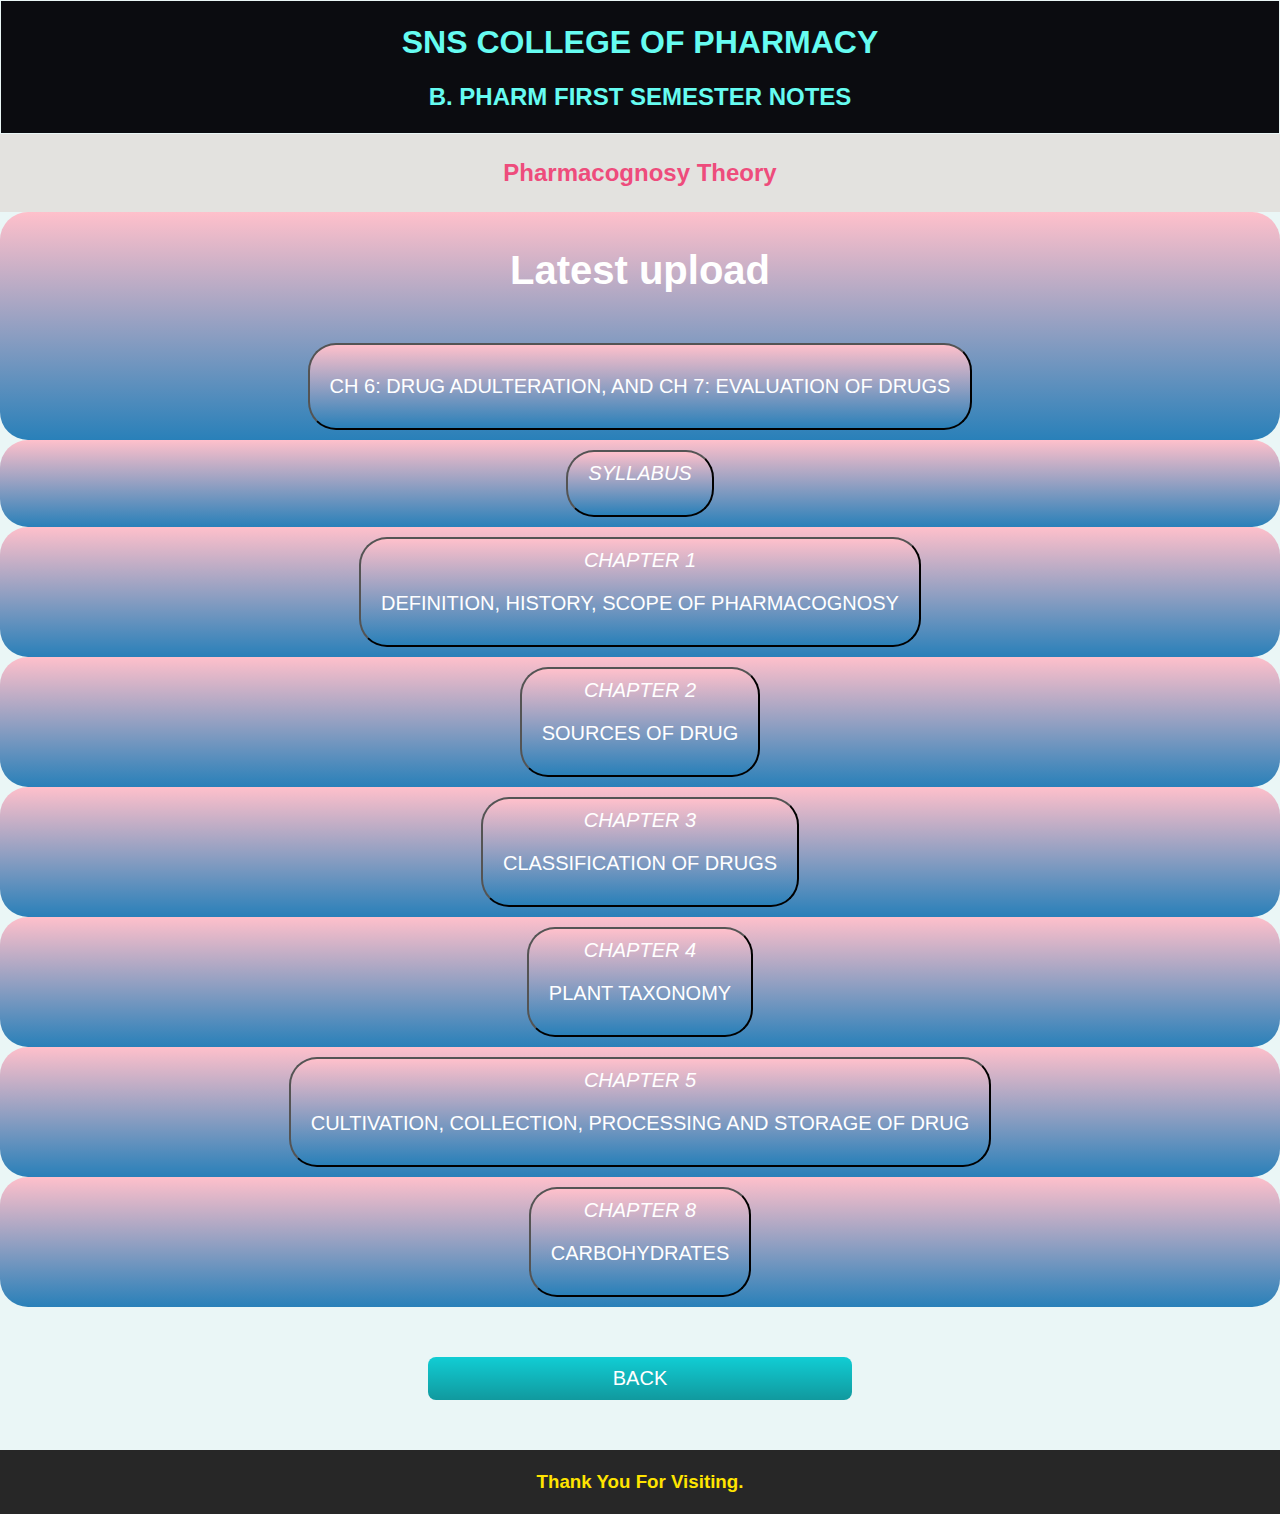
<file: Pharmacognosy-I.html>
<!DOCTYPE html>
<html lang="en" dir="ltr">

<head>
  <meta charset="utf-8">
  <title>B. Pharm Notes</title>
  <link rel="stylesheet" href="styles.css">
  <link rel="icon" href="favicon.ico">
  <meta name="viewport" content="width=device-width, intial-scale=1.0">
</head>

<body>
  <div class="heading">
    <h1>SNS COLLEGE OF PHARMACY</h1>
    <h2>B. PHARM FIRST SEMESTER NOTES</h2>
  </div>

  <div class="semester1">
    <h2><strong>Pharmacognosy Theory</strong></h2>
  </div>


    <div class="btnn" role="toolbar" aria-label="Toolbar with button groups">
      <div class="btn-group mr-2" role="group" aria-label="First group">
        <h1>Latest upload</h1><br>
        <button type="button" class="btnn">
          <a class="text-white" href="SHAKIL SIR\6. Ch 6 and 7 cognosy.pdf">
            <p>
              CH 6: DRUG ADULTERATION, AND CH 7: EVALUATION OF DRUGS
            </p>
          </a>
        </button>

      </div>
    </div>


  <div class="btnn" role="toolbar" aria-label="Toolbar with button groups">
    <div class="btn-group mr-2" role="group" aria-label="First group">
      <button type="button" class="btnn">
        <a class="text-white" href="SHAKIL SIR\0. PY_SYLLABUS.pdf">
          <em>SYLLABUS</em>
          <P></P></a>
      </button>
    </div>
  </div>

  <div class="btnn" role="toolbar" aria-label="Toolbar with button groups">
    <div class="btn-group mr-2" role="group" aria-label="First group">
      <button type="button" class="btnn">
        <a class="text-white" href="SHAKIL SIR\1. Unit-1, Defination , History _ Scope Of Pharmacognosy.pdf">
          <em>CHAPTER 1</em>
          <P>DEFINITION, HISTORY, SCOPE OF PHARMACOGNOSY</P></a>
      </button>
    </div>
  </div>

  <div class="btnn" role="toolbar" aria-label="Toolbar with button groups">
    <div class="btn-group mr-2" role="group" aria-label="First group">
      <button type="button" class="btnn">
        <a class="text-white" href="SHAKIL SIR\2. Unit-2, Sources of Drugs.pdf">
          <em>CHAPTER 2</em>
          <P>SOURCES OF DRUG</P></a>
      </button>
    </div>
  </div>

  <div class="btnn" role="toolbar" aria-label="Toolbar with button groups">
    <div class="btn-group mr-2" role="group" aria-label="First group">
      <button type="button" class="btnn">
        <a class="text-white" href="SHAKIL SIR\3. Unit-3, Classification of drugs.pdf">
          <em>CHAPTER 3</em>
          <P>CLASSIFICATION OF DRUGS</P></a>
      </button>
    </div>
  </div>

  <div class="btnn" role="toolbar" aria-label="Toolbar with button groups">
    <div class="btn-group mr-2" role="group" aria-label="First group">
      <button type="button" class="btnn">
        <a class="text-white" href="SHAKIL SIR\4. (Plant Taxonomy).pdf">
          <em>CHAPTER 4</em>
          <P>PLANT TAXONOMY</P></a>
      </button>
    </div>
  </div>

  <div class="btnn" role="toolbar" aria-label="Toolbar with button groups">
    <div class="btn-group mr-2" role="group" aria-label="First group">
      <button type="button" class="btnn">
        <a class="text-white" href="SHAKIL SIR\5. Cultivation, Collection, Processing & Storage of Drug.pdf">
          <em>CHAPTER 5</em>
          <P>CULTIVATION, COLLECTION, PROCESSING AND STORAGE OF DRUG</P></a>
      </button>
    </div>
  </div>

  <div class="btnn" role="toolbar" aria-label="Toolbar with button groups">
    <div class="btn-group mr-2" role="group" aria-label="First group">
      <button type="button" class="btnn">
        <a class="text-white" href="SHAKIL SIR\8. CARBOHYDRATES AND LIPIDS.pdf">
          <em>CHAPTER 8</em>
          <P>CARBOHYDRATES</P></a>
      </button>
    </div>
  </div>

  <!-- <div class="btn-toolbar" role="toolbar" aria-label="Toolbar with button groups">
  <div class="btn-group mr-2" role="group" aria-label="First group">
    <button type="button" class="btn btn-secondary display-block">
      <a class="text-white" href="PDF\PY_T.pdf">DOWNLOAD PDF OF COPY</a>
    </button>
  </div>
</div>

  <div class="page pceutical-chem">
    <div class="page-no">
      <h2 class="page-heading">Page - 1</h2>
    </div>
    <div class="page-download">
      <a class="page-download-btn btn" href="">Download</a>
    </div>
    <div class="page-img">
      <img class="img-copy" src="PY_T\PY_T_1.jpg" alt="Pharmacognosy">
    </div>
  </div>

  <div class="page pceutical-chem">
    <div class="page-no">
      <h2 class="page-heading">Page - 2</h2>
    </div>
    <div class="page-download">
      <a class="page-download-btn btn" href="">Download</a>
    </div>
    <div class="page-img">
      <img class="img-copy" src="PY_T\PY_T_2.jpg" alt="Pharmacognosy">
    </div>
  </div>

  <div class="page pceutical-chem">
    <div class="page-no">
      <h2 class="page-heading">Page - 3</h2>
    </div>
    <div class="page-download">
      <a class="page-download-btn btn" href="">Download</a>
    </div>
    <div class="page-img">
      <img class="img-copy" src="PY_T\PY_T_3.jpg" alt="Pharmacognosy">
    </div>
  </div>

  <div class="page pceutical-chem">
    <div class="page-no">
      <h2 class="page-heading">Page - 4</h2>
    </div>
    <div class="page-download">
      <a class="page-download-btn btn" href="">Download</a>
    </div>
    <div class="page-img">
      <img class="img-copy" src="PY_T\PY_T_4.jpg" alt="Pharmacognosy">
    </div>
  </div>

  <div class="page pceutical-chem">
    <div class="page-no">
      <h2 class="page-heading">Page - 5</h2>
    </div>
    <div class="page-download">
      <a class="page-download-btn btn" href="">Download</a>
    </div>
    <div class="page-img">
      <img class="img-copy" src="PY_T\PY_T_5.jpg" alt="Pharmacognosy">
    </div>
  </div>

  <div class="page pceutical-chem">
    <div class="page-no">
      <h2 class="page-heading">Page - 6</h2>
    </div>
    <div class="page-download">
      <a class="page-download-btn btn" href="">Download</a>
    </div>
    <div class="page-img">
      <img class="img-copy" src="PY_T\PY_T_6.jpg" alt="Pharmacognosy">
    </div>
  </div>

  <div class="page pceutical-chem">
    <div class="page-no">
      <h2 class="page-heading">Page - 7</h2>
    </div>
    <div class="page-download">
      <a class="page-download-btn btn" href="">Download</a>
    </div>
    <div class="page-img">
      <img class="img-copy" src="PY_T\PY_T_7.jpg" alt="Pharmacognosy">
    </div>
  </div>

  <div class="page pceutical-chem">
    <div class="page-no">
      <h2 class="page-heading">Page - 8</h2>
    </div>
    <div class="page-download">
      <a class="page-download-btn btn" href="">Download</a>
    </div>
    <div class="page-img">
      <img class="img-copy" src="PY_T\PY_T_8.jpg" alt="Pharmacognosy">
    </div>
  </div>

  <div class="page pceutical-chem">
    <div class="page-no">
      <h2 class="page-heading">Page - 9</h2>
    </div>
    <div class="page-download">
      <a class="page-download-btn btn" href="">Download</a>
    </div>
    <div class="page-img">
      <img class="img-copy" src="PY_T\PY_T_9.jpg" alt="Pharmacognosy">
    </div>
  </div>

  <div class="page pceutical-chem">
    <div class="page-no">
      <h2 class="page-heading">Page - 10</h2>
    </div>
    <div class="page-download">
      <a class="page-download-btn btn" href="">Download</a>
    </div>
    <div class="page-img">
      <img class="img-copy" src="PY_T\PY_T_10.jpg" alt="Pharmacognosy">
    </div>
  </div>

  <div class="page pceutical-chem">
    <div class="page-no">
      <h2 class="page-heading">Page - 11</h2>
    </div>
    <div class="page-download">
      <a class="page-download-btn btn" href="">Download</a>
    </div>
    <div class="page-img">
      <img class="img-copy" src="PY_T\PY_T_11.jpg" alt="Pharmacognosy">
    </div>
  </div>

  <div class="page pceutical-chem">
    <div class="page-no">
      <h2 class="page-heading">Page - 12</h2>
    </div>
    <div class="page-download">
      <a class="page-download-btn btn" href="">Download</a>
    </div>
    <div class="page-img">
      <img class="img-copy" src="PY_T\PY_T_12.jpg" alt="Pharmacognosy">
    </div>
  </div>

  <div class="page pceutical-chem">
    <div class="page-no">
      <h2 class="page-heading">Page - 13</h2>
    </div>
    <div class="page-download">
      <a class="page-download-btn btn" href="">Download</a>
    </div>
    <div class="page-img">
      <img class="img-copy" src="PY_T\PY_T_13.jpg" alt="Pharmacognosy">
    </div>
  </div>

  <div class="page pceutical-chem">
    <div class="page-no">
      <h2 class="page-heading">Page - 14</h2>
    </div>
    <div class="page-download">
      <a class="page-download-btn btn" href="">Download</a>
    </div>
    <div class="page-img">
      <img class="img-copy" src="PY_T\PY_T_14.jpg" alt="Pharmacognosy">
    </div>
  </div>

  <div class="page pceutical-chem">
    <div class="page-no">
      <h2 class="page-heading">Page - 15</h2>
    </div>
    <div class="page-download">
      <a class="page-download-btn btn" href="">Download</a>
    </div>
    <div class="page-img">
      <img class="img-copy" src="PY_T\PY_T_15.jpg" alt="Pharmacognosy">
    </div>
  </div>

  <div class="page pceutical-chem">
    <div class="page-no">
      <h2 class="page-heading">Page - 16</h2>
    </div>
    <div class="page-download">
      <a class="page-download-btn btn" href="">Download</a>
    </div>
    <div class="page-img">
      <img class="img-copy" src="PY_T\PY_T_16.jpg" alt="Pharmacognosy">
    </div>
  </div>

  <div class="page pceutical-chem">
    <div class="page-no">
      <h2 class="page-heading">Page - 17</h2>
    </div>
    <div class="page-download">
      <a class="page-download-btn btn" href="">Download</a>
    </div>
    <div class="page-img">
      <img class="img-copy" src="PY_T\PY_T_17.jpg" alt="Pharmacognosy">
    </div>
  </div>

  <div class="page pceutical-chem">
    <div class="page-no">
      <h2 class="page-heading">Page - 18</h2>
    </div>
    <div class="page-download">
      <a class="page-download-btn btn" href="">Download</a>
    </div>
    <div class="page-img">
      <img class="img-copy" src="PY_T\PY_T_18.jpg" alt="Pharmacognosy">
    </div>
  </div>

  <div class="page pceutical-chem">
    <div class="page-no">
      <h2 class="page-heading">Page - 19</h2>
    </div>
    <div class="page-download">
      <a class="page-download-btn btn" href="">Download</a>
    </div>
    <div class="page-img">
      <img class="img-copy" src="PY_T\PY_T_19.jpg" alt="Pharmacognosy">
    </div>
  </div>

  <div class="page pceutical-chem">
    <div class="page-no">
      <h2 class="page-heading">Page - 20</h2>
    </div>
    <div class="page-download">
      <a class="page-download-btn btn" href="">Download</a>
    </div>
    <div class="page-img">
      <img class="img-copy" src="PY_T\PY_T_20.jpg" alt="Pharmacognosy">
    </div>
  </div>

  <div class="page pceutical-chem">
    <div class="page-no">
      <h2 class="page-heading">Page - 21</h2>
    </div>
    <div class="page-download">
      <a class="page-download-btn btn" href="">Download</a>
    </div>
    <div class="page-img">
      <img class="img-copy" src="PY_T\PY_T_21.jpg" alt="Pharmacognosy">
    </div>
  </div>

  <div class="page pceutical-chem">
    <div class="page-no">
      <h2 class="page-heading">Page - 22</h2>
    </div>
    <div class="page-download">
      <a class="page-download-btn btn" href="">Download</a>
    </div>
    <div class="page-img">
      <img class="img-copy" src="PY_T\PY_T_22.jpg" alt="Pharmacognosy">
    </div>
  </div>

  <div class="page pceutical-chem">
    <div class="page-no">
      <h2 class="page-heading">Page - 23</h2>
    </div>
    <div class="page-download">
      <a class="page-download-btn btn" href="">Download</a>
    </div>
    <div class="page-img">
      <img class="img-copy" src="PY_T\PY_T_23.jpg" alt="Pharmacognosy">
    </div>
  </div>

  <div class="page pceutical-chem">
    <div class="page-no">
      <h2 class="page-heading">Page - 24</h2>
    </div>
    <div class="page-download">
      <a class="page-download-btn btn" href="">Download</a>
    </div>
    <div class="page-img">
      <img class="img-copy" src="PY_T\PY_T_24.jpg" alt="Pharmacognosy">
    </div>
  </div>

  <div class="page pceutical-chem">
    <div class="page-no">
      <h2 class="page-heading">Page - 25</h2>
    </div>
    <div class="page-download">
      <a class="page-download-btn btn" href="">Download</a>
    </div>
    <div class="page-img">
      <img class="img-copy" src="PY_T\PY_T_25.jpg" alt="Pharmacognosy">
    </div>
  </div>

  <div class="page pceutical-chem">
    <div class="page-no">
      <h2 class="page-heading">Page - 26</h2>
    </div>
    <div class="page-download">
      <a class="page-download-btn btn" href="">Download</a>
    </div>
    <div class="page-img">
      <img class="img-copy" src="PY_T\PY_T_26.jpg" alt="Pharmacognosy">
    </div>
  </div>

  <div class="page pceutical-chem">
    <div class="page-no">
      <h2 class="page-heading">Page - 27</h2>
    </div>
    <div class="page-download">
      <a class="page-download-btn btn" href="">Download</a>
    </div>
    <div class="page-img">
      <img class="img-copy" src="PY_T\PY_T_27.jpg" alt="Pharmacognosy">
    </div>
  </div>

  <div class="page pceutical-chem">
    <div class="page-no">
      <h2 class="page-heading">Page - 28</h2>
    </div>
    <div class="page-download">
      <a class="page-download-btn btn" href="">Download</a>
    </div>
    <div class="page-img">
      <img class="img-copy" src="PY_T\PY_T_28.jpg" alt="Pharmacognosy">
    </div>
  </div>

  <div class="page pceutical-chem">
    <div class="page-no">
      <h2 class="page-heading">Page - 29</h2>
    </div>
    <div class="page-download">
      <a class="page-download-btn btn" href="">Download</a>
    </div>
    <div class="page-img">
      <img class="img-copy" src="PY_T\PY_T_29.jpg" alt="Pharmacognosy">
    </div>
  </div>

  <div class="page pceutical-chem">
    <div class="page-no">
      <h2 class="page-heading">Page - 30</h2>
    </div>
    <div class="page-download">
      <a class="page-download-btn btn" href="">Download</a>
    </div>
    <div class="page-img">
      <img class="img-copy" src="PY_T\PY_T_30.jpg" alt="Pharmacognosy">
    </div>
  </div>

  <div class="page pceutical-chem">
    <div class="page-no">
      <h2 class="page-heading">Page - 31</h2>
    </div>
    <div class="page-download">
      <a class="page-download-btn btn" href="">Download</a>
    </div>
    <div class="page-img">
      <img class="img-copy" src="PY_T\PY_T_31.jpg" alt="Pharmacognosy">
    </div>
  </div>

  <div class="page pceutical-chem">
    <div class="page-no">
      <h2 class="page-heading">Page - 32</h2>
    </div>
    <div class="page-download">
      <a class="page-download-btn btn" href="">Download</a>
    </div>
    <div class="page-img">
      <img class="img-copy" src="PY_T\PY_T_32.jpg" alt="Pharmacognosy">
    </div>
  </div>

  <div class="page pceutical-chem">
    <div class="page-no">
      <h2 class="page-heading">Page - 33</h2>
    </div>
    <div class="page-download">
      <a class="page-download-btn btn" href="">Download</a>
    </div>
    <div class="page-img">
      <img class="img-copy" src="PY_T\PY_T_33.jpg" alt="Pharmacognosy">
    </div>
  </div>

  <div class="page pceutical-chem">
    <div class="page-no">
      <h2 class="page-heading">Page - 34</h2>
    </div>
    <div class="page-download">
      <a class="page-download-btn btn" href="">Download</a>
    </div>
    <div class="page-img">
      <img class="img-copy" src="PY_T\PY_T_34.jpg" alt="Pharmacognosy">
    </div>
  </div>

  <div class="page pceutical-chem">
    <div class="page-no">
      <h2 class="page-heading">Page - 35</h2>
    </div>
    <div class="page-download">
      <a class="page-download-btn btn" href="">Download</a>
    </div>
    <div class="page-img">
      <img class="img-copy" src="PY_T\PY_T_35.jpg" alt="Pharmacognosy">
    </div>
  </div>

  <div class="page pceutical-chem">
    <div class="page-no">
      <h2 class="page-heading">Page - 36</h2>
    </div>
    <div class="page-download">
      <a class="page-download-btn btn" href="">Download</a>
    </div>
    <div class="page-img">
      <img class="img-copy" src="PY_T\PY_T_36.jpg" alt="Pharmacognosy">
    </div>
  </div>

  <div class="page pceutical-chem">
    <div class="page-no">
      <h2 class="page-heading">Page - 37</h2>
    </div>
    <div class="page-download">
      <a class="page-download-btn btn" href="">Download</a>
    </div>
    <div class="page-img">
      <img class="img-copy" src="PY_T\PY_T_37.jpg" alt="Pharmacognosy">
    </div>
  </div>

  <div class="page pceutical-chem">
    <div class="page-no">
      <h2 class="page-heading">Page - 38</h2>
    </div>
    <div class="page-download">
      <a class="page-download-btn btn" href="">Download</a>
    </div>
    <div class="page-img">
      <img class="img-copy" src="PY_T\PY_T_38.jpg" alt="Pharmacognosy">
    </div>
  </div>

  <div class="page pceutical-chem">
    <div class="page-no">
      <h2 class="page-heading">Page - 39</h2>
    </div>
    <div class="page-download">
      <a class="page-download-btn btn" href="">Download</a>
    </div>
    <div class="page-img">
      <img class="img-copy" src="PY_T\PY_T_39.jpg" alt="Pharmacognosy">
    </div>
  </div>

  <div class="page pceutical-chem">
    <div class="page-no">
      <h2 class="page-heading">Page - 40</h2>
    </div>
    <div class="page-download">
      <a class="page-download-btn btn" href="">Download</a>
    </div>
    <div class="page-img">
      <img class="img-copy" src="PY_T\PY_T_40.jpg" alt="Pharmacognosy">
    </div>
  </div>

  <div class="page pceutical-chem">
    <div class="page-no">
      <h2 class="page-heading">Page - 41</h2>
    </div>
    <div class="page-download">
      <a class="page-download-btn btn" href="">Download</a>
    </div>
    <div class="page-img">
      <img class="img-copy" src="PY_T\PY_T_41.jpg" alt="Pharmacognosy">
    </div>
  </div>

  <div class="page pceutical-chem">
    <div class="page-no">
      <h2 class="page-heading">Page - 42</h2>
    </div>
    <div class="page-download">
      <a class="page-download-btn btn" href="">Download</a>
    </div>
    <div class="page-img">
      <img class="img-copy" src="PY_T\PY_T_42.jpg" alt="Pharmacognosy">
    </div>
  </div>

  <div class="page pceutical-chem">
    <div class="page-no">
      <h2 class="page-heading">Page - 43</h2>
    </div>
    <div class="page-download">
      <a class="page-download-btn btn" href="">Download</a>
    </div>
    <div class="page-img">
      <img class="img-copy" src="PY_T\PY_T_43.jpg" alt="Pharmacognosy">
    </div>
  </div>

  <div class="page pceutical-chem">
    <div class="page-no">
      <h2 class="page-heading">Page - 44</h2>
    </div>
    <div class="page-download">
      <a class="page-download-btn btn" href="">Download</a>
    </div>
    <div class="page-img">
      <img class="img-copy" src="PY_T\PY_T_44.jpg" alt="Pharmacognosy">
    </div>
  </div>

  <div class="page pceutical-chem">
    <div class="page-no">
      <h2 class="page-heading">Page - 45</h2>
    </div>
    <div class="page-download">
      <a class="page-download-btn btn" href="">Download</a>
    </div>
    <div class="page-img">
      <img class="img-copy" src="PY_T\PY_T_45.jpg" alt="Pharmacognosy">
    </div>
  </div>

  <div class="page pceutical-chem">
    <div class="page-no">
      <h2 class="page-heading">Page - 46</h2>
    </div>
    <div class="page-download">
      <a class="page-download-btn btn" href="">Download</a>
    </div>
    <div class="page-img">
      <img class="img-copy" src="PY_T\PY_T_46.jpg" alt="Pharmacognosy">
    </div>
  </div>

  <div class="page pceutical-chem">
    <div class="page-no">
      <h2 class="page-heading">Page - 47</h2>
    </div>
    <div class="page-download">
      <a class="page-download-btn btn" href="">Download</a>
    </div>
    <div class="page-img">
      <img class="img-copy" src="PY_T\PY_T_47.jpg" alt="Pharmacognosy">
    </div>
  </div>

  <div class="page pceutical-chem">
    <div class="page-no">
      <h2 class="page-heading">Page - 48</h2>
    </div>
    <div class="page-download">
      <a class="page-download-btn btn" href="">Download</a>
    </div>
    <div class="page-img">
      <img class="img-copy" src="PY_T\PY_T_48.jpg" alt="Pharmacognosy">
    </div>
  </div>

  <div class="page pceutical-chem">
    <div class="page-no">
      <h2 class="page-heading">Page - 49</h2>
    </div>
    <div class="page-download">
      <a class="page-download-btn btn" href="">Download</a>
    </div>
    <div class="page-img">
      <img class="img-copy" src="PY_T\PY_T_49.jpg" alt="Pharmacognosy">
    </div>
  </div>

  <div class="page pceutical-chem">
    <div class="page-no">
      <h2 class="page-heading">Page - 50</h2>
    </div>
    <div class="page-download">
      <a class="page-download-btn btn" href="">Download</a>
    </div>
    <div class="page-img">
      <img class="img-copy" src="PY_T\PY_T_50.jpg" alt="Pharmacognosy">
    </div>
  </div>

  <div class="page pceutical-chem">
    <div class="page-no">
      <h2 class="page-heading">Page - 51</h2>
    </div>
    <div class="page-download">
      <a class="page-download-btn btn" href="">Download</a>
    </div>
    <div class="page-img">
      <img class="img-copy" src="PY_T\PY_T_51.jpg" alt="Pharmacognosy">
    </div>
  </div>

  <div class="page pceutical-chem">
    <div class="page-no">
      <h2 class="page-heading">Page - 52</h2>
    </div>
    <div class="page-download">
      <a class="page-download-btn btn" href="">Download</a>
    </div>
    <div class="page-img">
      <img class="img-copy" src="PY_T\PY_T_52.jpg" alt="Pharmacognosy">
    </div>
  </div>

  <div class="page pceutical-chem">
    <div class="page-no">
      <h2 class="page-heading">Page - 53</h2>
    </div>
    <div class="page-download">
      <a class="page-download-btn btn" href="">Download</a>
    </div>
    <div class="page-img">
      <img class="img-copy" src="PY_T\PY_T_53.jpg" alt="Pharmacognosy">
    </div>
  </div>

  <div class="page pceutical-chem">
    <div class="page-no">
      <h2 class="page-heading">Page - 54</h2>
    </div>
    <div class="page-download">
      <a class="page-download-btn btn" href="">Download</a>
    </div>
    <div class="page-img">
      <img class="img-copy" src="PY_T\PY_T_54.jpg" alt="Pharmacognosy">
    </div>
  </div>

  <div class="page pceutical-chem">
    <div class="page-no">
      <h2 class="page-heading">Page - 55</h2>
    </div>
    <div class="page-download">
      <a class="page-download-btn btn" href="">Download</a>
    </div>
    <div class="page-img">
      <img class="img-copy" src="PY_T\PY_T_55.jpg" alt="Pharmacognosy">
    </div>
  </div>

  <div class="page pceutical-chem">
    <div class="page-no">
      <h2 class="page-heading">Page - 56</h2>
    </div>
    <div class="page-download">
      <a class="page-download-btn btn" href="">Download</a>
    </div>
    <div class="page-img">
      <img class="img-copy" src="PY_T\PY_T_56.jpg" alt="Pharmacognosy">
    </div>
  </div>

  <div class="page pceutical-chem">
    <div class="page-no">
      <h2 class="page-heading">Page - 57</h2>
    </div>
    <div class="page-download">
      <a class="page-download-btn btn" href="">Download</a>
    </div>
    <div class="page-img">
      <img class="img-copy" src="PY_T\PY_T_57.jpg" alt="Pharmacognosy">
    </div>
  </div>

  <div class="page pceutical-chem">
    <div class="page-no">
      <h2 class="page-heading">Page - 58</h2>
    </div>
    <div class="page-download">
      <a class="page-download-btn btn" href="">Download</a>
    </div>
    <div class="page-img">
      <img class="img-copy" src="PY_T\PY_T_58.jpg" alt="Pharmacognosy">
    </div>
  </div>

  <div class="page pceutical-chem">
    <div class="page-no">
      <h2 class="page-heading">Page - 59</h2>
    </div>
    <div class="page-download">
      <a class="page-download-btn btn" href="">Download</a>
    </div>
    <div class="page-img">
      <img class="img-copy" src="PY_T\PY_T_59.jpg" alt="Pharmacognosy">
    </div>
  </div>

  <div class="page pceutical-chem">
    <div class="page-no">
      <h2 class="page-heading">Page - 60</h2>
    </div>
    <div class="page-download">
      <a class="page-download-btn btn" href="">Download</a>
    </div>
    <div class="page-img">
      <img class="img-copy" src="PY_T\PY_T_60.jpg" alt="Pharmacognosy">
    </div>
  </div>

  <div class="page pceutical-chem">
    <div class="page-no">
      <h2 class="page-heading">Page - 61</h2>
    </div>
    <div class="page-download">
      <a class="page-download-btn btn" href="">Download</a>
    </div>
    <div class="page-img">
      <img class="img-copy" src="PY_T\PY_T_61.jpg" alt="Pharmacognosy">
    </div>
  </div>

  <div class="page pceutical-chem">
    <div class="page-no">
      <h2 class="page-heading">Page - 62</h2>
    </div>
    <div class="page-download">
      <a class="page-download-btn btn" href="">Download</a>
    </div>
    <div class="page-img">
      <img class="img-copy" src="PY_T\PY_T_62.jpg" alt="Pharmacognosy">
    </div>
  </div>

  <div class="page pceutical-chem">
    <div class="page-no">
      <h2 class="page-heading">Page - 63</h2>
    </div>
    <div class="page-download">
      <a class="page-download-btn btn" href="">Download</a>
    </div>
    <div class="page-img">
      <img class="img-copy" src="PY_T\PY_T_63.jpg" alt="Pharmacognosy">
    </div>
  </div>

  <div class="page pceutical-chem">
    <div class="page-no">
      <h2 class="page-heading">Page - 64</h2>
    </div>
    <div class="page-download">
      <a class="page-download-btn btn" href="">Download</a>
    </div>
    <div class="page-img">
      <img class="img-copy" src="PY_T\PY_T_64.jpg" alt="Pharmacognosy">
    </div>
  </div> -->









  <a class="back" href="Theory.html">
    <div class="btn">
      BACK
    </div>
  </a>

  <div class="bottom">
    <h3>Thank You For Visiting.</h3>
  </div>

</body>

</html>
</file>
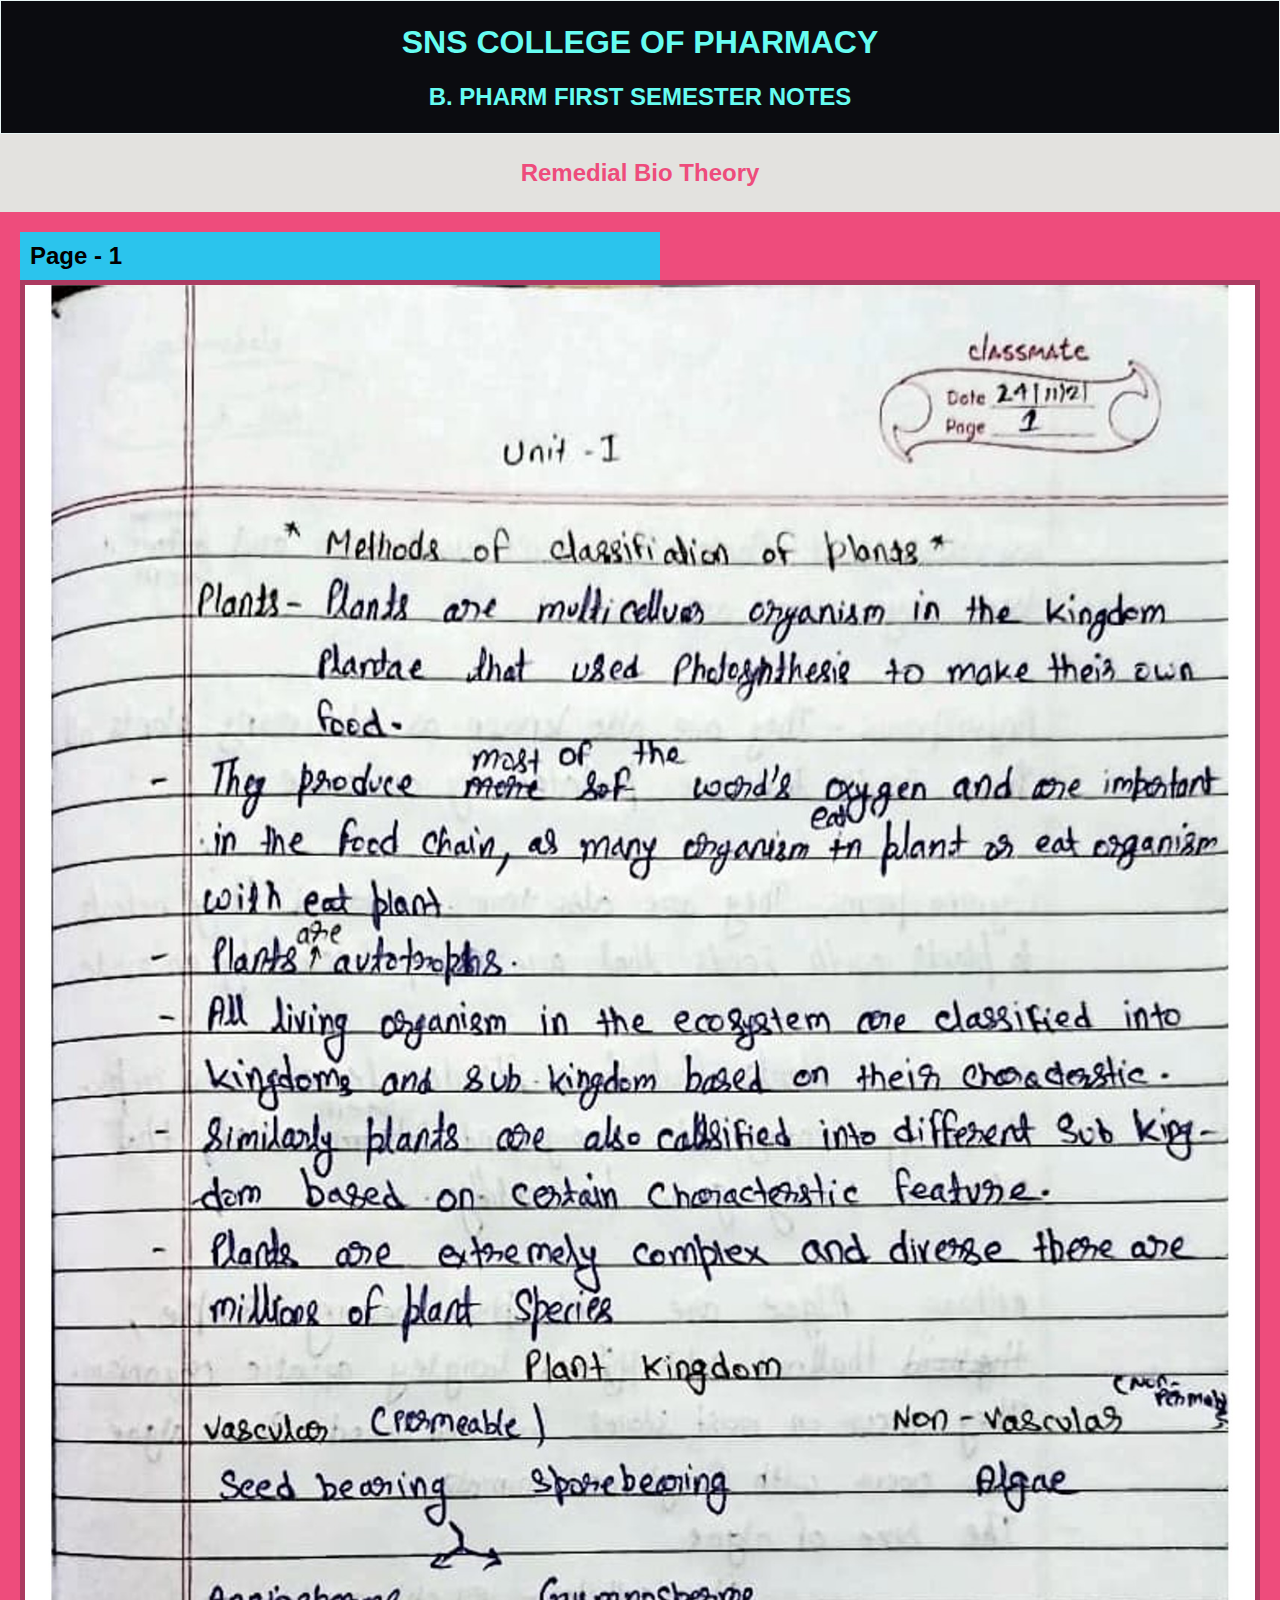
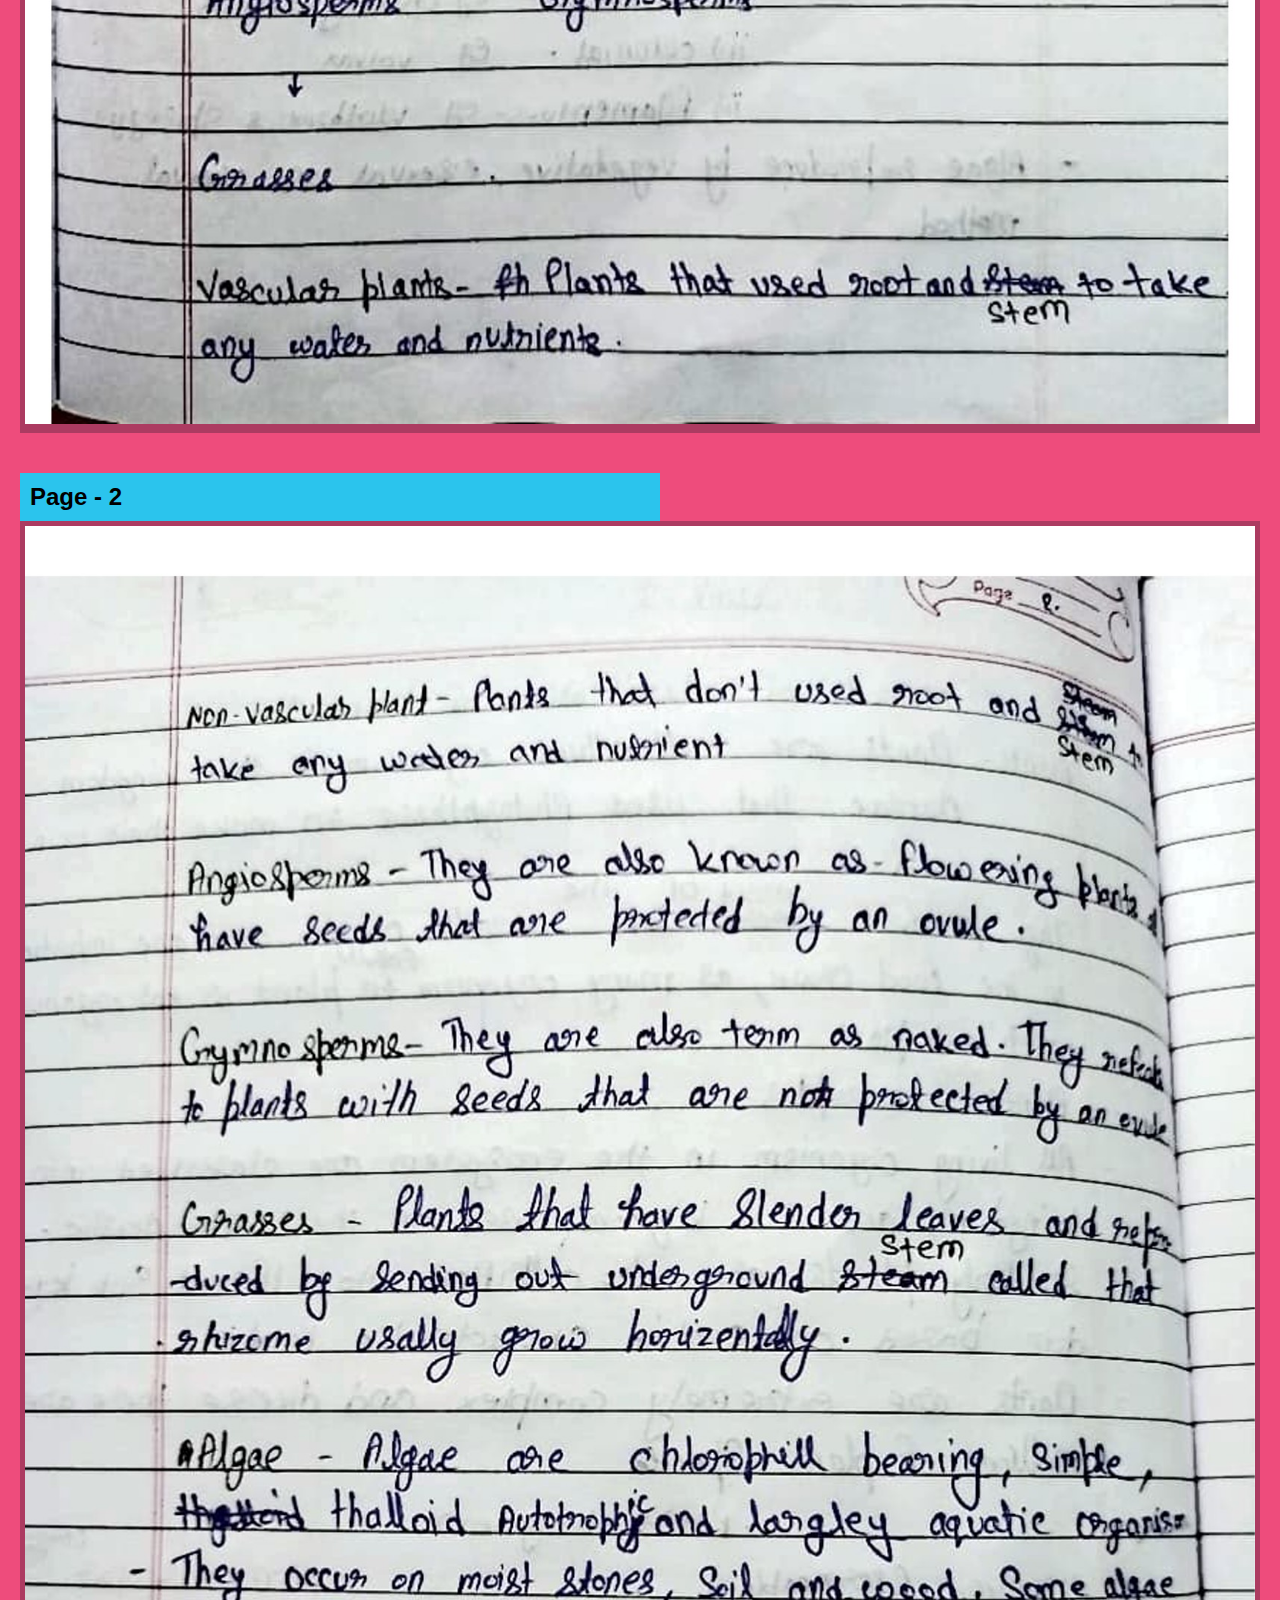
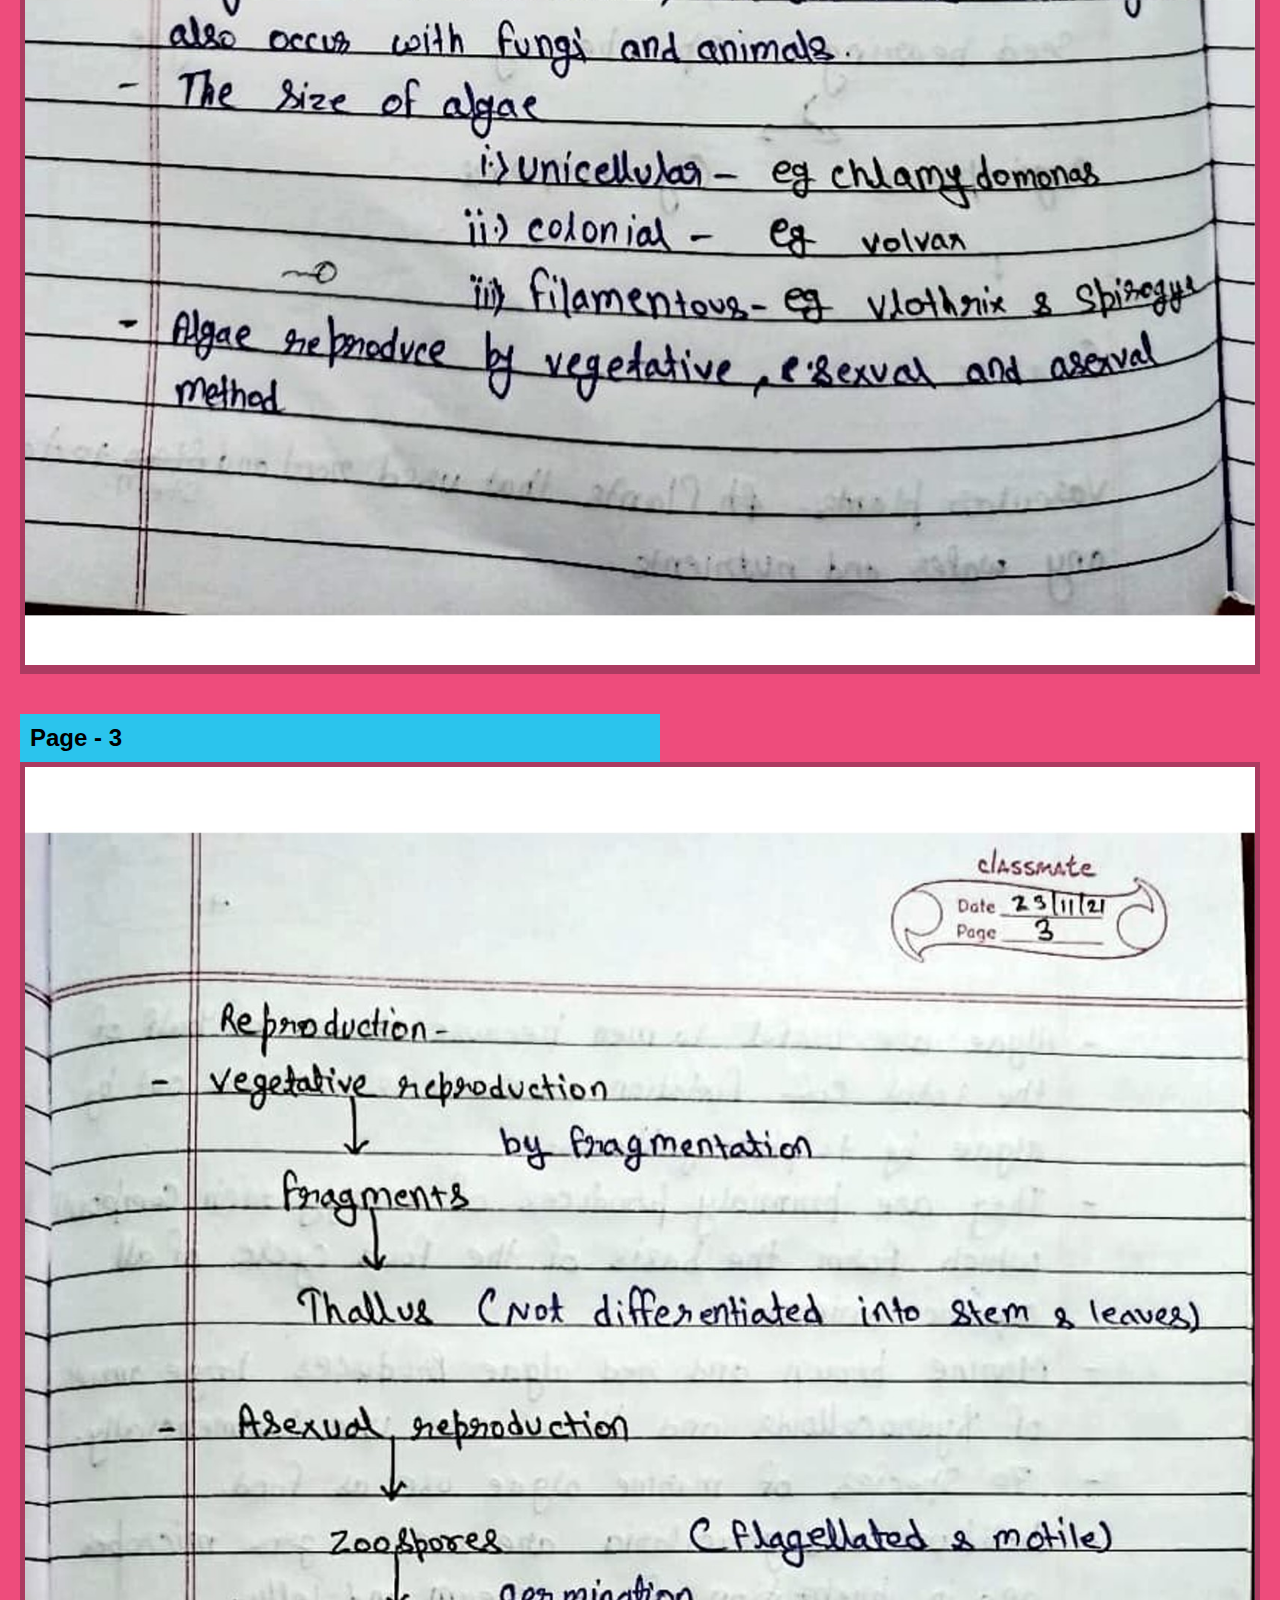
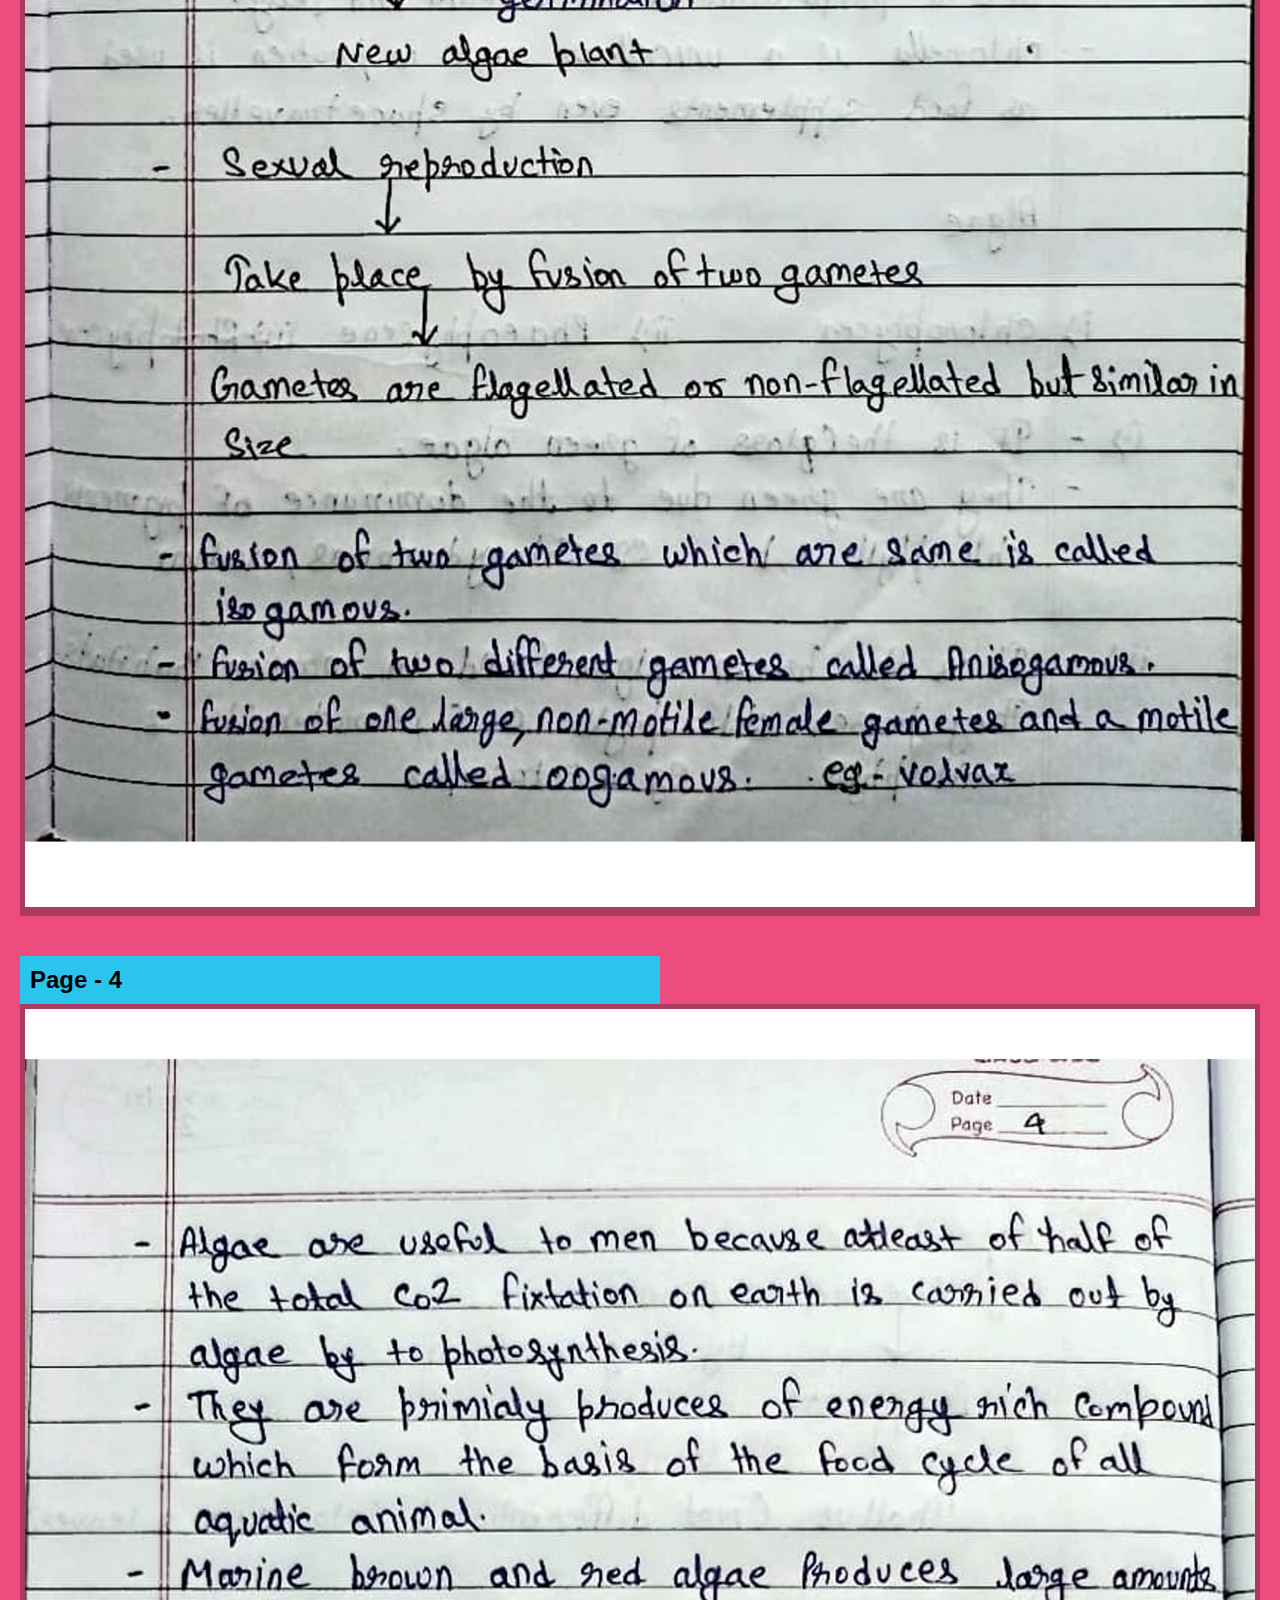
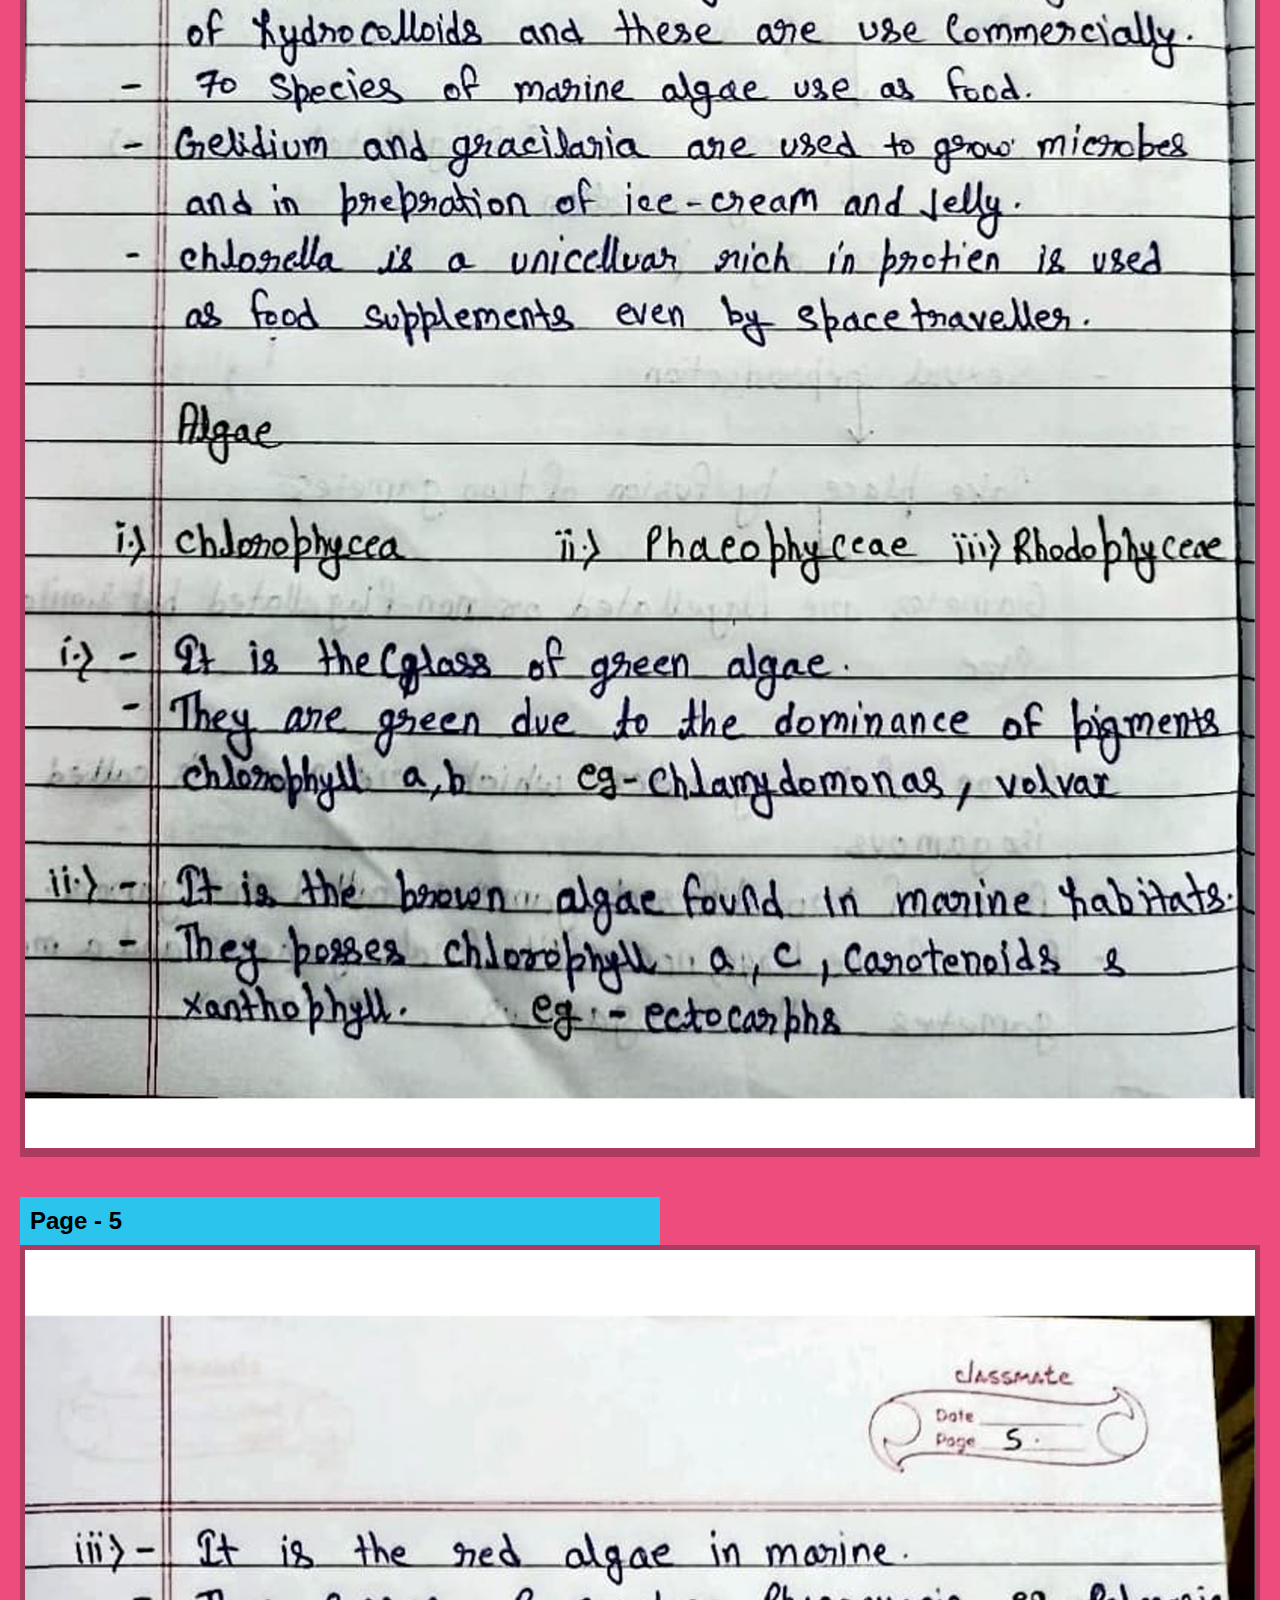
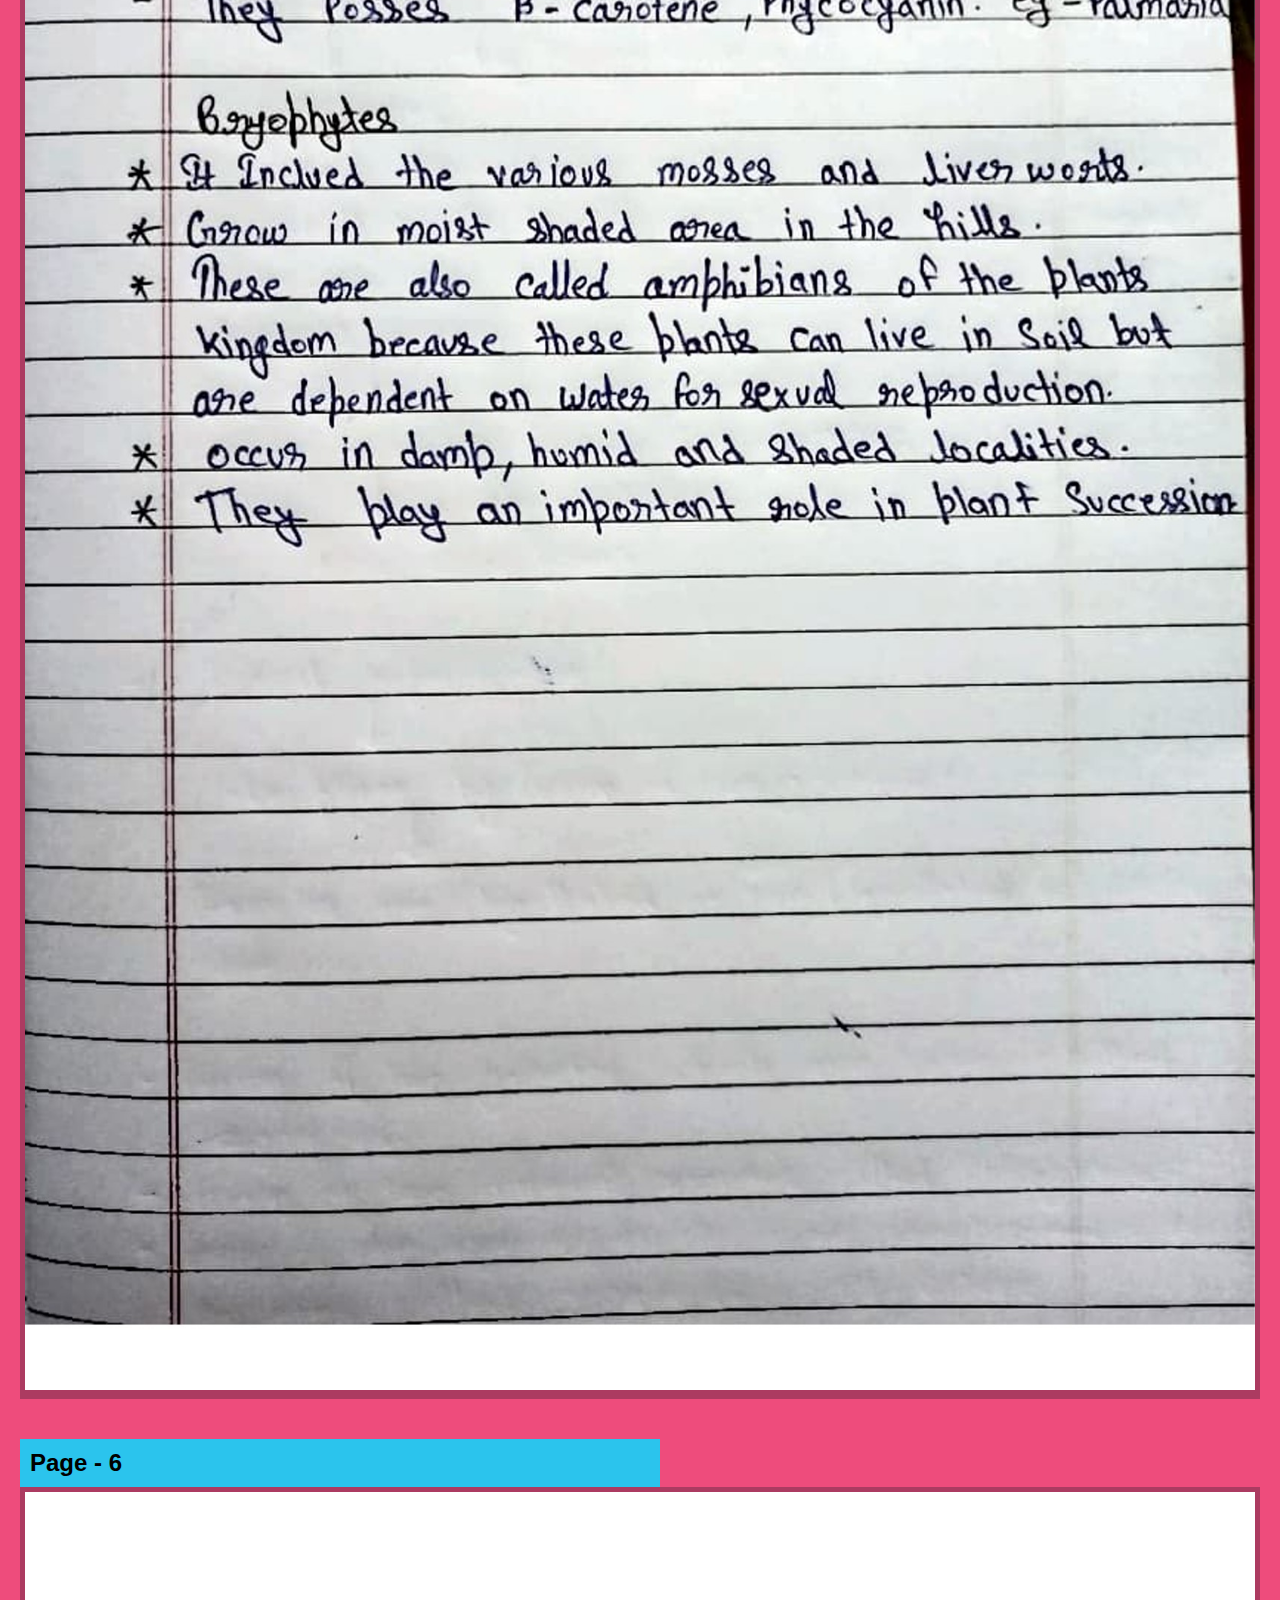
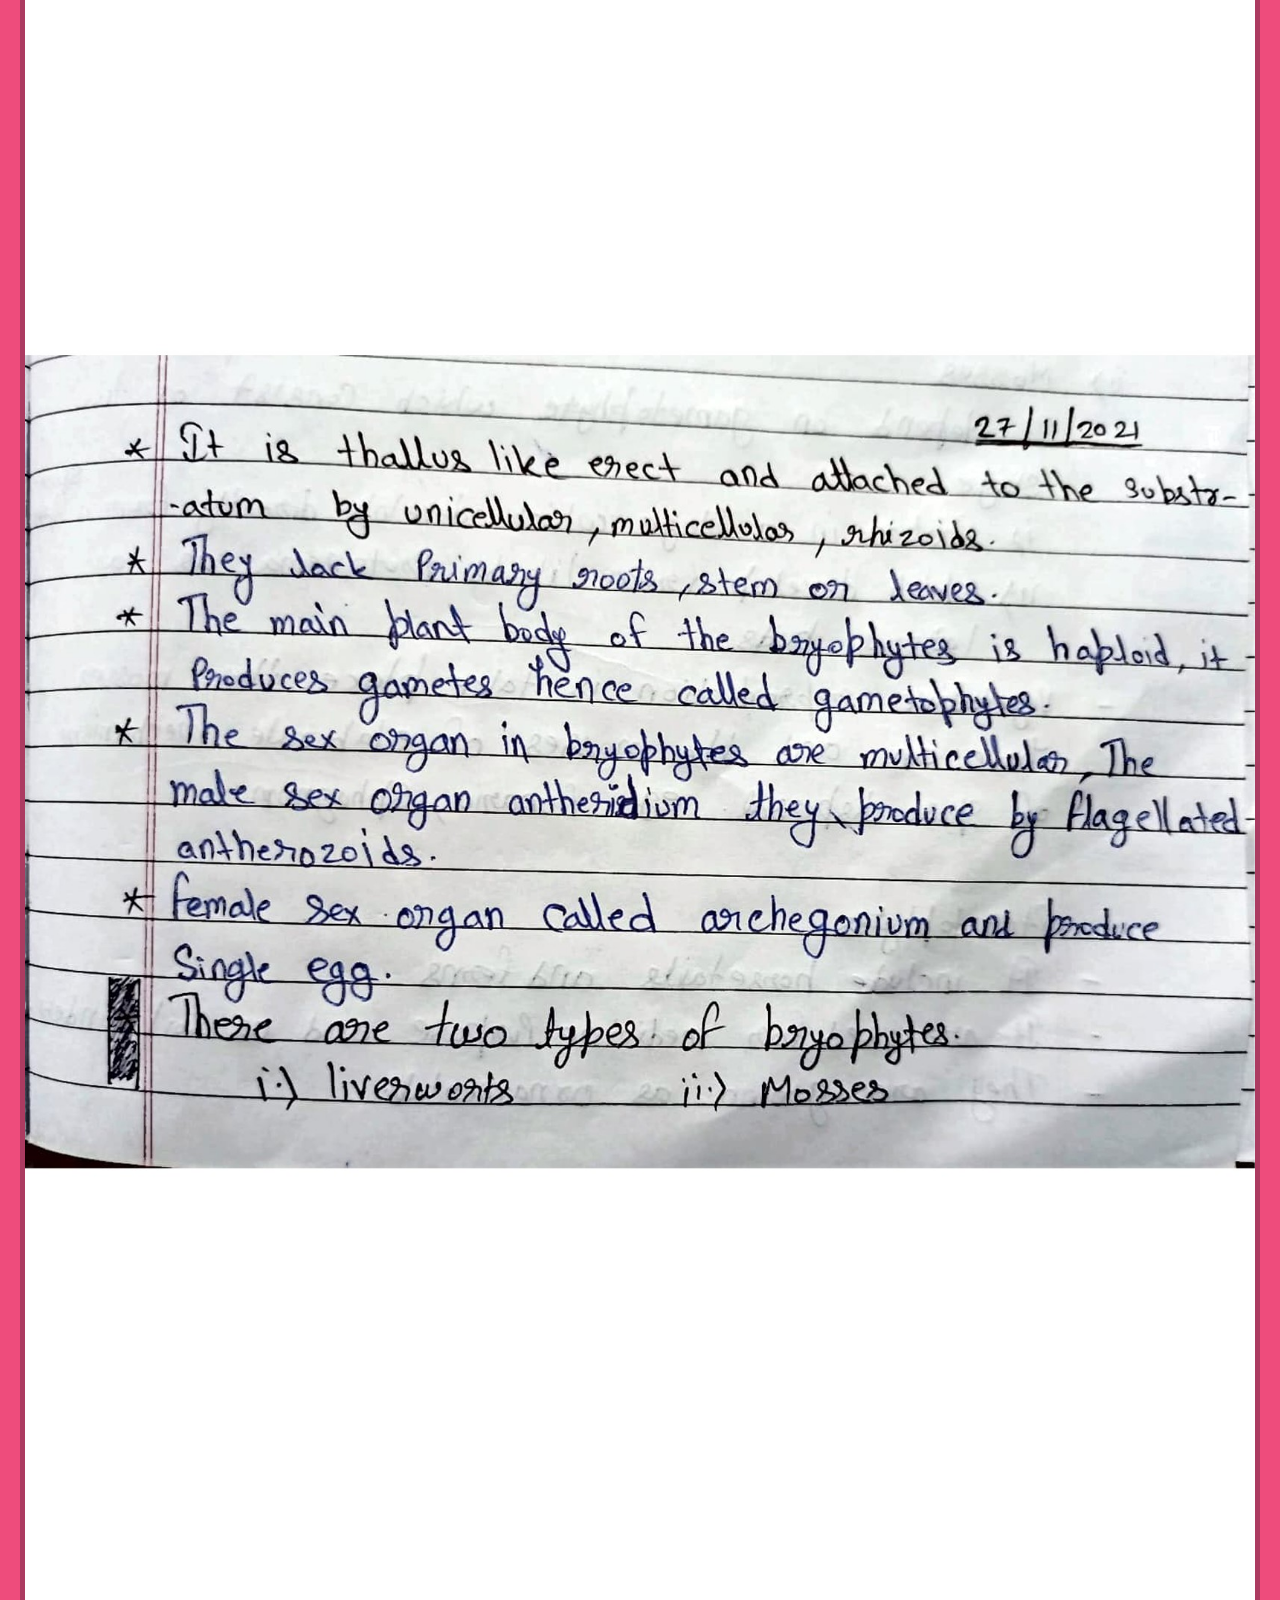
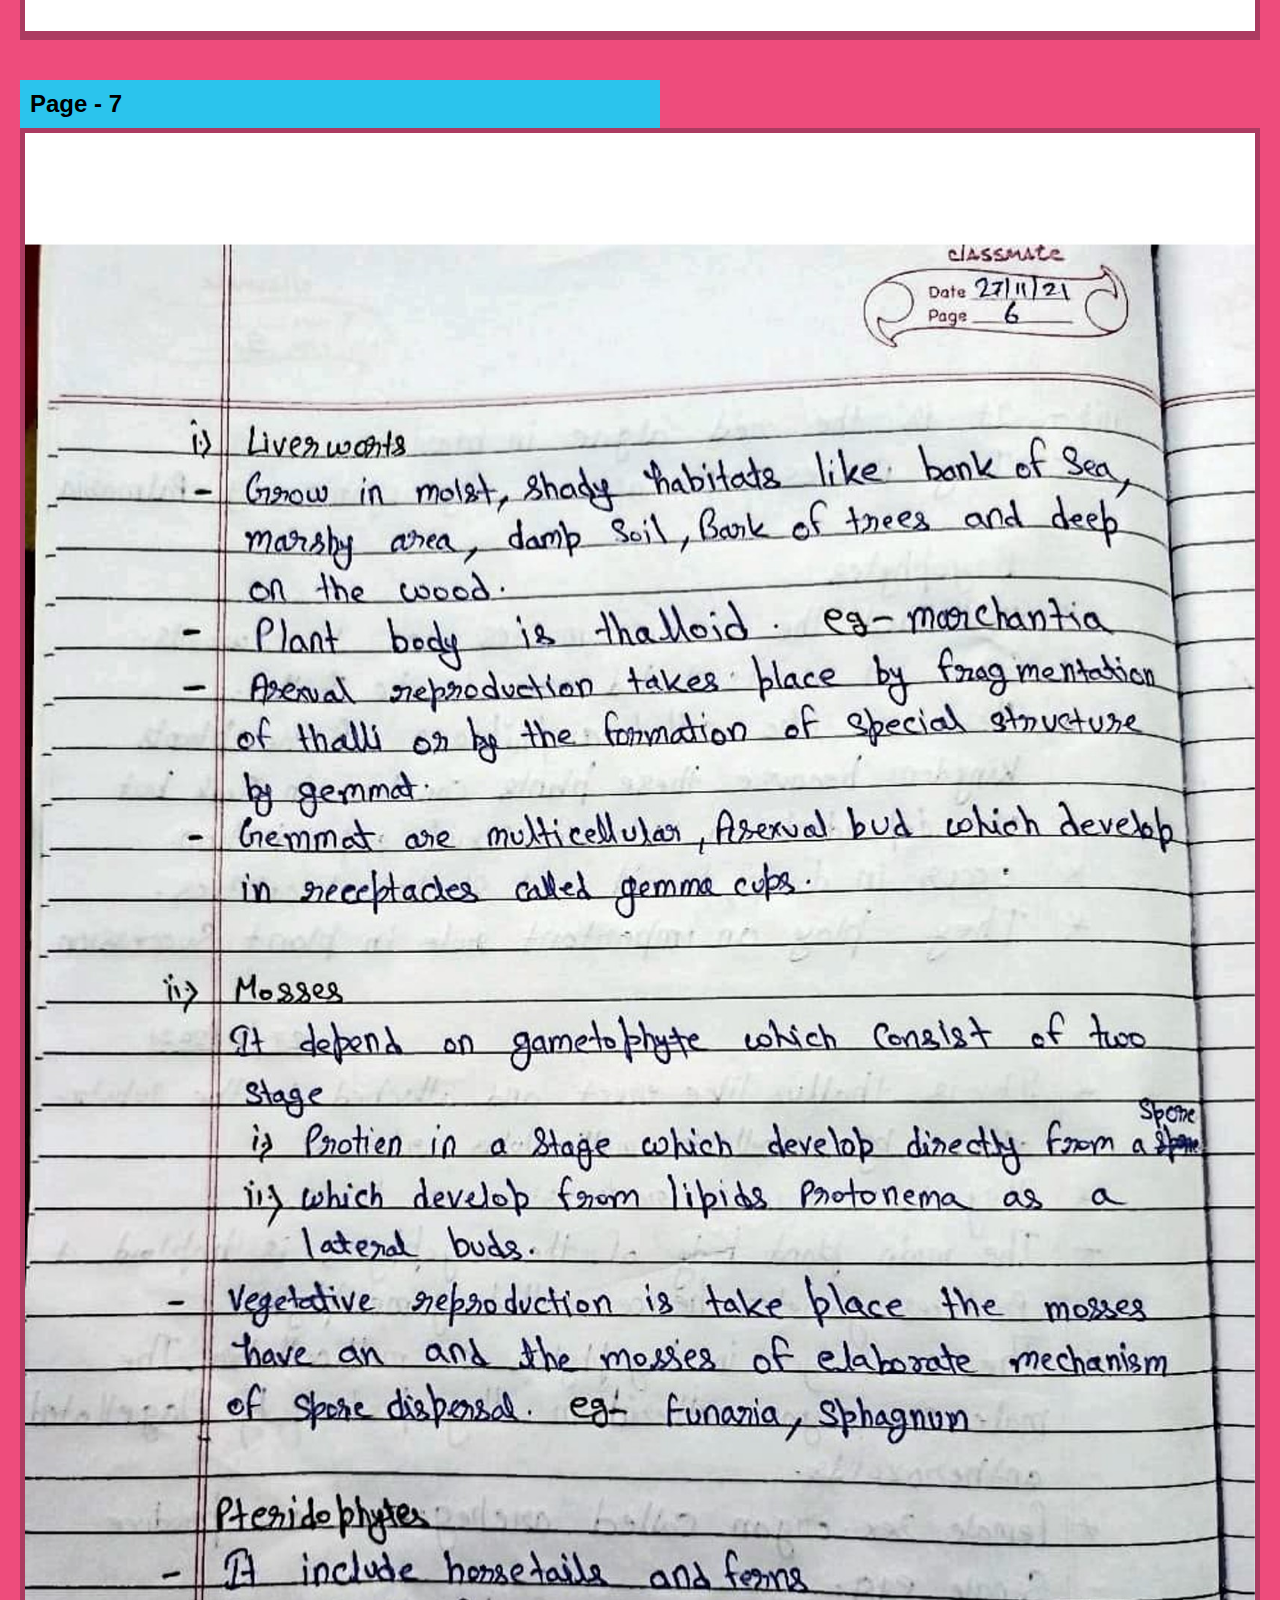
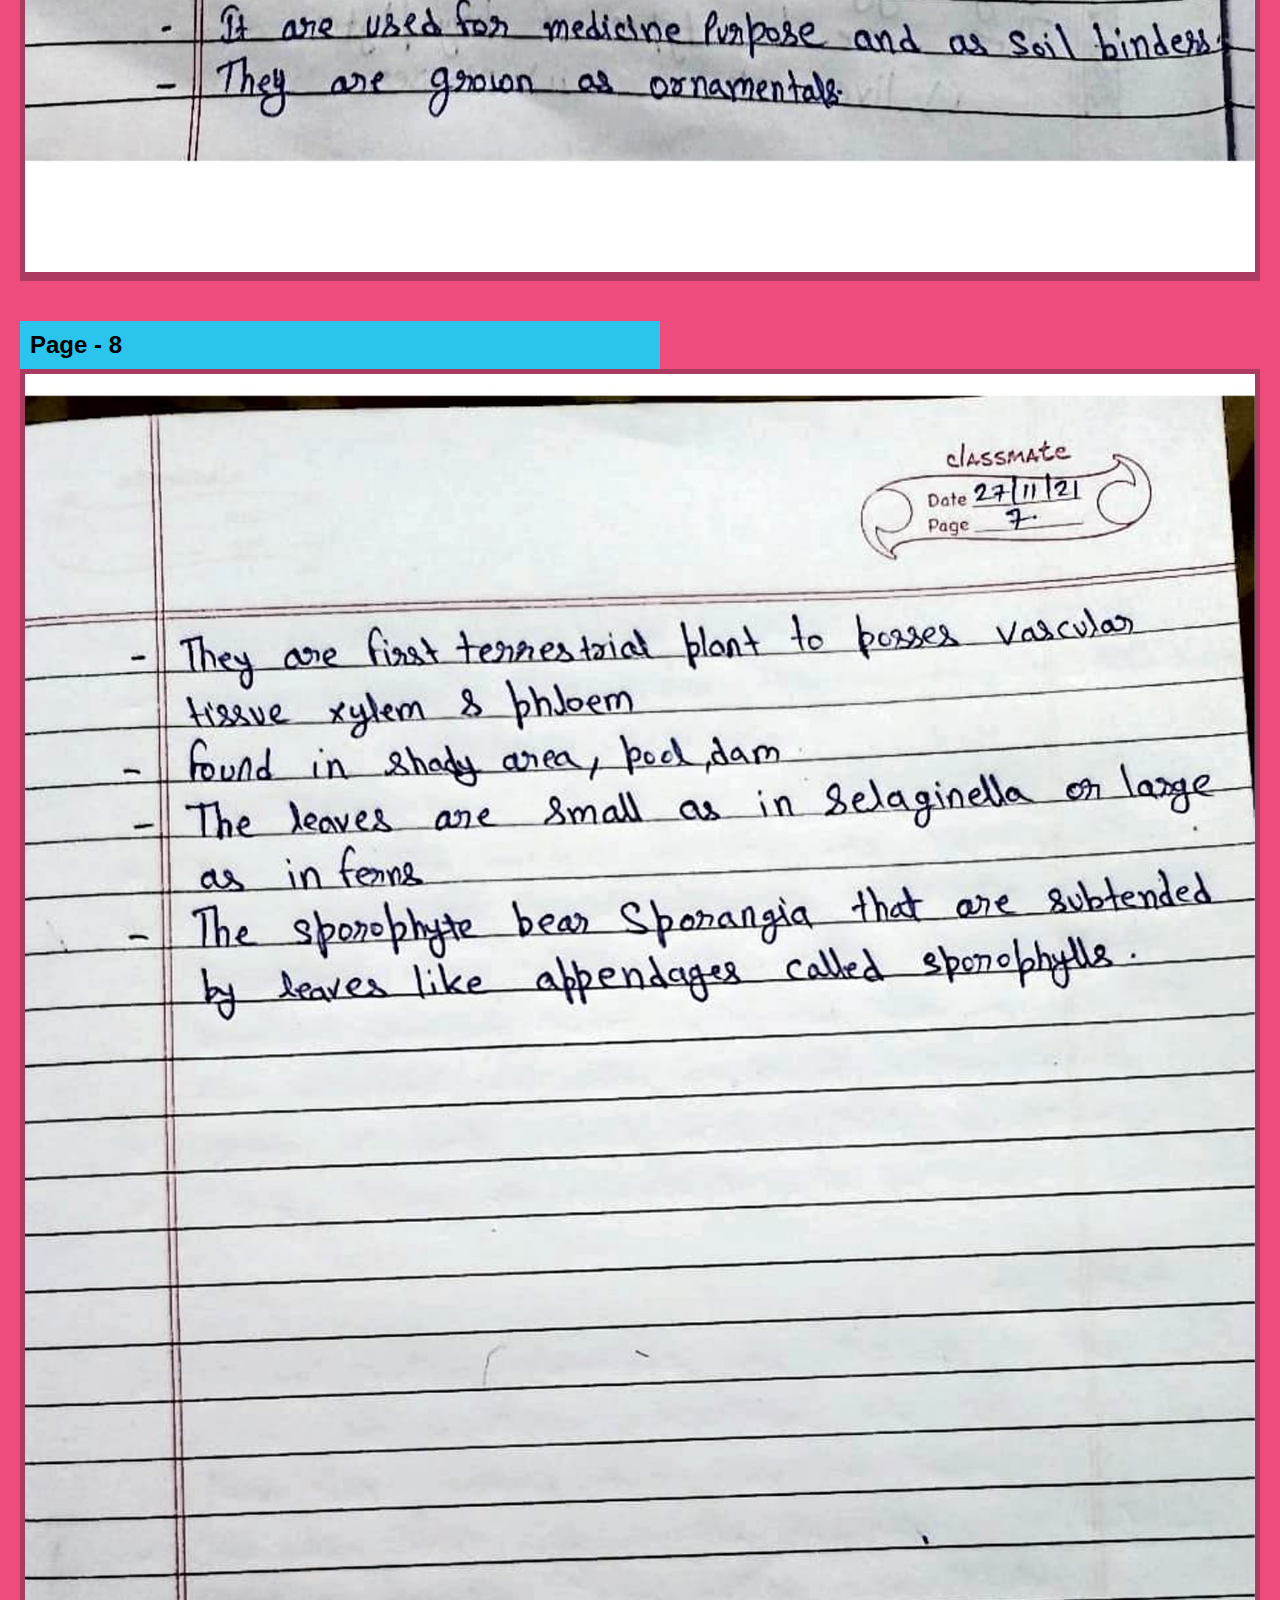
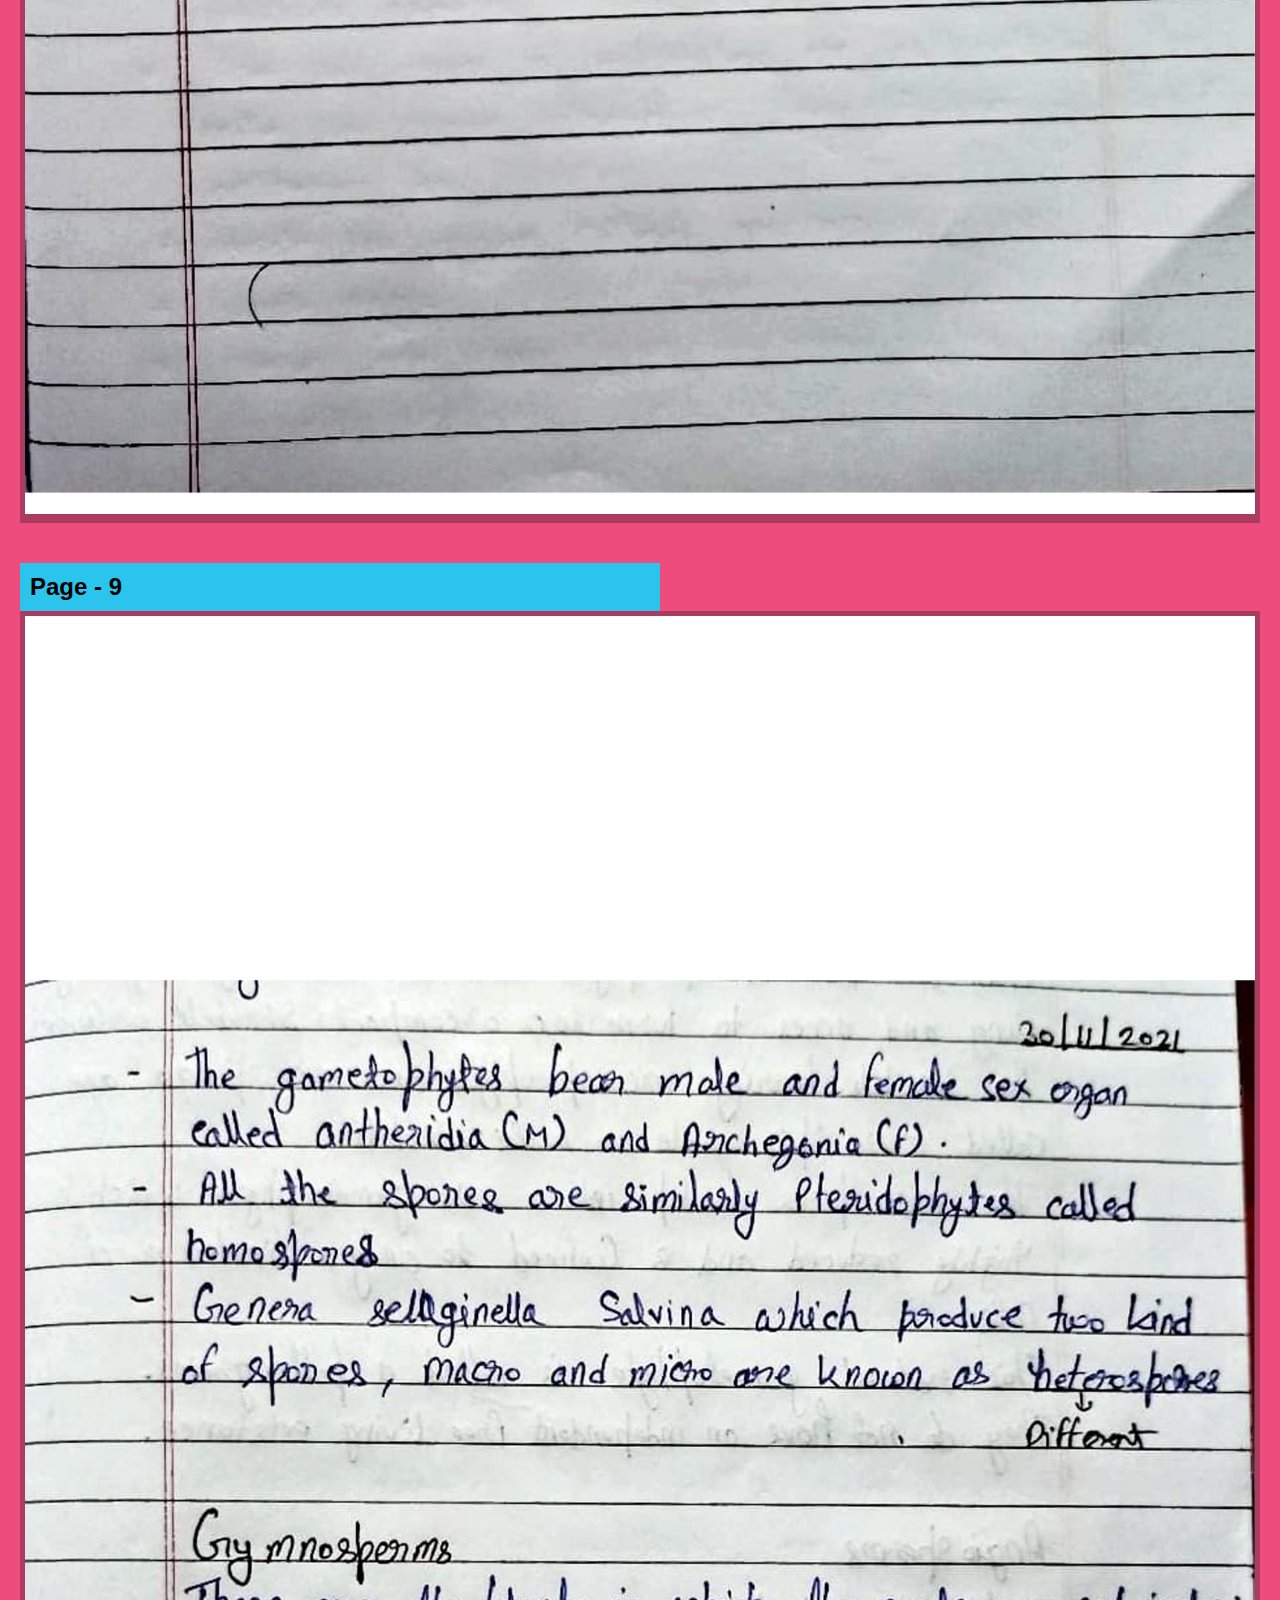
<file: Remedial-Bio.html>
<!DOCTYPE html>
<html lang="en" dir="ltr">

<head>
  <meta charset="utf-8">
  <title>B. Pharm Notes</title>
  <link rel="stylesheet" href="styles.css">
  <link rel="icon" href="favicon.ico">
  <meta name="viewport" content="width=device-width, intial-scale=1.0">
</head>

<body>
  <div class="heading">
    <h1>SNS COLLEGE OF PHARMACY</h1>
    <h2>B. PHARM FIRST SEMESTER NOTES</h2>
  </div>

  <div class="semester1">
    <h2><strong>Remedial Bio Theory</strong></h2>
  </div>

  <div class="page pceutical-chem">
    <div class="page-no">
      <h2 class="page-heading">Page - 1</h2>
    </div>
    <div class="page-download">
      <a class="page-download-btn btn" href="">Download</a>
    </div>
    <div class="page-img">
      <img class="img-copy" src="SNS_THEORY_COPY\S_BY_TY_LT\S_BY_TY_LT_1.jpg" alt="Remedial Bio">
    </div>
  </div>

  <div class="page pceutical-chem">
    <div class="page-no">
      <h2 class="page-heading">Page - 2</h2>
    </div>
    <div class="page-download">
      <a class="page-download-btn btn" href="">Download</a>
    </div>
    <div class="page-img">
      <img class="img-copy" src="SNS_THEORY_COPY\S_BY_TY_LT\S_BY_TY_LT_2.jpg" alt="Remedial Bio">
    </div>
  </div>

  <div class="page pceutical-chem">
    <div class="page-no">
      <h2 class="page-heading">Page - 3</h2>
    </div>
    <div class="page-download">
      <a class="page-download-btn btn" href="">Download</a>
    </div>
    <div class="page-img">
      <img class="img-copy" src="SNS_THEORY_COPY\S_BY_TY_LT\S_BY_TY_LT_3.jpg" alt="Remedial Bio">
    </div>
  </div>

  <div class="page pceutical-chem">
    <div class="page-no">
      <h2 class="page-heading">Page - 4</h2>
    </div>
    <div class="page-download">
      <a class="page-download-btn btn" href="">Download</a>
    </div>
    <div class="page-img">
      <img class="img-copy" src="SNS_THEORY_COPY\S_BY_TY_LT\S_BY_TY_LT_4.jpg" alt="Remedial Bio">
    </div>
  </div>

  <div class="page pceutical-chem">
    <div class="page-no">
      <h2 class="page-heading">Page - 5</h2>
    </div>
    <div class="page-download">
      <a class="page-download-btn btn" href="">Download</a>
    </div>
    <div class="page-img">
      <img class="img-copy" src="SNS_THEORY_COPY\S_BY_TY_LT\S_BY_TY_LT_5.jpg" alt="Remedial Bio">
    </div>
  </div>

  <div class="page pceutical-chem">
    <div class="page-no">
      <h2 class="page-heading">Page - 6</h2>
    </div>
    <div class="page-download">
      <a class="page-download-btn btn" href="">Download</a>
    </div>
    <div class="page-img">
      <img class="img-copy" src="SNS_THEORY_COPY\S_BY_TY_LT\S_BY_TY_LT_6.jpg" alt="Remedial Bio">
    </div>
  </div>

  <div class="page pceutical-chem">
    <div class="page-no">
      <h2 class="page-heading">Page - 7</h2>
    </div>
    <div class="page-download">
      <a class="page-download-btn btn" href="">Download</a>
    </div>
    <div class="page-img">
      <img class="img-copy" src="SNS_THEORY_COPY\S_BY_TY_LT\S_BY_TY_LT_7.jpg" alt="Remedial Bio">
    </div>
  </div>

  <div class="page pceutical-chem">
    <div class="page-no">
      <h2 class="page-heading">Page - 8</h2>
    </div>
    <div class="page-download">
      <a class="page-download-btn btn" href="">Download</a>
    </div>
    <div class="page-img">
      <img class="img-copy" src="SNS_THEORY_COPY\S_BY_TY_LT\S_BY_TY_LT_8.jpg" alt="Remedial Bio">
    </div>
  </div>

  <div class="page pceutical-chem">
    <div class="page-no">
      <h2 class="page-heading">Page - 9</h2>
    </div>
    <div class="page-download">
      <a class="page-download-btn btn" href="">Download</a>
    </div>
    <div class="page-img">
      <img class="img-copy" src="SNS_THEORY_COPY\S_BY_TY_LT\S_BY_TY_LT_9.jpg" alt="Remedial Bio">
    </div>
  </div>

  <div class="page pceutical-chem">
    <div class="page-no">
      <h2 class="page-heading">Page - 10</h2>
    </div>
    <div class="page-download">
      <a class="page-download-btn btn" href="">Download</a>
    </div>
    <div class="page-img">
      <img class="img-copy" src="SNS_THEORY_COPY\S_BY_TY_LT\S_BY_TY_LT_10.jpg" alt="Remedial Bio">
    </div>
  </div>

  <div class="page pceutical-chem">
    <div class="page-no">
      <h2 class="page-heading">Page - 11</h2>
    </div>
    <div class="page-download">
      <a class="page-download-btn btn" href="">Download</a>
    </div>
    <div class="page-img">
      <img class="img-copy" src="SNS_THEORY_COPY\S_BY_TY_LT\S_BY_TY_LT_11.jpg" alt="Remedial Bio">
    </div>
  </div>

  <div class="page pceutical-chem">
    <div class="page-no">
      <h2 class="page-heading">Page - 12</h2>
    </div>
    <div class="page-download">
      <a class="page-download-btn btn" href="">Download</a>
    </div>
    <div class="page-img">
      <img class="img-copy" src="SNS_THEORY_COPY\S_BY_TY_LT\S_BY_TY_LT_12.jpg" alt="Remedial Bio">
    </div>
  </div>

  <div class="page pceutical-chem">
    <div class="page-no">
      <h2 class="page-heading">Page - 13</h2>
    </div>
    <div class="page-download">
      <a class="page-download-btn btn" href="">Download</a>
    </div>
    <div class="page-img">
      <img class="img-copy" src="SNS_THEORY_COPY\S_BY_TY_LT\S_BY_TY_LT_13.jpg" alt="Remedial Bio">
    </div>
  </div>

  <!--
  <div class="semester1">
    <h2><strong>Credit for Bio:- Tarun Sagar</strong></h2>
  </div>
-->









  <a class="back" href="Theory.html">
    <div class="btn">
      BACK
    </div>
  </a>

  <div class="bottom">
    <h3>Thank You For Visiting.</h3>
  </div>

</body>

</html>
</file>
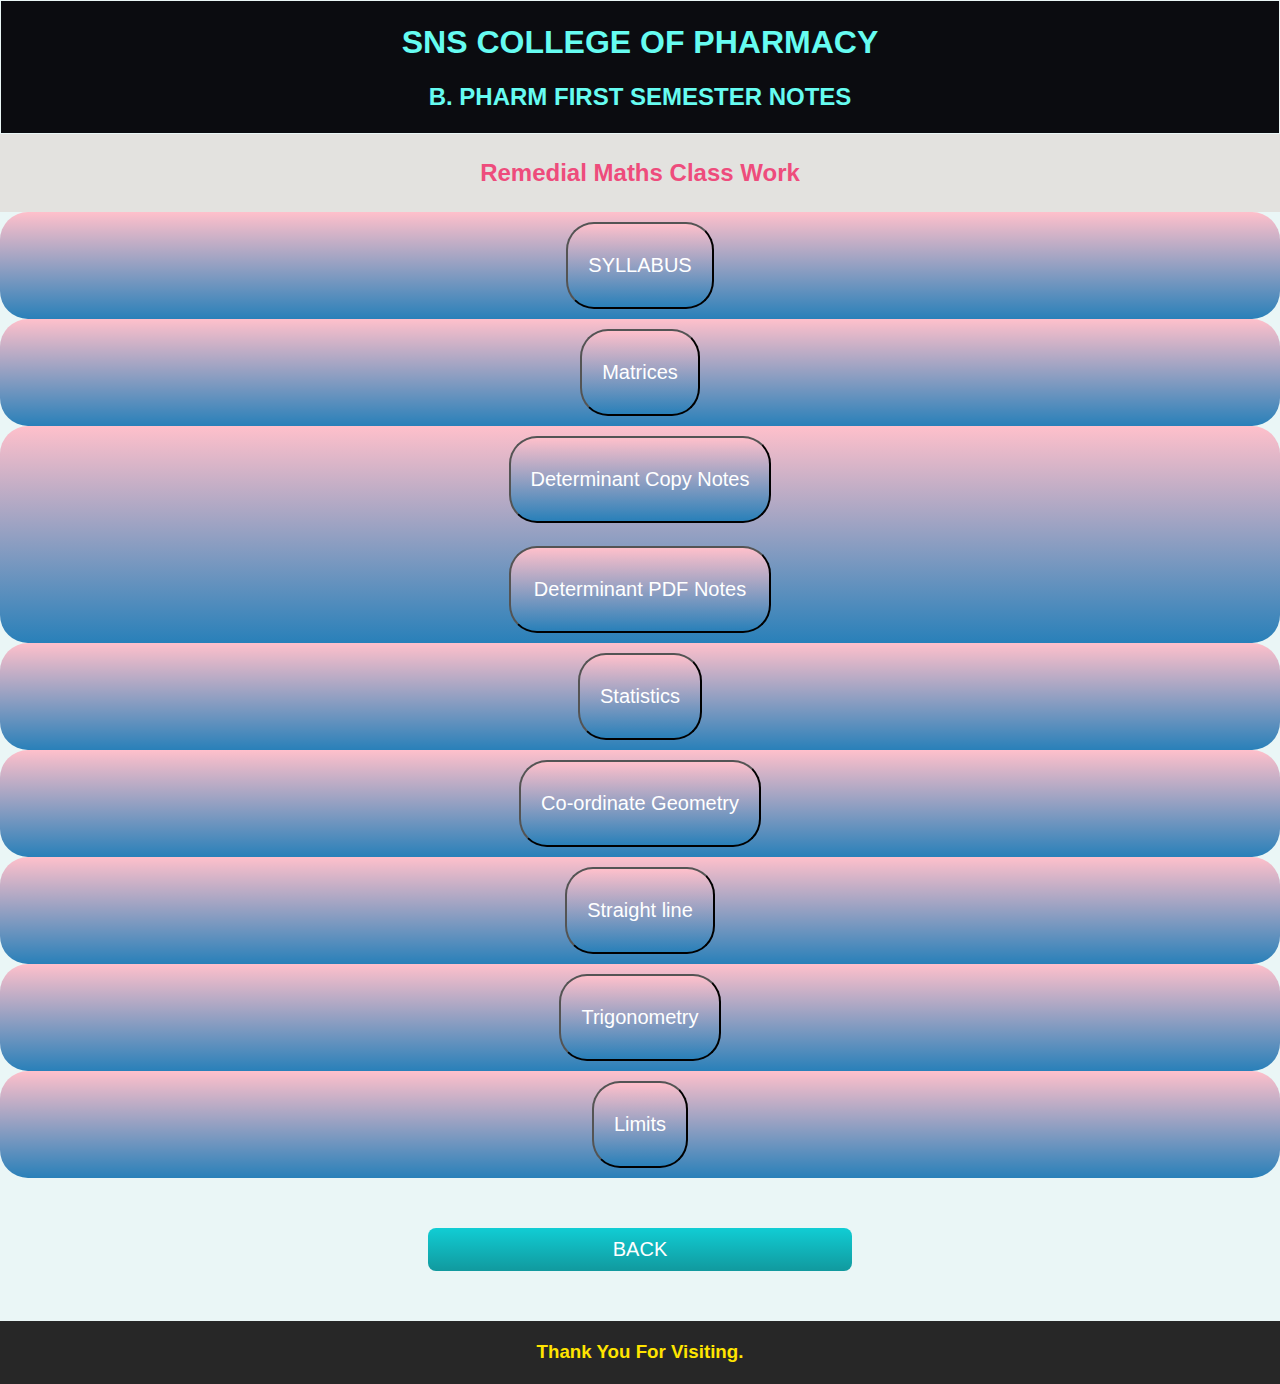
<file: Remedial-Maths.html>
<!DOCTYPE html>
<html lang="en" dir="ltr">

<head>
  <meta charset="utf-8">
  <title>B. Pharm Notes</title>
  <link rel="stylesheet" href="styles.css">
  <link rel="icon" href="favicon.ico">
  <meta name="viewport" content="width=device-width, intial-scale=1.0">
</head>

<body>
  <div class="heading">
    <h1>SNS COLLEGE OF PHARMACY</h1>
    <h2>B. PHARM FIRST SEMESTER NOTES</h2>
  </div>

  <div class="semester1">
    <h2><strong>Remedial Maths Class Work</strong></h2>
  </div>

  <div class="btnn" role="toolbar" aria-label="Toolbar with button groups">
    <div class="btn-group mr-2 display_inline" role="group" aria-label="First group">
      <button type="button" class="btnn">
        <a class="text-white" href="maths\maths syllabus.pdf">
          <p>
            SYLLABUS
          </p>
        </a>
      </button>

    </div>
  </div>

  <div class="btnn" role="toolbar" aria-label="Toolbar with button groups">
    <div class="btn-group mr-2 display_inline" role="group" aria-label="First group">
      <button type="button" class="btnn">
        <a class="text-white" href="maths\Matrices.pdf">
          <p>
            Matrices
          </p>
        </a>
      </button>

    </div>
  </div>

  <div class="btnn" role="toolbar" aria-label="Toolbar with button groups">
    <div class="btn-group mr-2 display_inline" role="group" aria-label="First group">
      <button type="button" class="btnn">
        <a class="text-white" href="maths\Determinants copy.pdf">
          <p>
            Determinant Copy Notes
          </p>
        </a>
      </button>
<br>
      <button type="button" class="btnn">
        <a class="text-white" href="maths\3. Determinants Notes 2.pdf">
          <p>
            Determinant PDF Notes
          </p>
        </a>
      </button>

    </div>
  </div>

  <div class="btnn" role="toolbar" aria-label="Toolbar with button groups">
    <div class="btn-group mr-2 display_inline" role="group" aria-label="First group">
      <button type="button" class="btnn">
        <a class="text-white" href="maths\Statistics.pdf">
          <p>
            Statistics
          </p>
        </a>
      </button>

    </div>
  </div>


  <div class="btnn" role="toolbar" aria-label="Toolbar with button groups">
    <div class="btn-group mr-2 display_inline" role="group" aria-label="First group">
      <button type="button" class="btnn">
        <a class="text-white" href="maths\Co-ordinate geometry.pdf">
          <p>
            Co-ordinate Geometry
          </p>
        </a>
      </button>

    </div>
  </div>

  <div class="btnn" role="toolbar" aria-label="Toolbar with button groups">
    <div class="btn-group mr-2 display_inline" role="group" aria-label="First group">
      <button type="button" class="btnn">
        <a class="text-white" href="maths\Straight line.pdf">
          <p>
            Straight line
          </p>
        </a>
      </button>

    </div>
  </div>

  <div class="btnn" role="toolbar" aria-label="Toolbar with button groups">
    <div class="btn-group mr-2 display_inline" role="group" aria-label="First group">
      <button type="button" class="btnn">
        <a class="text-white" href="maths\Trigonometry.pdf">
          <p>
            Trigonometry
          </p>
        </a>
      </button>

    </div>
  </div>


  <div class="btnn" role="toolbar" aria-label="Toolbar with button groups">
    <div class="btn-group mr-2 display_inline" role="group" aria-label="First group">
      <button type="button" class="btnn">
        <a class="text-white" href="maths\Limits.pdf">
          <p>
            Limits
          </p>
        </a>
      </button>

    </div>
  </div>

  <!-- <div class="btn-toolbar" role="toolbar" aria-label="Toolbar with button groups">
  <div class="btn-group mr-2" role="group" aria-label="First group">
    <button type="button" class="btn btn-secondary display-block">
      <a class="text-white" href="PDF\maths.pdf">DOWNLOAD PDF OF COPY</a>
    </button>
  </div>
</div>

  <div class="page pceutical-chem">
    <div class="page-no">
      <h2 class="page-heading">Page - 1</h2>
    </div>
    <div class="page-download">
      <a class="page-download-btn btn" href="">Download</a>
    </div>
    <div class="page-img">
      <img class="img-copy" src="SNS_THEORY_COPY\S_MS_CW_LT\S_MS_CW_LT_1.jpg" alt="Remedial Maths">
    </div>
  </div>

  <div class="page pceutical-chem">
    <div class="page-no">
      <h2 class="page-heading">Page - 2</h2>
    </div>
    <div class="page-download">
      <a class="page-download-btn btn" href="">Download</a>
    </div>
    <div class="page-img">
      <img class="img-copy" src="SNS_THEORY_COPY\S_MS_CW_LT\S_MS_CW_LT_2.jpg" alt="Remedial Maths">
    </div>
  </div>

  <div class="page pceutical-chem">
    <div class="page-no">
      <h2 class="page-heading">Page - 3</h2>
    </div>
    <div class="page-download">
      <a class="page-download-btn btn" href="">Download</a>
    </div>
    <div class="page-img">
      <img class="img-copy" src="SNS_THEORY_COPY\S_MS_CW_LT\S_MS_CW_LT_3.jpg" alt="Remedial Maths">
    </div>
  </div>

  <div class="page pceutical-chem">
    <div class="page-no">
      <h2 class="page-heading">Page - 4</h2>
    </div>
    <div class="page-download">
      <a class="page-download-btn btn" href="">Download</a>
    </div>
    <div class="page-img">
      <img class="img-copy" src="SNS_THEORY_COPY\S_MS_CW_LT\S_MS_CW_LT_4.jpg" alt="Remedial Maths">
    </div>
  </div>

  <div class="page pceutical-chem">
    <div class="page-no">
      <h2 class="page-heading">Page - 5</h2>
    </div>
    <div class="page-download">
      <a class="page-download-btn btn" href="">Download</a>
    </div>
    <div class="page-img">
      <img class="img-copy" src="SNS_THEORY_COPY\S_MS_CW_LT\S_MS_CW_LT_5.jpg" alt="Remedial Maths">
    </div>
  </div>

  <div class="page pceutical-chem">
    <div class="page-no">
      <h2 class="page-heading">Page - 6</h2>
    </div>
    <div class="page-download">
      <a class="page-download-btn btn" href="">Download</a>
    </div>
    <div class="page-img">
      <img class="img-copy" src="SNS_THEORY_COPY\S_MS_CW_LT\S_MS_CW_LT_6.jpg" alt="Remedial Maths">
    </div>
  </div>

  <div class="page pceutical-chem">
    <div class="page-no">
      <h2 class="page-heading">Page - 7</h2>
    </div>
    <div class="page-download">
      <a class="page-download-btn btn" href="">Download</a>
    </div>
    <div class="page-img">
      <img class="img-copy" src="SNS_THEORY_COPY\S_MS_CW_LT\S_MS_CW_LT_7.jpg" alt="Remedial Maths">
    </div>
  </div>

  <div class="page pceutical-chem">
    <div class="page-no">
      <h2 class="page-heading">Page - 8</h2>
    </div>
    <div class="page-download">
      <a class="page-download-btn btn" href="">Download</a>
    </div>
    <div class="page-img">
      <img class="img-copy" src="SNS_THEORY_COPY\S_MS_CW_LT\S_MS_CW_LT_8.jpg" alt="Remedial Maths">
    </div>
  </div>

  <div class="page pceutical-chem">
    <div class="page-no">
      <h2 class="page-heading">Page - 9</h2>
    </div>
    <div class="page-download">
      <a class="page-download-btn btn" href="">Download</a>
    </div>
    <div class="page-img">
      <img class="img-copy" src="SNS_THEORY_COPY\S_MS_CW_LT\S_MS_CW_LT_9.jpg" alt="Remedial Maths">
    </div>
  </div>

  <div class="page pceutical-chem">
    <div class="page-no">
      <h2 class="page-heading">Page - 10</h2>
    </div>
    <div class="page-download">
      <a class="page-download-btn btn" href="">Download</a>
    </div>
    <div class="page-img">
      <img class="img-copy" src="SNS_THEORY_COPY\S_MS_CW_LT\S_MS_CW_LT_10.jpg" alt="Remedial Maths">
    </div>
  </div>

  <div class="page pceutical-chem">
    <div class="page-no">
      <h2 class="page-heading">Page - 11</h2>
    </div>
    <div class="page-download">
      <a class="page-download-btn btn" href="">Download</a>
    </div>
    <div class="page-img">
      <img class="img-copy" src="SNS_THEORY_COPY\S_MS_CW_LT\S_MS_CW_LT_11.jpg" alt="Remedial Maths">
    </div>
  </div>

  <div class="page pceutical-chem">
    <div class="page-no">
      <h2 class="page-heading">Page - 12</h2>
    </div>
    <div class="page-download">
      <a class="page-download-btn btn" href="">Download</a>
    </div>
    <div class="page-img">
      <img class="img-copy" src="SNS_THEORY_COPY\S_MS_CW_LT\S_MS_CW_LT_12.jpg" alt="Remedial Maths">
    </div>
  </div>

  <div class="page pceutical-chem">
    <div class="page-no">
      <h2 class="page-heading">Page - 13</h2>
    </div>
    <div class="page-download">
      <a class="page-download-btn btn" href="">Download</a>
    </div>
    <div class="page-img">
      <img class="img-copy" src="SNS_THEORY_COPY\S_MS_CW_LT\S_MS_CW_LT_13.jpg" alt="Remedial Maths">
    </div>
  </div>

  <div class="page pceutical-chem">
    <div class="page-no">
      <h2 class="page-heading">Page - 14</h2>
    </div>
    <div class="page-download">
      <a class="page-download-btn btn" href="">Download</a>
    </div>
    <div class="page-img">
      <img class="img-copy" src="SNS_THEORY_COPY\S_MS_CW_LT\S_MS_CW_LT_14.jpg" alt="Remedial Maths">
    </div>
  </div>

  <div class="page pceutical-chem">
    <div class="page-no">
      <h2 class="page-heading">Page - 15</h2>
    </div>
    <div class="page-download">
      <a class="page-download-btn btn" href="">Download</a>
    </div>
    <div class="page-img">
      <img class="img-copy" src="SNS_THEORY_COPY\S_MS_CW_LT\S_MS_CW_LT_15.jpg" alt="Remedial Maths">
    </div>
  </div>

  <div class="page pceutical-chem">
    <div class="page-no">
      <h2 class="page-heading">Page - 16</h2>
    </div>
    <div class="page-download">
      <a class="page-download-btn btn" href="">Download</a>
    </div>
    <div class="page-img">
      <img class="img-copy" src="SNS_THEORY_COPY\S_MS_CW_LT\S_MS_CW_LT_16.jpg" alt="Remedial Maths">
    </div>
  </div>

  <div class="page pceutical-chem">
    <div class="page-no">
      <h2 class="page-heading">Page - 17</h2>
    </div>
    <div class="page-download">
      <a class="page-download-btn btn" href="">Download</a>
    </div>
    <div class="page-img">
      <img class="img-copy" src="SNS_THEORY_COPY\S_MS_CW_LT\S_MS_CW_LT_17.jpg" alt="Remedial Maths">
    </div>
  </div>

  <div class="page pceutical-chem">
    <div class="page-no">
      <h2 class="page-heading">Page - 18</h2>
    </div>
    <div class="page-download">
      <a class="page-download-btn btn" href="">Download</a>
    </div>
    <div class="page-img">
      <img class="img-copy" src="SNS_THEORY_COPY\S_MS_CW_LT\S_MS_CW_LT_18.jpg" alt="Remedial Maths">
    </div>
  </div>

  <div class="page pceutical-chem">
    <div class="page-no">
      <h2 class="page-heading">Page - 19</h2>
    </div>
    <div class="page-download">
      <a class="page-download-btn btn" href="">Download</a>
    </div>
    <div class="page-img">
      <img class="img-copy" src="SNS_THEORY_COPY\S_MS_CW_LT\S_MS_CW_LT_19.jpg" alt="Remedial Maths">
    </div>
  </div>

  <div class="page pceutical-chem">
    <div class="page-no">
      <h2 class="page-heading">Page - 20</h2>
    </div>
    <div class="page-download">
      <a class="page-download-btn btn" href="">Download</a>
    </div>
    <div class="page-img">
      <img class="img-copy" src="SNS_THEORY_COPY\S_MS_CW_LT\S_MS_CW_LT_20.jpg" alt="Remedial Maths">
    </div>
  </div>

  <div class="page pceutical-chem">
    <div class="page-no">
      <h2 class="page-heading">Page - 21</h2>
    </div>
    <div class="page-download">
      <a class="page-download-btn btn" href="">Download</a>
    </div>
    <div class="page-img">
      <img class="img-copy" src="SNS_THEORY_COPY\S_MS_CW_LT\S_MS_CW_LT_21.jpg" alt="Remedial Maths">
    </div>
  </div>

  <div class="page pceutical-chem">
    <div class="page-no">
      <h2 class="page-heading">Page - 22</h2>
    </div>
    <div class="page-download">
      <a class="page-download-btn btn" href="">Download</a>
    </div>
    <div class="page-img">
      <img class="img-copy" src="SNS_THEORY_COPY\S_MS_CW_LT\S_MS_CW_LT_22.jpg" alt="Remedial Maths">
    </div>
  </div>

  <div class="page pceutical-chem">
    <div class="page-no">
      <h2 class="page-heading">Page - 23</h2>
    </div>
    <div class="page-download">
      <a class="page-download-btn btn" href="">Download</a>
    </div>
    <div class="page-img">
      <img class="img-copy" src="SNS_THEORY_COPY\S_MS_CW_LT\S_MS_CW_LT_23.jpg" alt="Remedial Maths">
    </div>
  </div>

  <div class="page pceutical-chem">
    <div class="page-no">
      <h2 class="page-heading">Page - 24</h2>
    </div>
    <div class="page-download">
      <a class="page-download-btn btn" href="">Download</a>
    </div>
    <div class="page-img">
      <img class="img-copy" src="SNS_THEORY_COPY\S_MS_CW_LT\S_MS_CW_LT_24.jpg" alt="Remedial Maths">
    </div>
  </div> -->









  <a class="back" href="index.html">
    <div class="btn">
      BACK
    </div>
  </a>

  <div class="bottom">
    <h3>Thank You For Visiting.</h3>
  </div>

</body>

</html>
</file>
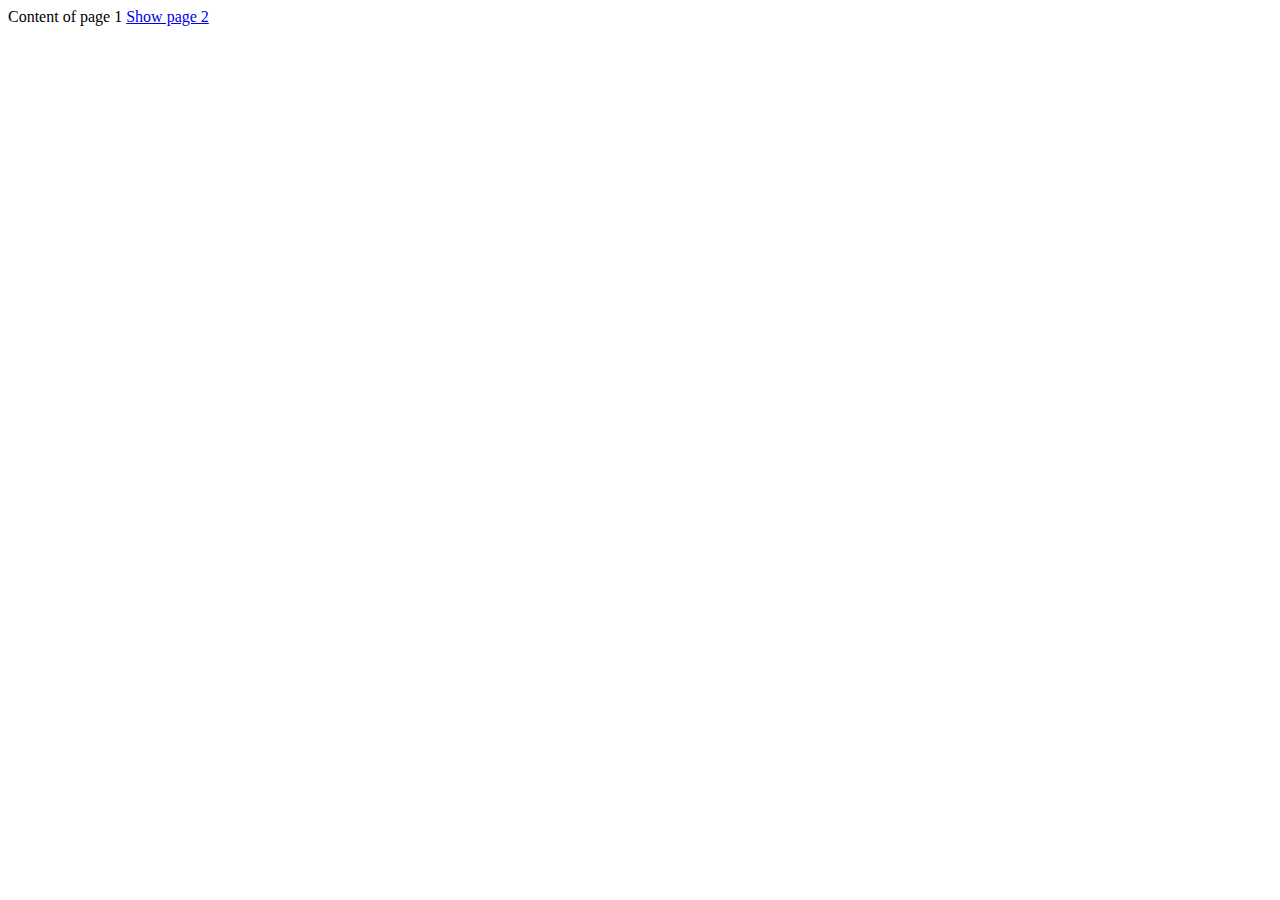
<file: test.html>
<html>
<head>
<script>
function show(shown, hidden) {
  document.getElementById(shown).style.display='block';
  document.getElementById(hidden).style.display='none';
  return false;
}
</script>
</head>
<body>

  <div id="Page1">
    Content of page 1
    <a href="#" onclick="return show('Page2','Page1');">Show page 2</a>
  </div>

  <div id="Page2" style="display:none">
    Content of page 2
    <a href="#" onclick="return show('Page1','Page2');">Show page 1</a>
  </div>

</body>
</html>
</file>
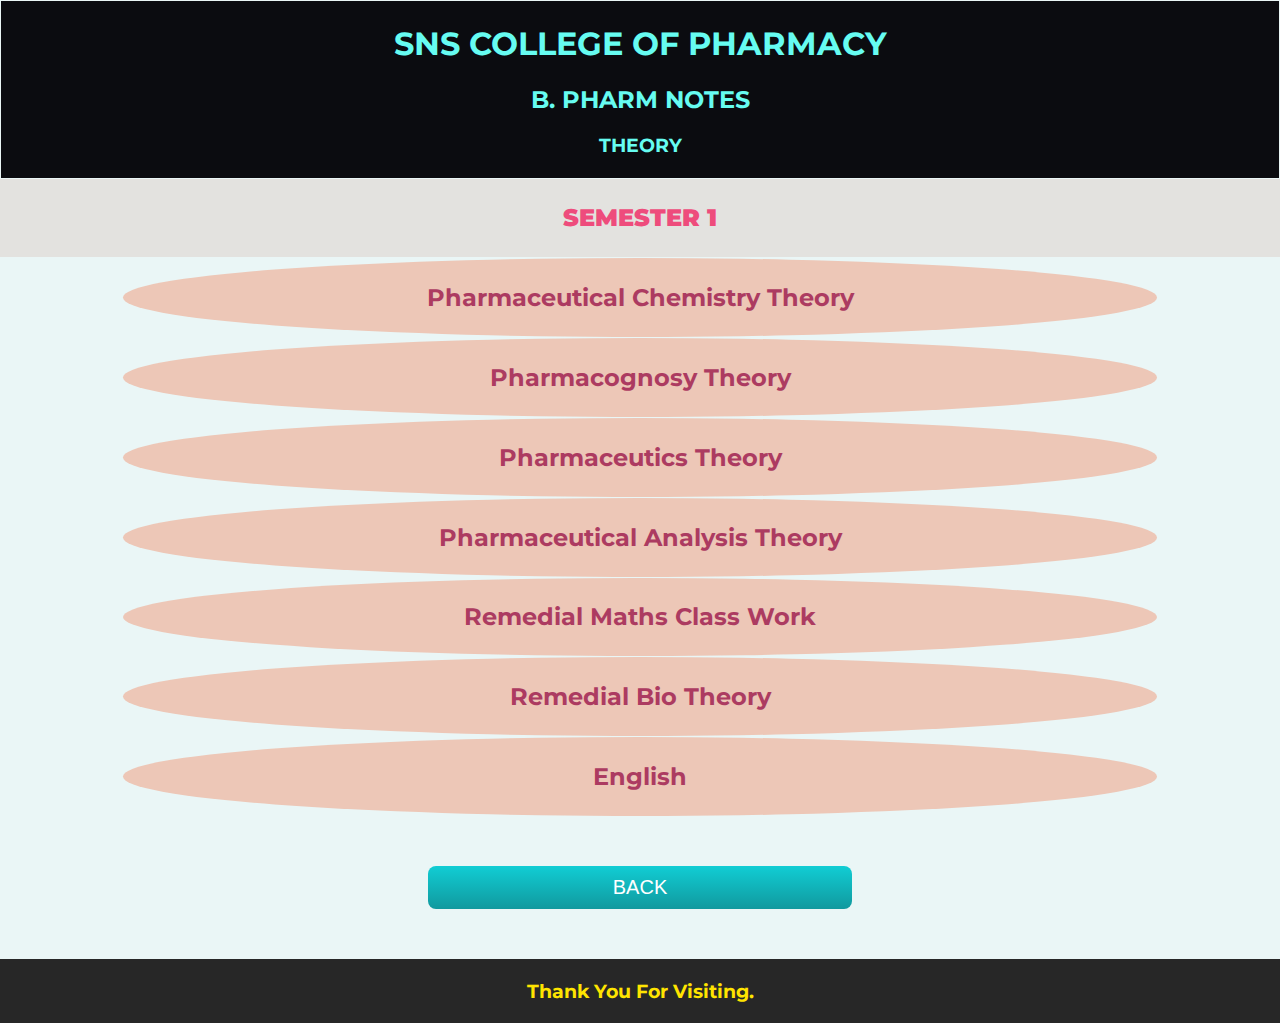
<file: Theory.html>
<!DOCTYPE html>
<html lang="en" dir="ltr">

<head>
  <meta charset="utf-8">
  <title>B. Pharm Notes</title>
  <link rel="preconnect" href="https://fonts.googleapis.com">
  <link rel="preconnect" href="https://fonts.gstatic.com" crossorigin>
  <link href="https://fonts.googleapis.com/css2?family=Montserrat&display=swap" rel="stylesheet">
  <link rel="stylesheet" href="styles.css">
  <link rel="icon" href="favicon.ico">
  <meta name="viewport" content="width=device-width, intial-scale=1.0">

    <meta name="Description" CONTENT="B. Pharm Practical Notes SNS College Of Pharmacy, Motihari">
    <meta name="Description" CONTENT="SNS College of Pharmacy Motihari Theory">
    <meta name="Description" CONTENT="SNS COLLEGE OF PHARMACY B. Pharm, Theory, MOTIHARI">
    <meta name="Description" CONTENT="Pharmacy notes Sns college of pharmacy Theory">
    <meta name="Description" CONTENT="Pharmacy notes Sns college of pharmacy Theory, motihari">
</head>

<body>
  <div class="heading">
    <h1>SNS COLLEGE OF PHARMACY</h1>
    <h2>B. PHARM NOTES</h2>
    <h3>THEORY</h3>
  </div>
  <div class="body">
    <div class="SEMESTER-1">
      <div class="semester1">
        <h2><strong>SEMESTER 1</strong></h2>
      </div>

      <a href="Pharmaceutical-Chemistry.html">
        <div class="Pharmaceutical-Chemistry a">
          <h2 class="b">Pharmaceutical Chemistry Theory</h2>
        </div>
      </a>

      <a href="Pharmacognosy-I.html">
        <div class="Pharmacognosy-I a">
          <h2 class="b">Pharmacognosy Theory</h2>
        </div>
      </a>

      <a href="Pharmaceutics.html">
        <div class="Pharmaceutics a">
          <h2 class="b">Pharmaceutics Theory</h2>
        </div>
      </a>

      <a href="Pharmaceutical-Analysis.html">
        <div class="Pharmaceutical-Analysis a">
          <h2 class="b">Pharmaceutical Analysis Theory</h2>
        </div>
      </a>

      <a href="Remedial-Maths.html">
        <div class="Remedial-Maths a">
          <h2 class="b">Remedial Maths Class Work</h2>
        </div>
      </a>

      <a href="Remedial-Bio.html">
        <div class="Pharmaceutical-Analysis a">
          <h2 class="b">Remedial Bio Theory</h2>
        </div>
      </a>

      <a href="English.html">
        <div class="English a">
          <h2 class="b">English</h2>
        </div>
      </a>


    </div>
  </div>

  <a class="back" href="../index.html">
    <div class="btn">
      BACK
    </div>
  </a>

  <div class="bottom">
    <h3>Thank You For Visiting.</h3>
  </div>

</body>

</html>
</file>
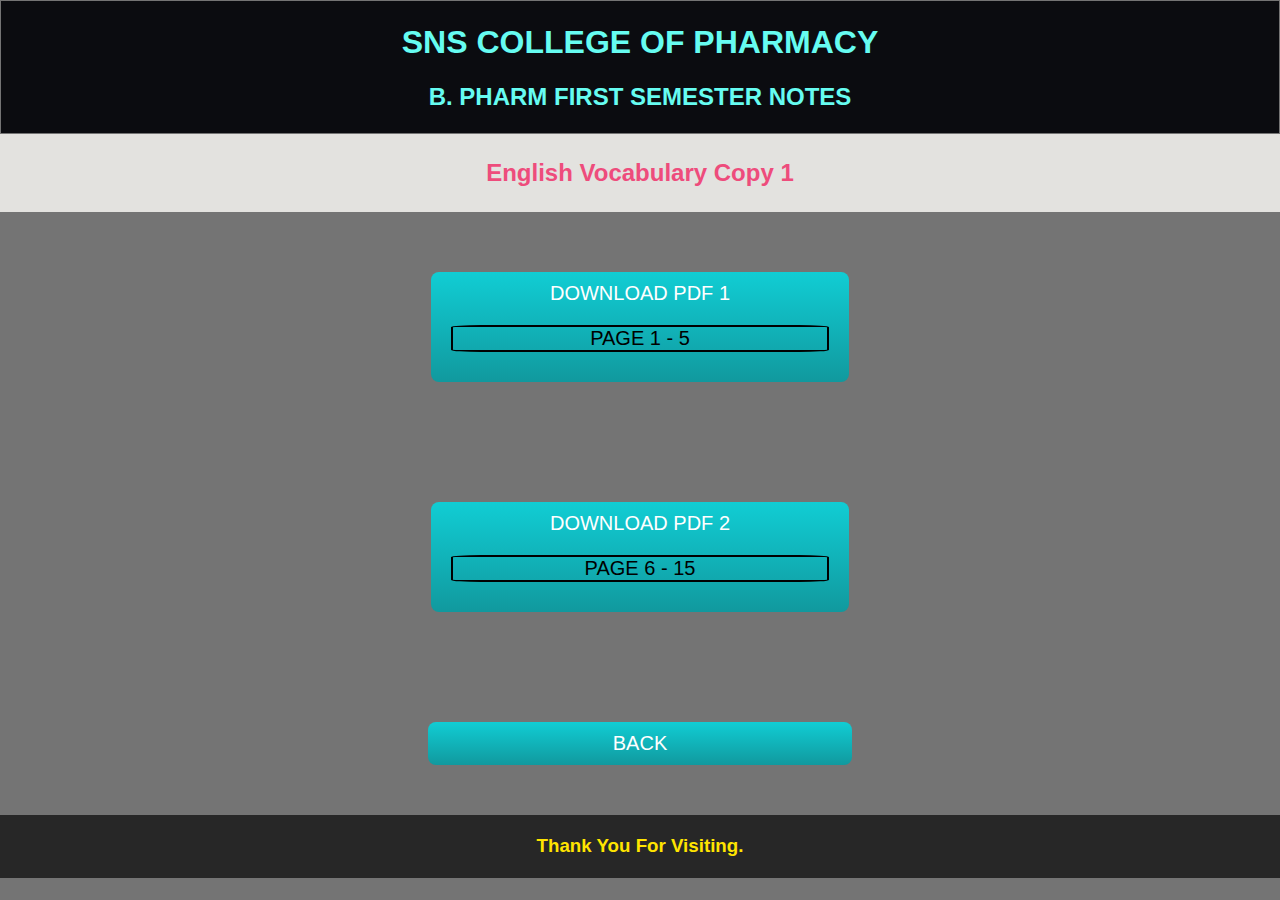
<file: Vocabulary_Copy_1.html>
<!DOCTYPE html>
<html lang="en" dir="ltr">

<head>
  <meta charset="utf-8">
  <title>
    <title>B. Pharm Notes</title>
    <link rel="stylesheet" href="styles.css">
    <link rel="icon" href="favicon.ico">
    <meta name="viewport" content="width=device-width, intial-scale=1.0">
  </title>
</head>

<body class="bg-black">

  <div class="heading">
    <h1>SNS COLLEGE OF PHARMACY</h1>
    <h2>B. PHARM FIRST SEMESTER NOTES</h2>
  </div>

  <div class="semester1">
  <h2><strong>English Vocabulary Copy 1</strong></h2>
</div>


<div class="pdf-padding">
  <a class="back" href="THEORY_PDF\S_VY_CY1_LT-compressed.pdf">
    <div class="btn">
      DOWNLOAD PDF 1 <p class="paragraph">PAGE 1 - 5</p>
    </div>
  </a>
</div>

<div class="pdf-padding">
  <a class="back" href="THEORY_PDF\EV1-compressed.pdf">
    <div class="btn">
      DOWNLOAD PDF 2 <p class="paragraph">PAGE 6 - 15</p>
    </div>
  </a>
</div>



  <!-- <div class="page pceutical-chem">
    <div class="page-no">
      <h2 class="page-heading">Page - 1</h2>
    </div>
    <div class="page-download">
      <a class="page-download-btn btn" href="">Download</a>
    </div>
    <div class="page-img">
      <img class="img-copy" src="SNS_THEORY_COPY\S_VY_CY1_LT\S_VY_CY1_LT_1.jpg" alt="Vocabulary">
    </div>
  </div>

  <div class="page pceutical-chem">
    <div class="page-no">
      <h2 class="page-heading">Page - 2</h2>
    </div>
    <div class="page-download">
      <a class="page-download-btn btn" href="">Download</a>
    </div>
    <div class="page-img">
      <img class="img-copy" src="SNS_THEORY_COPY\S_VY_CY1_LT\S_VY_CY1_LT_2.jpg" alt="Vocabulary">
    </div>
  </div>

  <div class="page pceutical-chem">
    <div class="page-no">
      <h2 class="page-heading">Page - 3</h2>
    </div>
    <div class="page-download">
      <a class="page-download-btn btn" href="">Download</a>
    </div>
    <div class="page-img">
      <img class="img-copy" src="SNS_THEORY_COPY\S_VY_CY1_LT\S_VY_CY1_LT_3.jpg" alt="Vocabulary">
    </div>
  </div>

  <div class="page pceutical-chem">
    <div class="page-no">
      <h2 class="page-heading">Page - 4</h2>
    </div>
    <div class="page-download">
      <a class="page-download-btn btn" href="">Download</a>
    </div>
    <div class="page-img">
      <img class="img-copy" src="SNS_THEORY_COPY\S_VY_CY1_LT\S_VY_CY1_LT_4.jpg" alt="Vocabulary">
    </div>
  </div>

  <div class="page pceutical-chem">
    <div class="page-no">
      <h2 class="page-heading">Page - 5</h2>
    </div>
    <div class="page-download">
      <a class="page-download-btn btn" href="">Download</a>
    </div>
    <div class="page-img">
      <img class="img-copy" src="SNS_THEORY_COPY\S_VY_CY1_LT\S_VY_CY1_LT_5.jpg" alt="Vocabulary">
    </div>
  </div> -->









  <a class="back" href="English.html">
    <div class="btn">
      BACK
    </div>
  </a>

  <div class="bottom">
    <h3>Thank You For Visiting.</h3>
  </div>

</body>

</html>
</file>
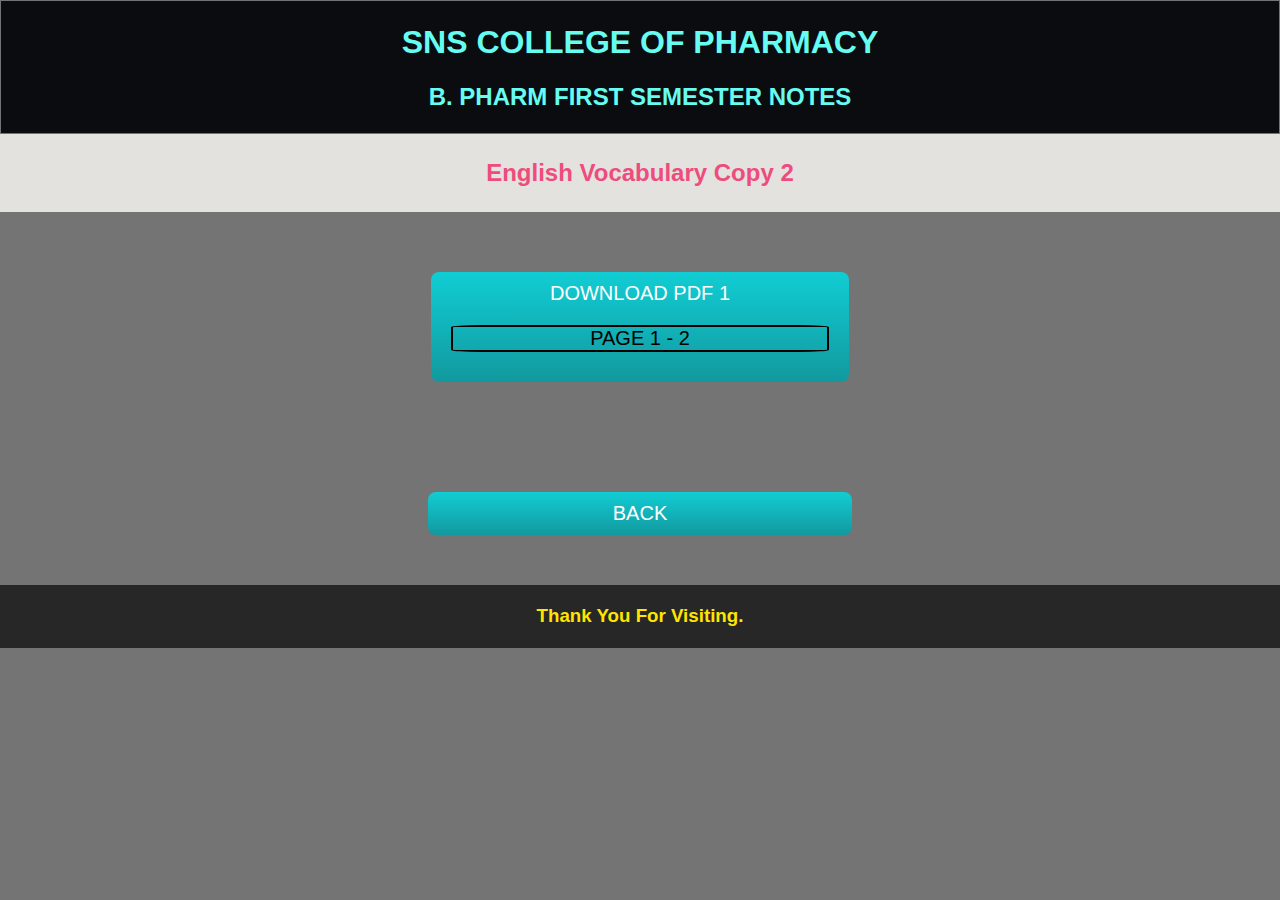
<file: Vocabulary_Copy_2.html>
<!DOCTYPE html>
<html lang="en" dir="ltr">

<head>
  <meta charset="utf-8">
  <title>
    <title>B. Pharm Notes</title>
    <link rel="stylesheet" href="styles.css">
    <link rel="icon" href="favicon.ico">
    <meta name="viewport" content="width=device-width, intial-scale=1.0">
  </title>
</head>

<body class="bg-black">

  <div class="heading">
    <h1>SNS COLLEGE OF PHARMACY</h1>
    <h2>B. PHARM FIRST SEMESTER NOTES</h2>
  </div>

  <div class="semester1">
    <h2><strong>English Vocabulary Copy 2</strong></h2>
  </div>



  <div class="pdf-padding">
    <a class="back" href="THEORY_PDF\S_VY_CY2_LT-compressed.pdf">
      <div class="btn">
        DOWNLOAD PDF 1 <p class="paragraph">PAGE 1 - 2</p>
      </div>
    </a>
  </div>



  <!-- <div class="page pceutical-chem">
    <div class="page-no">
      <h2 class="page-heading">Page - 1</h2>
    </div>
    <div class="page-download">
      <a class="page-download-btn btn" href="">Download</a>
    </div>
    <div class="page-img">
      <img class="img-copy" src="SNS_THEORY_COPY\S_VY_CY2_LT\S_VY_CY2_LT_1.jpg" alt="Vocabulary">
    </div>
  </div>

  <div class="page pceutical-chem">
    <div class="page-no">
      <h2 class="page-heading">Page - 2</h2>
    </div>
    <div class="page-download">
      <a class="page-download-btn btn" href="">Download</a>
    </div>
    <div class="page-img">
      <img class="img-copy" src="SNS_THEORY_COPY\S_VY_CY2_LT\S_VY_CY2_LT_2.jpg" alt="Vocabulary">
    </div>
  </div> -->










  <a class="back" href="English.html">
    <div class="btn">
      BACK
    </div>
  </a>

  <div class="bottom">
    <h3>Thank You For Visiting.</h3>
  </div>

</body>

</html>
</file>
<file: styles.css>
body {
  background-color: #EAF6F6;
  margin: 0;
  font-family: 'Montserrat', sans-serif;
}

a {
  text-decoration: none;
}

.heading {
  color: #66FCF1;
  text-align: center;
  background-color: #0B0C10;
  padding: 2px;
  margin: 1px;
}

.semester1 {
  color: #EE4C7C;
  background-color: #E3E2DF;
  padding: 5px;
  text-align: center;
}

.a {
  color: #AC3B61;
  background-color: #EDC7B7;
  padding: 5px;
  border-radius: 50%;
  margin: 1px auto 1px auto;
  text-align: center;
  width: 80%;
}

.b {
  color: #AC3B61;
}

.bg-black {
  background-color: #747474;
}

.time-table {
  color: #0591A5;
  background-color: #85CDCA;
}

.bottom {
  color: #FFE400;
  padding: 2px;
  background-color: #272727;
  text-align: center;
}

.back {
  color: white;
}

.btnn {
  text-align: center;
  background: #3498db;
  background-image: -webkit-linear-gradient(top, #3498db, #2980b9);
  background-image: -moz-linear-gradient(top, #3498db, #2980b9);
  background-image: -ms-linear-gradient(top, #3498db, #2980b9);
  background-image: -o-linear-gradient(top, #3498db, #2980b9);
  background-image: linear-gradient(to bottom, pink, #2980b9);
  -webkit-border-radius: 28;
  -moz-border-radius: 28;
  border-radius: 28px;
  font-family: Arial;
  color: #ffffff;
  font-size: 20px;
  padding: 10px 20px 10px 20px;
  text-decoration: none;
}

.btnn:hover {
  background: #3cb0fd;
  background-image: -webkit-linear-gradient(top, #3cb0fd, #3498db);
  background-image: -moz-linear-gradient(top, #3cb0fd, #3498db);
  background-image: -ms-linear-gradient(top, #3cb0fd, #3498db);
  background-image: -o-linear-gradient(top, #3cb0fd, #3498db);
  background-image: linear-gradient(to bottom, #3cb0fd, #3498db);
  text-decoration: none;
}

.btn {
  align-items: center;
  text-align: center;
  background: #11cdd4;
  background-image: -webkit-linear-gradient(top, #11cdd4, #11999e);
  background-image: -moz-linear-gradient(top, #11cdd4, #11999e);
  background-image: -ms-linear-gradient(top, #11cdd4, #11999e);
  background-image: -o-linear-gradient(top, #11cdd4, #11999e);
  background-image: linear-gradient(to bottom, #11cdd4, #11999e);
  -webkit-border-radius: 8;
  -moz-border-radius: 8;
  border-radius: 8px;
  font-family: Arial;
  color: #ffffff;
  width: 30%;
  font-size: 20px;
  padding: 10px 20px 10px 20px;
  text-decoration: none;
  margin: 50px auto 50px auto;
  display: block;
}

.btn:hover {
  background: #30e3cb;
  background-image: -webkit-linear-gradient(top, #30e3cb, #2bc4ed);
  background-image: -moz-linear-gradient(top, #30e3cb, #2bc4ed);
  background-image: -ms-linear-gradient(top, #30e3cb, #2bc4ed);
  background-image: -o-linear-gradient(top, #30e3cb, #2bc4ed);
  background-image: linear-gradient(to bottom, #30e3cb, #2bc4ed);
  text-decoration: none;
}

.display-block {
  display: block;
  align-items: center;
}

.page {
  background-color: #EE4C7C;
  padding: 20px;
  position: relative;
}

.page-heading {
  margin: 0;
}

.page-no {
  background-color: #2bc4ed;
  padding: 10px;
  width: 50%;
  display: inline-block;
}

.page-img {
  background-color: #AC3B61;
  padding: 5px;
}

.page-download {
  display: none;
}

.page-download-btn {
  color: white;
  margin: 0;
}

.pdf-padding {
  width: auto;
  padding: 10px;
  text-align: center;
  /* background-color:#EE4C7C; */
}

.paragraph {
  border:solid 2px;
  border-radius: 8%;
  color: #000000;
  text-align: center;

}

.text-success {
  color: #dc3545;
}

.text-white {
  color: #ffffff;
}

img {
  width: -webkit-fill-available;
}
.display_inline {
  display: inline-grid;
}
</file>
